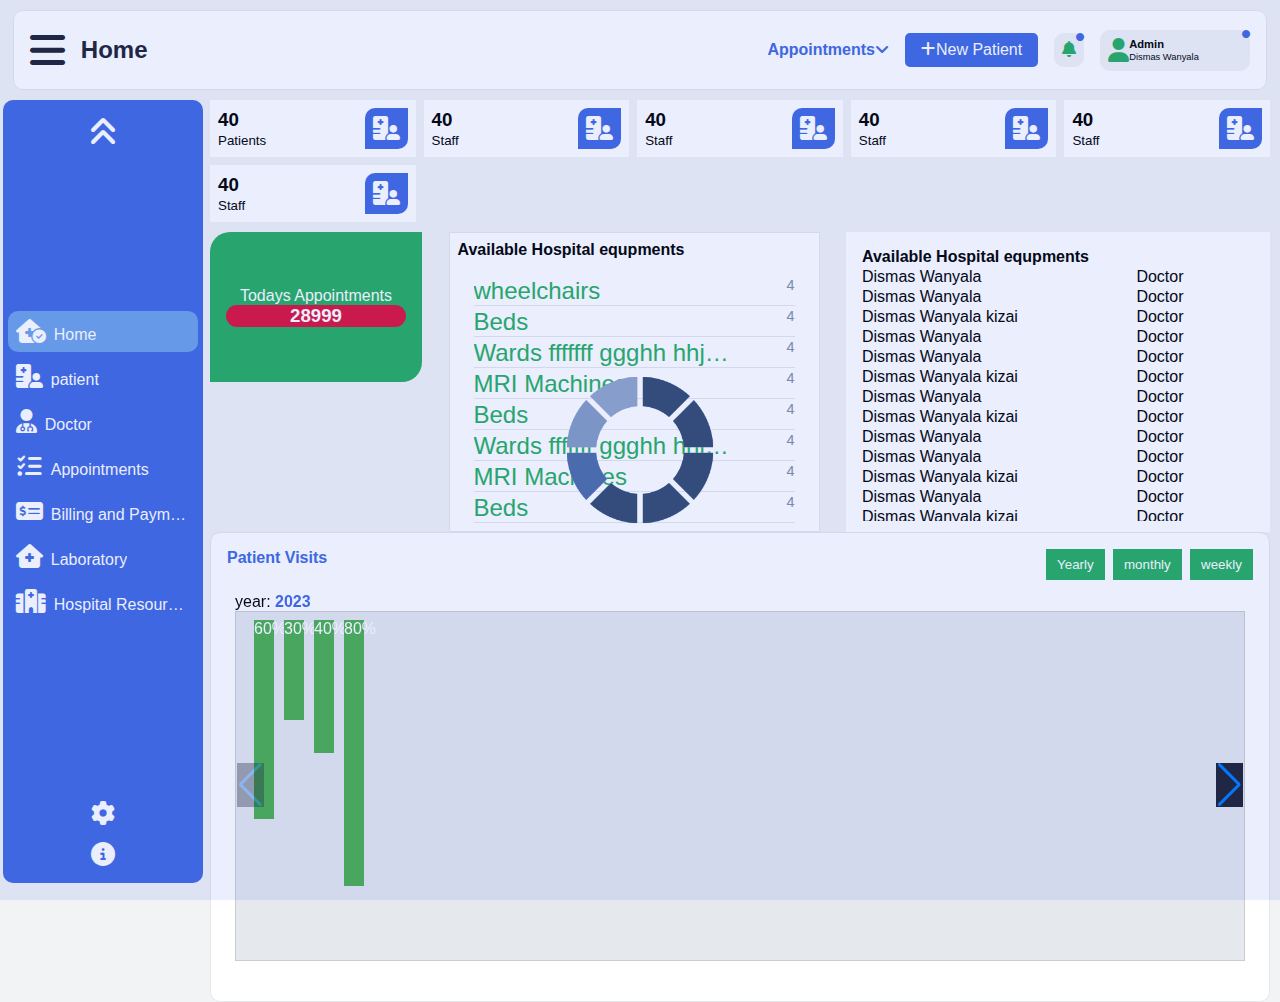
<file: index.html>
<!DOCTYPE html>
<html>
    <head>
        <title>Hospital Management System</title>
        <meta charset="utf-8">
        <meta name="viewport" content="width=device-width,initial-scale=1.0">
        <meta http-equiv="X-UA_Compatible" content="IE=edge">
        <link rel="stylesheet" href="indexStyle.css">
        <link rel="stylesheet" href="resources/css/all.min.css">
        <link rel="stylesheet" href="resources/css/fontawesome.min.css">
         <!-- Link Swiper's CSS -->
    <link
    rel="stylesheet"
    href="resources/CDN-links/swiper-bundle.css"
  />
 
        <script src="resources/CDN-links/jquery.min.js"></script>
    </head>
<body>
  
  <section id="loader">
  <!-- style="display: none;" -->
  <div class="loader-img">
    <img src="resources/img/loaderr.gif" alt="Loading...">
  
  </div>
</section>

<main>
  <aside id="el-scroll">
    <p>HSM</p>
  </aside>

   <section id="upper-nav">
   <div class="left-upper-nav">
   <label><i class="fa-solid fa-bars"></i></label>
   <h2>Home</h2>
   </div>
   <div class="right-upper-nav">
   <label><strong>Appointments</strong><i class="fa-solid fa-angle-down"></i></label>
   <a href="RRT"><i class="fa-solid fa-plus"></i>New Patient</a>
   <div class="notify">
 <i class="fa-solid fa-bell" id="bell"></i>
 <i class="fa-solid fa-circle" id="circle"></i>
   </div>

   <div class="user-acc">
   <div class="avatar">
    <i class="fa-solid fa-user" id="user"></i>
    <i class="fa-solid fa-circle" id="circle"></i>
      </div>
      <div class="user-name">
        <p><strong>Admin</strong></p>
        <p><small>Dismas Wanyala</small></p>
      </div>
    </div> 
   </div>
   

   </section>
   <!-- onmouseenter="changeStyle(true)" onmouseleave="changeStyle(false)" -->
   <section id="side-bar-menu" >
    <div class="top-menu">
     <label><i class="fa-solid fa-angles-up"></i></label>
    </div>

    <div class="middle-menu">
    <ul>
       <li><a href="" class="active"><i class="fa-solid fa-house-medical-circle-check"></i><span> Home</span></a></li>
        <li><a href=""><i class="fa-solid fa-hospital-user"></i><span> patient</span></a></li>
        <li><a href=""><i class="fa-solid fa-user-doctor"></i><span> Doctor</span></a></li>
        <li><a href=""><i class="fa-solid fa-list-check"></i><span> Appointments</span></a></li>
        <li><a href=""><i class="fa-solid fa-money-check-dollar"></i><span>Billing and Payment</span></a></li>
        <li><a href=""><i class="fa-solid fa-house-medical"></i><span>Laboratory</span></a></li>
        <li><a href=""><i class="fa-solid fa-hospital"></i><span> Hospital Resources</span></a></li>
    </ul>
    </div>

    <div class="abt-stng">
       <label><i class="fa-solid fa-gear"></i></label> 
       <label><i class="fa-solid fa-info-circle"></i></label> 
    </div>

   </section>
   <section id="main-content">
    
    <section id="cards">
   <div class="single-card">
    <label>
      <h3>40</h3>
      <p><small>Patients</small></p>
    </label>
    <div class="card-logo">
      <i class="fa-solid fa-hospital-user"></i>
    </div>
   </div>

   <div class="single-card">
    <label>
      <h3>40</h3>
      <p><small>Staff</small></p>
    </label>
    <div class="card-logo">
      <i class="fa-solid fa-hospital-user"></i>
    </div>
   </div>
   
   <div class="single-card">
    <label>
      <h3>40</h3>
      <p><small>Staff</small></p>
    </label>
    <div class="card-logo">
      <i class="fa-solid fa-hospital-user"></i>
    </div>
   </div>

   
   <div class="single-card">
    <label>
      <h3>40</h3>
      <p><small>Staff</small></p>
    </label>
    <div class="card-logo">
      <i class="fa-solid fa-hospital-user"></i>
    </div>
   </div>

   <div class="single-card">
    <label>
      <h3>40</h3>
      <p><small>Staff</small></p>
    </label>
    <div class="card-logo">
      <i class="fa-solid fa-hospital-user"></i>
    </div>
   </div>

   <div class="single-card">
    <label>
      <h3>40</h3>
      <p><small>Staff</small></p>
    </label>
    <div class="card-logo">
      <i class="fa-solid fa-hospital-user"></i>
    </div>
   </div>
    </section>

<section id="cards-2">
  <div class="appointment-card">
<p>Todays Appointments</p>
<h3>28999</h3>
  </div>

  <div class="resources-card">
    <p><strong>Available Hospital equpments</strong></p>
    <div class="resource-list">
   <label>
    <p id="single-resource">wheelchairs</p>
    <p id="num">4</p>
   </label>

   <label>
    <p id="single-resource">Beds</p>
    <p id="num">4</p>
   </label>

   <label>
    <p id="single-resource">Wards fffffff ggghh hhjjjj jjhhhghgg</p>
    <p id="num">4</p>
   </label>

   <label>
    <p id="single-resource">MRI Machines</p>
    <p id="num">4</p>
   </label>

   <label>
    <p id="single-resource">Beds</p>
    <p id="num">4</p>
   </label>

   <label>
    <p id="single-resource">Wards fffffff ggghh hhjjjj jjhhhghgg</p>
    <p id="num">4</p>
   </label>

   <label>
    <p id="single-resource">MRI Machines</p>
    <p id="num">4</p>
   </label>
   <label>
    <p id="single-resource">Beds</p>
    <p id="num">4</p>
   </label>

   <label>
    <p id="single-resource">Wards fffffff ggghh hhjjjj jjhhhghgg</p>
    <p id="num">4</p>
   </label>

   <label>
    <p id="single-resource">MRI Machines</p>
    <p id="num">4</p>
   </label>
  
  </div>
      </div>

      <div class="staff-list">
        <p><strong>Available Hospital equpments</strong></p>
    <div class="inner-staff-list">
   <label>
    <p id="single-staff">Dismas Wanyala</p>
    <p id="des">Doctor</p>
   </label>
   <label>
    <p id="single-staff">Dismas Wanyala</p>
    <p id="des">Doctor</p>
   </label>
   <label>
    <p id="single-staff">Dismas Wanyala kizai</p>
    <p id="des">Doctor</p>
   </label>

   <label>
    <p id="single-staff">Dismas Wanyala</p>
    <p id="des">Doctor</p>
   </label>
   <label>
    <p id="single-staff">Dismas Wanyala</p>
    <p id="des">Doctor</p>
   </label>
   <label>
    <p id="single-staff">Dismas Wanyala kizai</p>
    <p id="des">Doctor</p>
   </label>

   <label>
    <p id="single-staff">Dismas Wanyala</p>
    <p id="des">Doctor</p>
   </label>
  
   <label>
    <p id="single-staff">Dismas Wanyala kizai</p>
    <p id="des">Doctor</p>
   </label>

   <label>
    <p id="single-staff">Dismas Wanyala</p>
    <p id="des">Doctor</p>
   </label>
   <label>
    <p id="single-staff">Dismas Wanyala</p>
    <p id="des">Doctor</p>
   </label>
   <label>
    <p id="single-staff">Dismas Wanyala kizai</p>
    <p id="des">Doctor</p>
   </label>

   <label>
    <p id="single-staff">Dismas Wanyala</p>
    <p id="des">Doctor</p>
   </label>

   <label>
    <p id="single-staff">Dismas Wanyala kizai</p>
    <p id="des">Doctor</p>
   </label>

   <label>
    <p id="single-staff">Dismas Wanyala</p>
    <p id="des">Doctor</p>
   </label>
   <label>
    <p id="single-staff">Dismas Wanyala</p>
    <p id="des">Doctor</p>
   </label>
   <label>
    <p id="single-staff">Dismas Wanyala kizai</p>
    <p id="des">Doctor</p>
   </label>

   <label>
    <p id="single-staff">Dismas Wanyala</p>
    <p id="des">Doctor</p>
   </label>

   <label>
    <p id="single-staff">Dismas Wanyala kizai</p>
    <p id="des">Doctor</p>
   </label>

   <label>
    <p id="single-staff">Dismas Wanyala</p>
    <p id="des">Doctor</p>
   </label>
   <label>
    <p id="single-staff">Dismas Wanyala</p>
    <p id="des">Doctor</p>
   </label>
   <label>
    <p id="single-staff">Dismas Wanyala kizai</p>
    <p id="des">Doctor</p>
   </label>

   <label>
    <p id="single-staff">Dismas Wanyala</p>
    <p id="des">Doctor</p>
   </label>
  
      </div>
      </div>
</section>

   <section id="statistics">
    <div class="stat-header">
      <label><p><Strong>Patient Visits</Strong></p></label>
      <div class="stat-btns">
       <button>Yearly</button> 
       <button>monthly</button> 
       <button>weekly</button> 
      </div>
    </div>
    <div class="graph-plot swiper">
      <div class="slide-container">
        <div class="swiper-wrapper">
          <div class="swiper-slide">
            <p>year: <span><strong>2023</strong></span></p>
            <div class="graph-container">
              <div class="bar" style="height: 60%;">60%</div>
              <div class="bar" style="height: 30%;">30%</div>
              <div class="bar" style="height: 40%;">40%</div>
              <div class="bar" style="height: 80%;">80%</div>
            </div>
          </div>

          <div class="swiper-slide">
            <p>year: <span><strong>2022</strong></span></p>
          </div>

          <div class="swiper-slide">
            <p>year: <span><strong>2021</strong></span></p>
          </div>
          
          </div>
          <div class="swiper-button-next"></div>
          <div class="swiper-button-prev"></div>
      </div>
      
    </div>
    
   </section>
   </section>
</main>
    <footer>

    </footer>


    <script>
      // $(function(){
      //   $('#side-bar-menu').hover(
      //     function(){
      //       $('#side-bar-menu .middle-menu ul').addClass('hovered');
      //     }
      //   );
      //   $('#side-bar-menu .middle-menu ul').hover(function(){},function(){
    
      //     $(this).removeClass('hovered');
      //   })
      // });



      function changeStyle(isHovered) {
  if (isHovered) {
    $("#side-bar-menu .middle-menu ul").addClass("hovered");
  } else {
    $("#side-bar-menu .middle-menu ul").removeClass("hovered");
  }

  if (isHovered) {
    $("#side-bar-menu .middle-menu ul li a").addClass("hovered");
  } else {
    $("#side-bar-menu .middle-menu ul li a").removeClass("hovered");
  }
  if (isHovered) {
    $("#side-bar-menu .middle-menu ul li a span").addClass("hovered");
  } else {
    $("#side-bar-menu .middle-menu ul li a span").removeClass("hovered");
  }
  
}


     </script>

<!-- Swiper JS -->
<script src="resources/CDN-links/swiper-bundle.min.js"></script>
 <!-- Initialize Swiper -->
 <script>
  //  
  var swiper = new Swiper(".slide-container", {
    slidesPerView: 1,
    // slidesPerGroup: 4,
    spaceBetween: 10,
    centerSlide: "true",
    pagination: {
      el: ".swiper-pagination",
      clickable: true,
    },
    navigation: {
      nextEl: ".swiper-button-next",
      prevEl: ".swiper-button-prev",
    },
  });
</script>
</body>
</html>
</file>
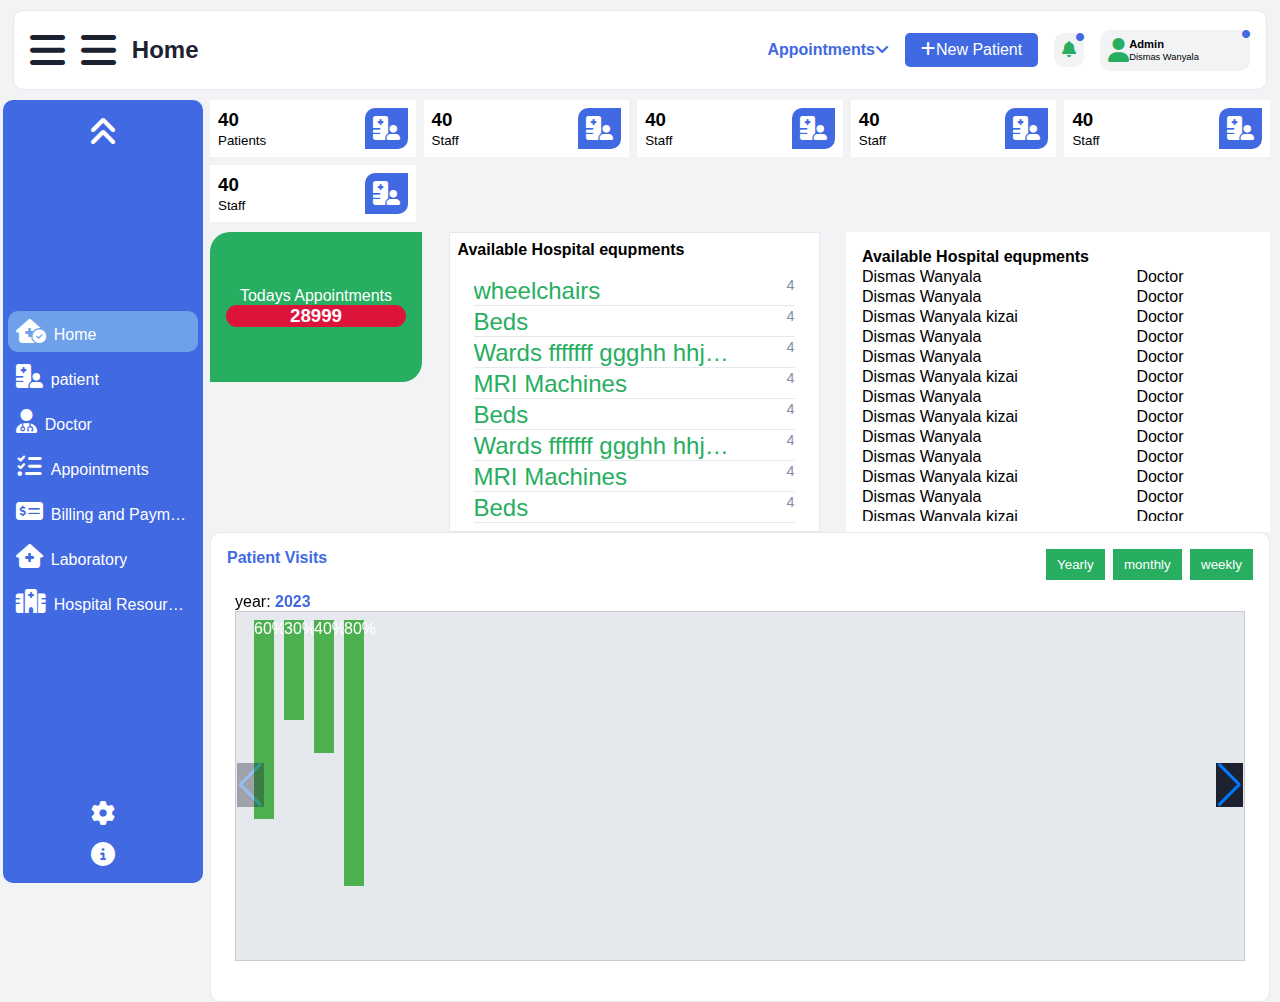
<file: Junk/index.html>
<!DOCTYPE html>
<html>
    <head>
        <title>Hospital Management System</title>
        <meta charset="utf-8">
        <meta name="viewport" content="width=device-width,initial-scale=1.0">
        <meta http-equiv="X-UA_Compatible" content="IE=edge">
        <link rel="stylesheet" href="indexStyle.css">
        <link rel="stylesheet" href="resources/css/all.min.css">
        <link rel="stylesheet" href="resources/css/fontawesome.min.css">
         <!-- Link Swiper's CSS -->
    <link
    rel="stylesheet"
    href="resources/CDN-links/swiper-bundle.css"
  />

        <script src="resources/CDN-links/jquery.min.js"></script>
    </head>
<body>
<main>
  <aside id="el-scroll">
    <p>HSM</p>
  </aside>

   <section id="upper-nav">
   <div class="left-upper-nav">
   <label class="add-menu"><i class="fa-solid fa-bars"></i></label>
   <label class="rem-menu"><i class="fa-solid fa-bars"></i></label>
   <h2>Home</h2>
   </div>
   <div class="right-upper-nav">
   <label><strong>Appointments</strong><i class="fa-solid fa-angle-down"></i></label>
   <a href="RRT"><i class="fa-solid fa-plus"></i>New Patient</a>
   <div class="notify">
 <i class="fa-solid fa-bell" id="bell"></i>
 <i class="fa-solid fa-circle" id="circle"></i>
   </div>

   <div class="user-acc">
   <div class="avatar">
    <i class="fa-solid fa-user" id="user"></i>
    <i class="fa-solid fa-circle" id="circle"></i>
      </div>
      <div class="user-name">
        <p><strong>Admin</strong></p>
        <p><small>Dismas Wanyala</small></p>
      </div>
    </div> 
   </div>
   

   </section>
   <!-- onmouseenter="changeStyle(true)" onmouseleave="changeStyle(false)" -->
   <section id="side-bar-menu" >
    <div class="top-menu">
     <label><i class="fa-solid fa-angles-up"></i></label>
    </div>

    <div class="middle-menu">
    <ul>
       <li><a href="" class="active"><i class="fa-solid fa-house-medical-circle-check"></i><span> Home</span></a></li>
        <li><a href=""><i class="fa-solid fa-hospital-user"></i><span> patient</span></a></li>
        <li><a href=""><i class="fa-solid fa-user-doctor"></i><span> Doctor</span></a></li>
        <li><a href=""><i class="fa-solid fa-list-check"></i><span> Appointments</span></a></li>
        <li><a href=""><i class="fa-solid fa-money-check-dollar"></i><span>Billing and Payment</span></a></li>
        <li><a href=""><i class="fa-solid fa-house-medical"></i><span>Laboratory</span></a></li>
        <li><a href=""><i class="fa-solid fa-hospital"></i><span> Hospital Resources</span></a></li>
    </ul>
    </div>

    <div class="abt-stng">
       <label><i class="fa-solid fa-gear"></i></label> 
       <label><i class="fa-solid fa-info-circle"></i></label> 
    </div>

   </section>
   <section id="main-content">
    
    <section id="cards">
   <div class="single-card">
    <label>
      <h3>40</h3>
      <p><small>Patients</small></p>
    </label>
    <div class="card-logo">
      <i class="fa-solid fa-hospital-user"></i>
    </div>
   </div>

   <div class="single-card">
    <label>
      <h3>40</h3>
      <p><small>Staff</small></p>
    </label>
    <div class="card-logo">
      <i class="fa-solid fa-hospital-user"></i>
    </div>
   </div>
   
   <div class="single-card">
    <label>
      <h3>40</h3>
      <p><small>Staff</small></p>
    </label>
    <div class="card-logo">
      <i class="fa-solid fa-hospital-user"></i>
    </div>
   </div>

   
   <div class="single-card">
    <label>
      <h3>40</h3>
      <p><small>Staff</small></p>
    </label>
    <div class="card-logo">
      <i class="fa-solid fa-hospital-user"></i>
    </div>
   </div>

   <div class="single-card">
    <label>
      <h3>40</h3>
      <p><small>Staff</small></p>
    </label>
    <div class="card-logo">
      <i class="fa-solid fa-hospital-user"></i>
    </div>
   </div>

   <div class="single-card">
    <label>
      <h3>40</h3>
      <p><small>Staff</small></p>
    </label>
    <div class="card-logo">
      <i class="fa-solid fa-hospital-user"></i>
    </div>
   </div>
    </section>

<section id="cards-2">
  <div class="appointment-card">
<p>Todays Appointments</p>
<h3>28999</h3>
  </div>

  <div class="resources-card">
    <p><strong>Available Hospital equpments</strong></p>
    <div class="resource-list">
   <label>
    <p id="single-resource">wheelchairs</p>
    <p id="num">4</p>
   </label>

   <label>
    <p id="single-resource">Beds</p>
    <p id="num">4</p>
   </label>

   <label>
    <p id="single-resource">Wards fffffff ggghh hhjjjj jjhhhghgg</p>
    <p id="num">4</p>
   </label>

   <label>
    <p id="single-resource">MRI Machines</p>
    <p id="num">4</p>
   </label>

   <label>
    <p id="single-resource">Beds</p>
    <p id="num">4</p>
   </label>

   <label>
    <p id="single-resource">Wards fffffff ggghh hhjjjj jjhhhghgg</p>
    <p id="num">4</p>
   </label>

   <label>
    <p id="single-resource">MRI Machines</p>
    <p id="num">4</p>
   </label>
   <label>
    <p id="single-resource">Beds</p>
    <p id="num">4</p>
   </label>

   <label>
    <p id="single-resource">Wards fffffff ggghh hhjjjj jjhhhghgg</p>
    <p id="num">4</p>
   </label>

   <label>
    <p id="single-resource">MRI Machines</p>
    <p id="num">4</p>
   </label>
  
  </div>
      </div>

      <div class="staff-list">
        <p><strong>Available Hospital equpments</strong></p>
    <div class="inner-staff-list">
   <label>
    <p id="single-staff">Dismas Wanyala</p>
    <p id="des">Doctor</p>
   </label>
   <label>
    <p id="single-staff">Dismas Wanyala</p>
    <p id="des">Doctor</p>
   </label>
   <label>
    <p id="single-staff">Dismas Wanyala kizai</p>
    <p id="des">Doctor</p>
   </label>

   <label>
    <p id="single-staff">Dismas Wanyala</p>
    <p id="des">Doctor</p>
   </label>
   <label>
    <p id="single-staff">Dismas Wanyala</p>
    <p id="des">Doctor</p>
   </label>
   <label>
    <p id="single-staff">Dismas Wanyala kizai</p>
    <p id="des">Doctor</p>
   </label>

   <label>
    <p id="single-staff">Dismas Wanyala</p>
    <p id="des">Doctor</p>
   </label>
  
   <label>
    <p id="single-staff">Dismas Wanyala kizai</p>
    <p id="des">Doctor</p>
   </label>

   <label>
    <p id="single-staff">Dismas Wanyala</p>
    <p id="des">Doctor</p>
   </label>
   <label>
    <p id="single-staff">Dismas Wanyala</p>
    <p id="des">Doctor</p>
   </label>
   <label>
    <p id="single-staff">Dismas Wanyala kizai</p>
    <p id="des">Doctor</p>
   </label>

   <label>
    <p id="single-staff">Dismas Wanyala</p>
    <p id="des">Doctor</p>
   </label>

   <label>
    <p id="single-staff">Dismas Wanyala kizai</p>
    <p id="des">Doctor</p>
   </label>

   <label>
    <p id="single-staff">Dismas Wanyala</p>
    <p id="des">Doctor</p>
   </label>
   <label>
    <p id="single-staff">Dismas Wanyala</p>
    <p id="des">Doctor</p>
   </label>
   <label>
    <p id="single-staff">Dismas Wanyala kizai</p>
    <p id="des">Doctor</p>
   </label>

   <label>
    <p id="single-staff">Dismas Wanyala</p>
    <p id="des">Doctor</p>
   </label>

   <label>
    <p id="single-staff">Dismas Wanyala kizai</p>
    <p id="des">Doctor</p>
   </label>

   <label>
    <p id="single-staff">Dismas Wanyala</p>
    <p id="des">Doctor</p>
   </label>
   <label>
    <p id="single-staff">Dismas Wanyala</p>
    <p id="des">Doctor</p>
   </label>
   <label>
    <p id="single-staff">Dismas Wanyala kizai</p>
    <p id="des">Doctor</p>
   </label>

   <label>
    <p id="single-staff">Dismas Wanyala</p>
    <p id="des">Doctor</p>
   </label>
  
      </div>
      </div>
</section>

   <section id="statistics">
    <div class="stat-header">
      <label><p><Strong>Patient Visits</Strong></p></label>
      <div class="stat-btns">
       <button>Yearly</button> 
       <button>monthly</button> 
       <button>weekly</button> 
      </div>
    </div>
    <div class="graph-plot swiper">
      <div class="slide-container">
        <div class="swiper-wrapper">
          <div class="swiper-slide">
            <p>year: <span><strong>2023</strong></span></p>
            <div class="graph-container">
              <div class="bar" style="height: 60%;">60%</div>
              <div class="bar" style="height: 30%;">30%</div>
              <div class="bar" style="height: 40%;">40%</div>
              <div class="bar" style="height: 80%;">80%</div>
            </div>
          </div>

          <div class="swiper-slide">
            <p>year: <span><strong>2022</strong></span></p>
          </div>

          <div class="swiper-slide">
            <p>year: <span><strong>2021</strong></span></p>
          </div>
          
          </div>
          <div class="swiper-button-next"></div>
          <div class="swiper-button-prev"></div>
      </div>
      
    </div>
    
   </section>
   </section>
</main>
    <footer>

    </footer>

 
    <script>
      // $(function(){
      //   $('#side-bar-menu').hover(
      //     function(){
      //       $('#side-bar-menu .middle-menu ul').addClass('hovered');
      //     }
      //   );
      //   $('#side-bar-menu .middle-menu ul').hover(function(){},function(){
    
      //     $(this).removeClass('hovered');
      //   })
      // });


    
  




      function changeStyle(isHovered) {
  if (isHovered) {
    $("#side-bar-menu .middle-menu ul").addClass("hovered");
  } else {
    $("#side-bar-menu .middle-menu ul").removeClass("hovered");
  }

  if (isHovered) {
    $("#side-bar-menu .middle-menu ul li a").addClass("hovered");
  } else {
    $("#side-bar-menu .middle-menu ul li a").removeClass("hovered");
  }
  if (isHovered) {
    $("#side-bar-menu .middle-menu ul li a span").addClass("hovered");
  } else {
    $("#side-bar-menu .middle-menu ul li a span").removeClass("hovered");
  }
  
}


     </script>

<!-- Swiper JS -->
<script src="resources/CDN-links/swiper-bundle.min.js"></script>
 <!-- Initialize Swiper -->
 <script>
  //  
  var swiper = new Swiper(".slide-container", {
    slidesPerView: 1,
    // slidesPerGroup: 4,
    spaceBetween: 10,
    centerSlide: "true",
    pagination: {
      el: ".swiper-pagination",
      clickable: true,
    },
    navigation: {
      nextEl: ".swiper-button-next",
      prevEl: ".swiper-button-prev",
    },
  });
</script>
</body>
</html>
</file>
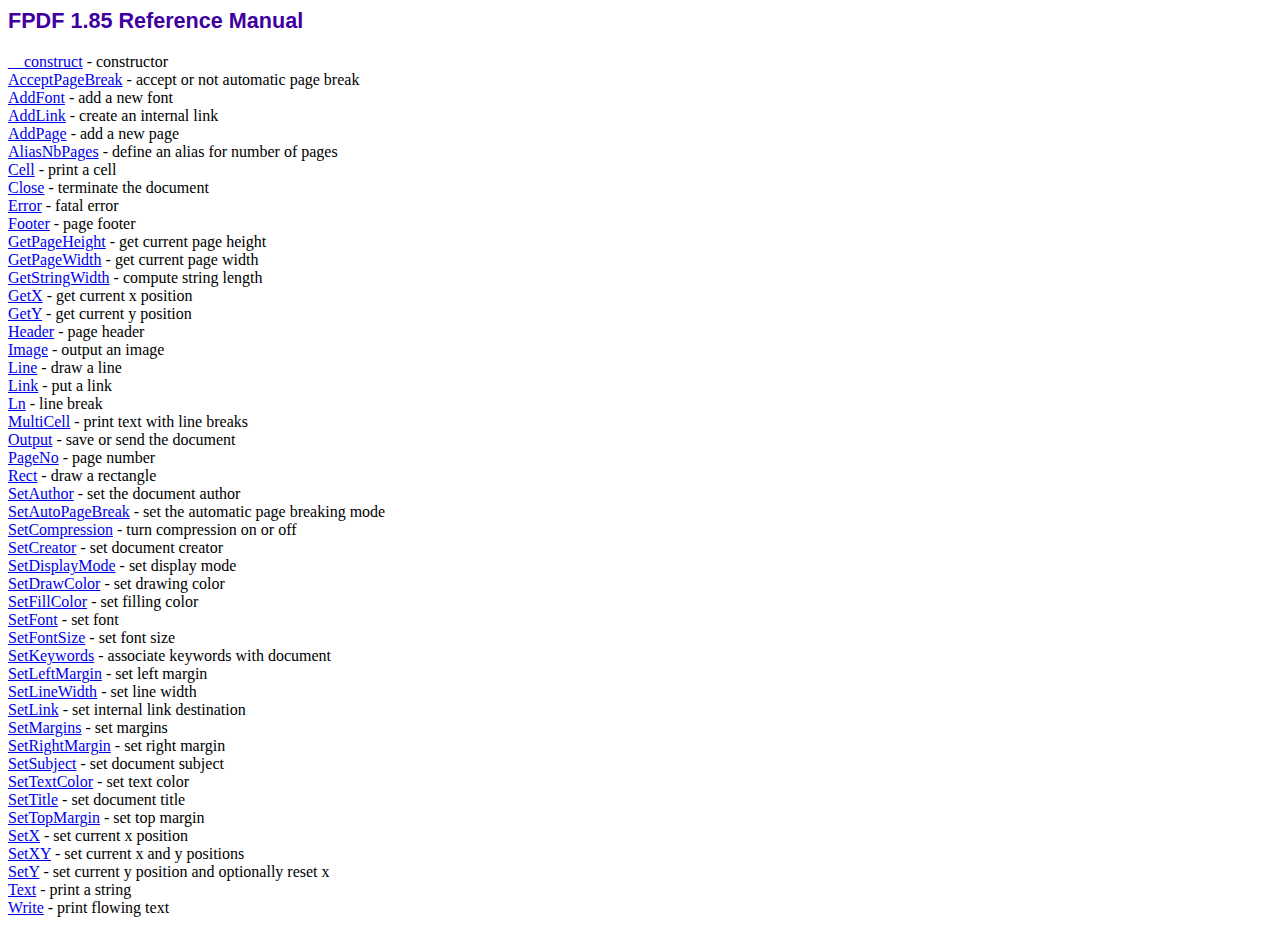
<file: fpdf/doc/index.htm>
<!DOCTYPE html PUBLIC "-//W3C//DTD HTML 4.01 Transitional//EN">
<html>
<head>
<meta http-equiv="Content-Type" content="text/html; charset=ISO-8859-1">
<title>FPDF 1.85 Reference Manual</title>
<link type="text/css" rel="stylesheet" href="../fpdf.css">
</head>
<body>
<h1>FPDF 1.85 Reference Manual</h1>
<a href="__construct.htm">__construct</a> - constructor<br>
<a href="acceptpagebreak.htm">AcceptPageBreak</a> - accept or not automatic page break<br>
<a href="addfont.htm">AddFont</a> - add a new font<br>
<a href="addlink.htm">AddLink</a> - create an internal link<br>
<a href="addpage.htm">AddPage</a> - add a new page<br>
<a href="aliasnbpages.htm">AliasNbPages</a> - define an alias for number of pages<br>
<a href="cell.htm">Cell</a> - print a cell<br>
<a href="close.htm">Close</a> - terminate the document<br>
<a href="error.htm">Error</a> - fatal error<br>
<a href="footer.htm">Footer</a> - page footer<br>
<a href="getpageheight.htm">GetPageHeight</a> - get current page height<br>
<a href="getpagewidth.htm">GetPageWidth</a> - get current page width<br>
<a href="getstringwidth.htm">GetStringWidth</a> - compute string length<br>
<a href="getx.htm">GetX</a> - get current x position<br>
<a href="gety.htm">GetY</a> - get current y position<br>
<a href="header.htm">Header</a> - page header<br>
<a href="image.htm">Image</a> - output an image<br>
<a href="line.htm">Line</a> - draw a line<br>
<a href="link.htm">Link</a> - put a link<br>
<a href="ln.htm">Ln</a> - line break<br>
<a href="multicell.htm">MultiCell</a> - print text with line breaks<br>
<a href="output.htm">Output</a> - save or send the document<br>
<a href="pageno.htm">PageNo</a> - page number<br>
<a href="rect.htm">Rect</a> - draw a rectangle<br>
<a href="setauthor.htm">SetAuthor</a> - set the document author<br>
<a href="setautopagebreak.htm">SetAutoPageBreak</a> - set the automatic page breaking mode<br>
<a href="setcompression.htm">SetCompression</a> - turn compression on or off<br>
<a href="setcreator.htm">SetCreator</a> - set document creator<br>
<a href="setdisplaymode.htm">SetDisplayMode</a> - set display mode<br>
<a href="setdrawcolor.htm">SetDrawColor</a> - set drawing color<br>
<a href="setfillcolor.htm">SetFillColor</a> - set filling color<br>
<a href="setfont.htm">SetFont</a> - set font<br>
<a href="setfontsize.htm">SetFontSize</a> - set font size<br>
<a href="setkeywords.htm">SetKeywords</a> - associate keywords with document<br>
<a href="setleftmargin.htm">SetLeftMargin</a> - set left margin<br>
<a href="setlinewidth.htm">SetLineWidth</a> - set line width<br>
<a href="setlink.htm">SetLink</a> - set internal link destination<br>
<a href="setmargins.htm">SetMargins</a> - set margins<br>
<a href="setrightmargin.htm">SetRightMargin</a> - set right margin<br>
<a href="setsubject.htm">SetSubject</a> - set document subject<br>
<a href="settextcolor.htm">SetTextColor</a> - set text color<br>
<a href="settitle.htm">SetTitle</a> - set document title<br>
<a href="settopmargin.htm">SetTopMargin</a> - set top margin<br>
<a href="setx.htm">SetX</a> - set current x position<br>
<a href="setxy.htm">SetXY</a> - set current x and y positions<br>
<a href="sety.htm">SetY</a> - set current y position and optionally reset x<br>
<a href="text.htm">Text</a> - print a string<br>
<a href="write.htm">Write</a> - print flowing text<br>
</body>
</html>
</file>
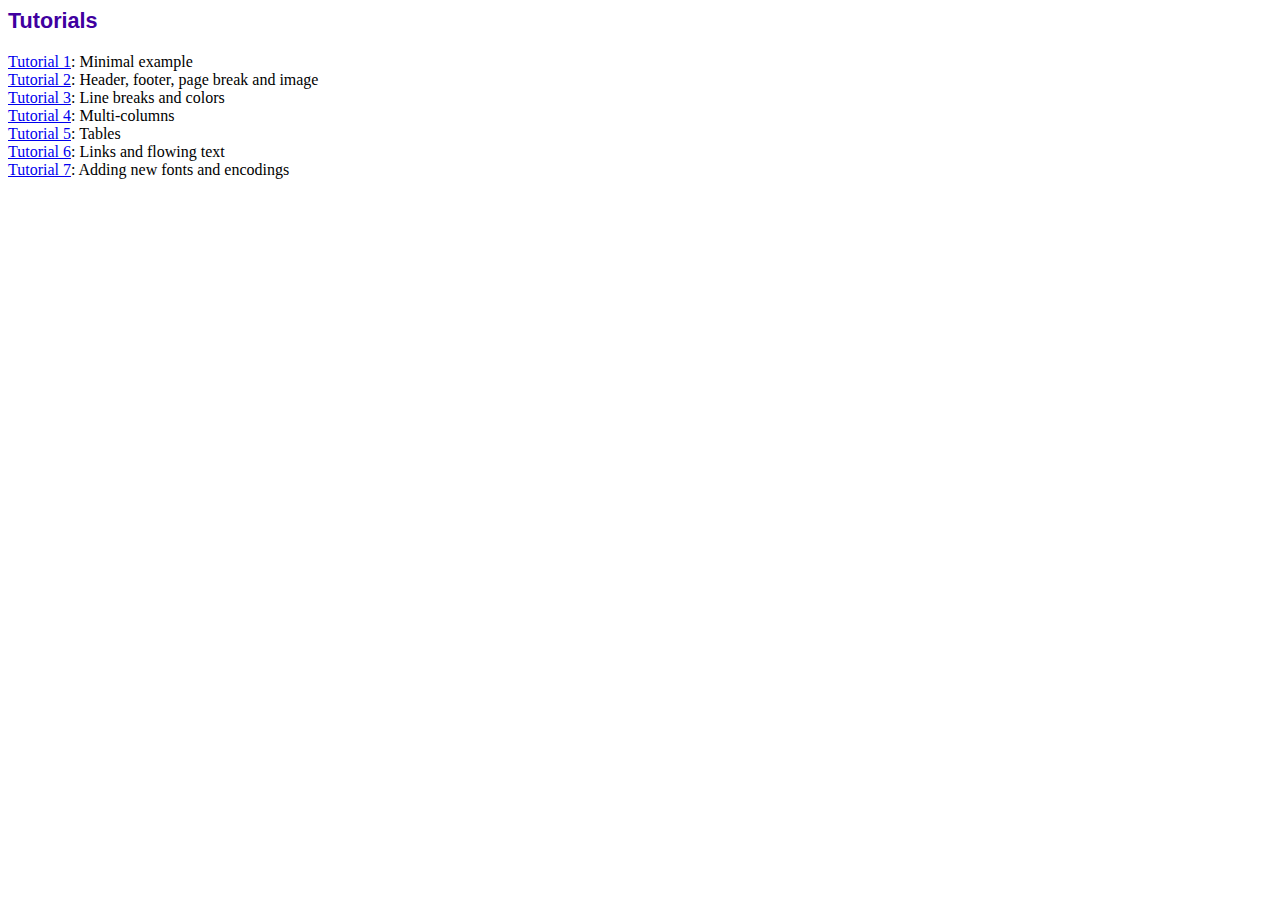
<file: fpdf/tutorial/index.htm>
<!DOCTYPE html PUBLIC "-//W3C//DTD HTML 4.01 Transitional//EN">
<html>
<head>
<meta http-equiv="Content-Type" content="text/html; charset=ISO-8859-1">
<title>Tutorials</title>
<link type="text/css" rel="stylesheet" href="../fpdf.css">
</head>
<body>
<h1>Tutorials</h1>
<ul style="list-style-type:none; margin-left:0; padding-left:0">
<li><a href="tuto1.htm">Tutorial 1</a>: Minimal example</li>
<li><a href="tuto2.htm">Tutorial 2</a>: Header, footer, page break and image</li>
<li><a href="tuto3.htm">Tutorial 3</a>: Line breaks and colors</li>
<li><a href="tuto4.htm">Tutorial 4</a>: Multi-columns</li>
<li><a href="tuto5.htm">Tutorial 5</a>: Tables</li>
<li><a href="tuto6.htm">Tutorial 6</a>: Links and flowing text</li>
<li><a href="tuto7.htm">Tutorial 7</a>: Adding new fonts and encodings</li>
</ul>
</body>
</html>
</file>
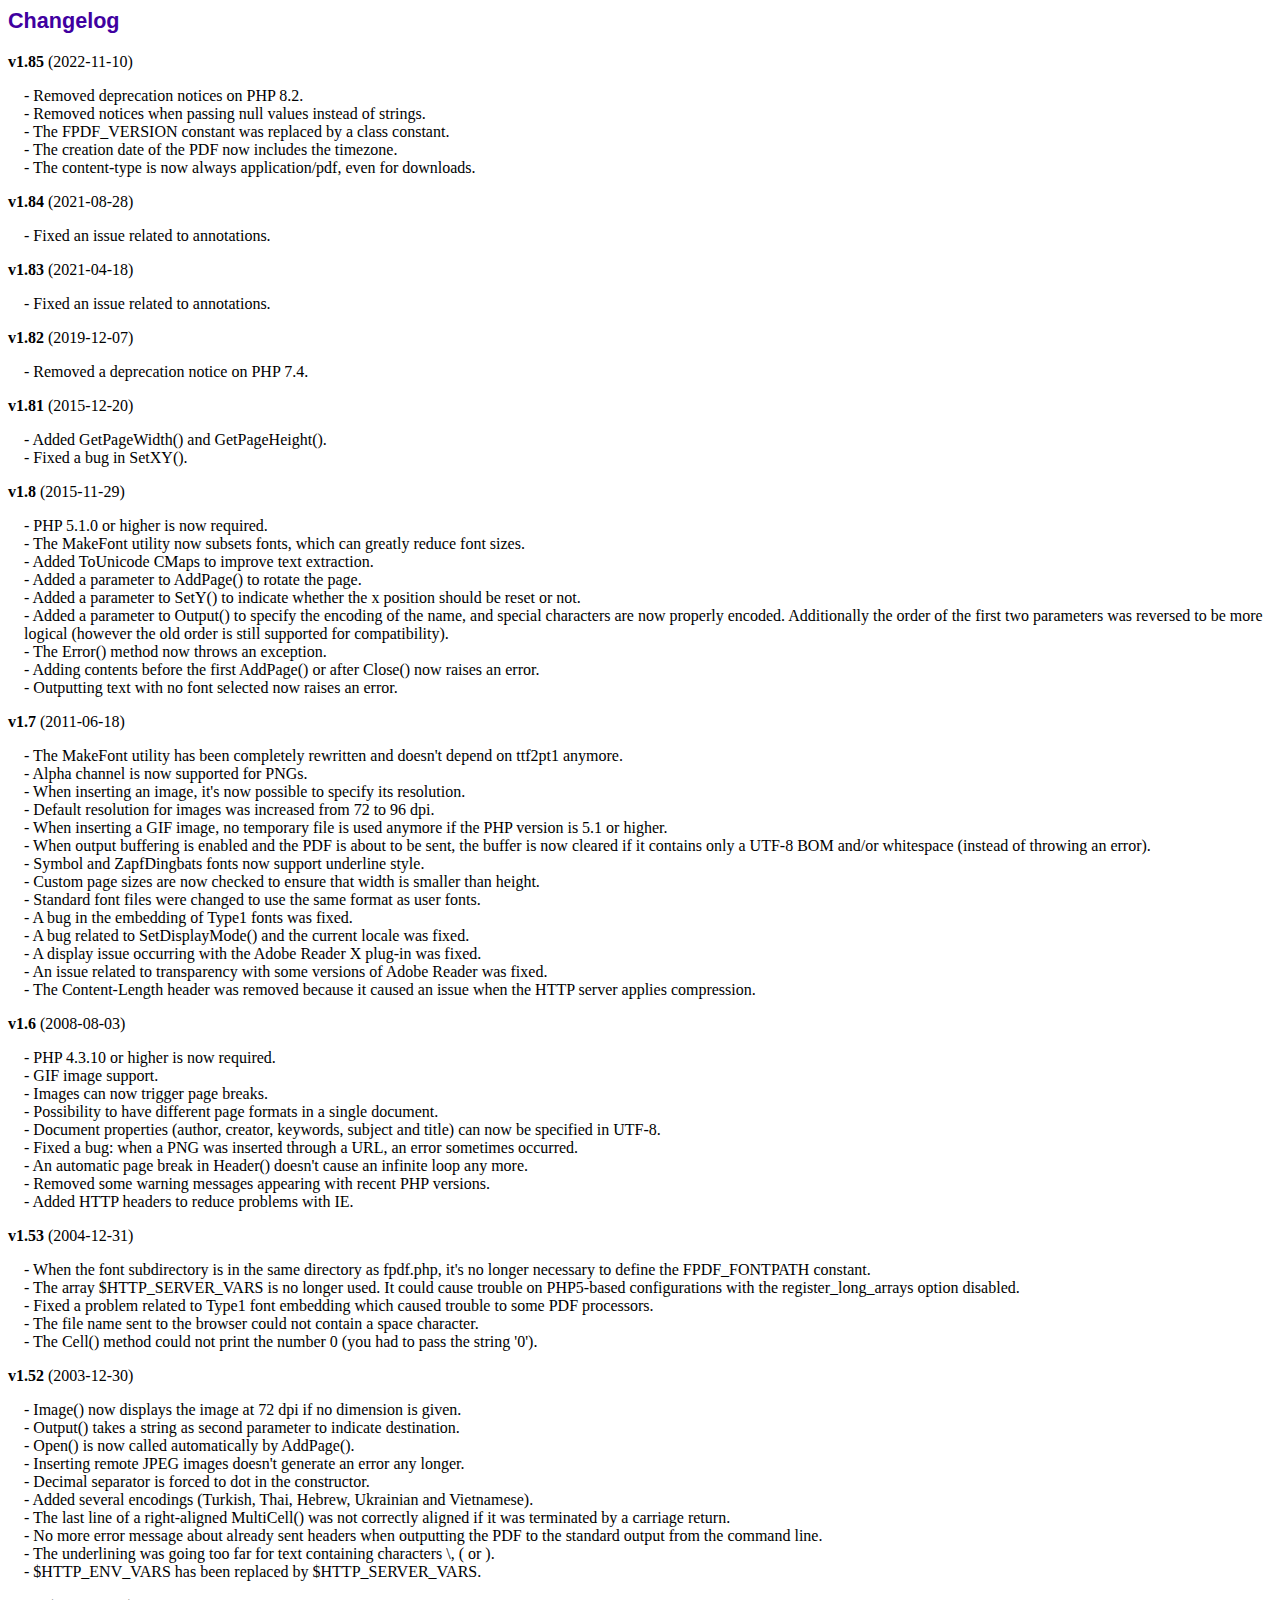
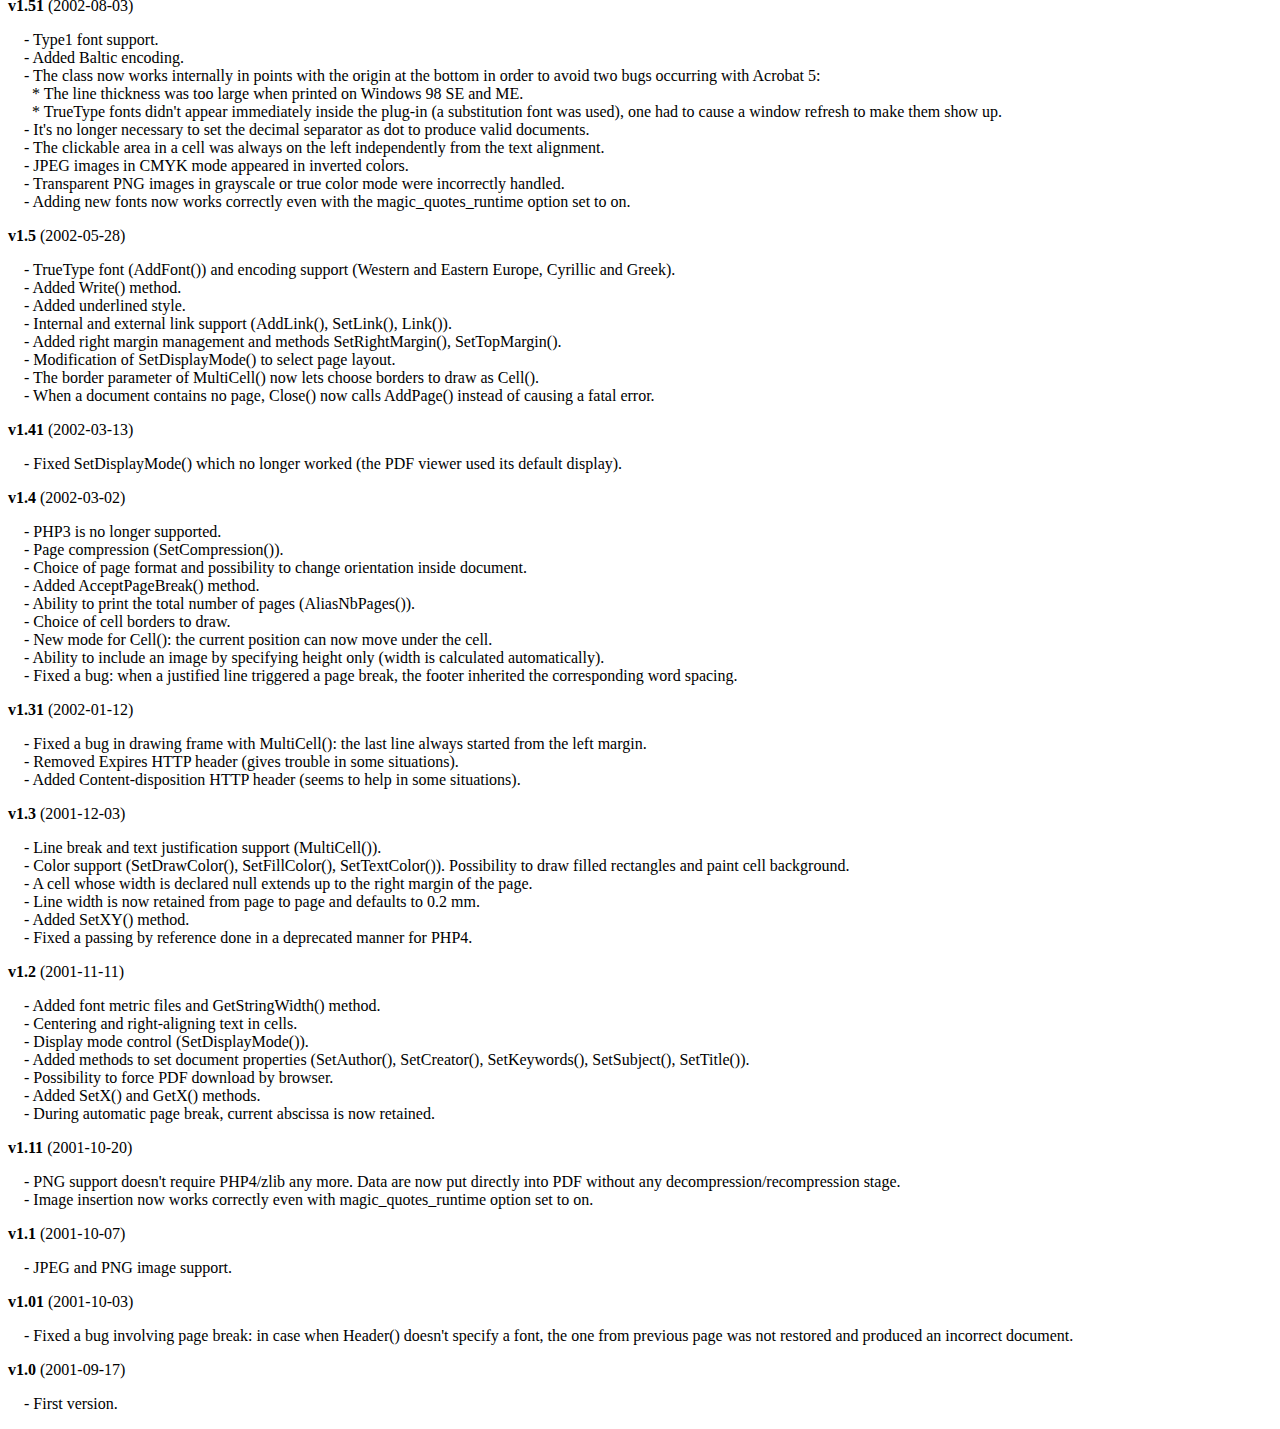
<file: fpdf/changelog.htm>
<!DOCTYPE html PUBLIC "-//W3C//DTD HTML 4.01 Transitional//EN">
<html>
<head>
<meta http-equiv="Content-Type" content="text/html; charset=ISO-8859-1">
<title>Changelog</title>
<link type="text/css" rel="stylesheet" href="fpdf.css">
<style type="text/css">
dd {margin:1em 0 1em 1em}
</style>
</head>
<body>
<h1>Changelog</h1>
<dl>
<dt><strong>v1.85</strong> (2022-11-10)</dt>
<dd>
- Removed deprecation notices on PHP 8.2.<br>
- Removed notices when passing null values instead of strings.<br>
- The FPDF_VERSION constant was replaced by a class constant.<br>
- The creation date of the PDF now includes the timezone.<br>
- The content-type is now always application/pdf, even for downloads.<br>
</dd>
<dt><strong>v1.84</strong> (2021-08-28)</dt>
<dd>
- Fixed an issue related to annotations.<br>
</dd>
<dt><strong>v1.83</strong> (2021-04-18)</dt>
<dd>
- Fixed an issue related to annotations.<br>
</dd>
<dt><strong>v1.82</strong> (2019-12-07)</dt>
<dd>
- Removed a deprecation notice on PHP 7.4.<br>
</dd>
<dt><strong>v1.81</strong> (2015-12-20)</dt>
<dd>
- Added GetPageWidth() and GetPageHeight().<br>
- Fixed a bug in SetXY().<br>
</dd>
<dt><strong>v1.8</strong> (2015-11-29)</dt>
<dd>
- PHP 5.1.0 or higher is now required.<br>
- The MakeFont utility now subsets fonts, which can greatly reduce font sizes.<br>
- Added ToUnicode CMaps to improve text extraction.<br>
- Added a parameter to AddPage() to rotate the page.<br>
- Added a parameter to SetY() to indicate whether the x position should be reset or not.<br>
- Added a parameter to Output() to specify the encoding of the name, and special characters are now properly encoded. Additionally the order of the first two parameters was reversed to be more logical (however the old order is still supported for compatibility).<br>
- The Error() method now throws an exception.<br>
- Adding contents before the first AddPage() or after Close() now raises an error.<br>
- Outputting text with no font selected now raises an error.<br>
</dd>
<dt><strong>v1.7</strong> (2011-06-18)</dt>
<dd>
- The MakeFont utility has been completely rewritten and doesn't depend on ttf2pt1 anymore.<br>
- Alpha channel is now supported for PNGs.<br>
- When inserting an image, it's now possible to specify its resolution.<br>
- Default resolution for images was increased from 72 to 96 dpi.<br>
- When inserting a GIF image, no temporary file is used anymore if the PHP version is 5.1 or higher.<br>
- When output buffering is enabled and the PDF is about to be sent, the buffer is now cleared if it contains only a UTF-8 BOM and/or whitespace (instead of throwing an error).<br>
- Symbol and ZapfDingbats fonts now support underline style.<br>
- Custom page sizes are now checked to ensure that width is smaller than height.<br>
- Standard font files were changed to use the same format as user fonts.<br>
- A bug in the embedding of Type1 fonts was fixed.<br>
- A bug related to SetDisplayMode() and the current locale was fixed.<br>
- A display issue occurring with the Adobe Reader X plug-in was fixed.<br>
- An issue related to transparency with some versions of Adobe Reader was fixed.<br>
- The Content-Length header was removed because it caused an issue when the HTTP server applies compression.<br>
</dd>
<dt><strong>v1.6</strong> (2008-08-03)</dt>
<dd>
- PHP 4.3.10 or higher is now required.<br>
- GIF image support.<br>
- Images can now trigger page breaks.<br>
- Possibility to have different page formats in a single document.<br>
- Document properties (author, creator, keywords, subject and title) can now be specified in UTF-8.<br>
- Fixed a bug: when a PNG was inserted through a URL, an error sometimes occurred.<br>
- An automatic page break in Header() doesn't cause an infinite loop any more.<br>
- Removed some warning messages appearing with recent PHP versions.<br>
- Added HTTP headers to reduce problems with IE.<br>
</dd>
<dt><strong>v1.53</strong> (2004-12-31)</dt>
<dd>
- When the font subdirectory is in the same directory as fpdf.php, it's no longer necessary to define the FPDF_FONTPATH constant.<br>
- The array $HTTP_SERVER_VARS is no longer used. It could cause trouble on PHP5-based configurations with the register_long_arrays option disabled.<br>
- Fixed a problem related to Type1 font embedding which caused trouble to some PDF processors.<br>
- The file name sent to the browser could not contain a space character.<br>
- The Cell() method could not print the number 0 (you had to pass the string '0').<br>
</dd>
<dt><strong>v1.52</strong> (2003-12-30)</dt>
<dd>
- Image() now displays the image at 72 dpi if no dimension is given.<br>
- Output() takes a string as second parameter to indicate destination.<br>
- Open() is now called automatically by AddPage().<br>
- Inserting remote JPEG images doesn't generate an error any longer.<br>
- Decimal separator is forced to dot in the constructor.<br>
- Added several encodings (Turkish, Thai, Hebrew, Ukrainian and Vietnamese).<br>
- The last line of a right-aligned MultiCell() was not correctly aligned if it was terminated by a carriage return.<br>
- No more error message about already sent headers when outputting the PDF to the standard output from the command line.<br>
- The underlining was going too far for text containing characters \, ( or ).<br>
- $HTTP_ENV_VARS has been replaced by $HTTP_SERVER_VARS.<br>
</dd>
<dt><strong>v1.51</strong> (2002-08-03)</dt>
<dd>
- Type1 font support.<br>
- Added Baltic encoding.<br>
- The class now works internally in points with the origin at the bottom in order to avoid two bugs occurring with Acrobat 5:<br>&nbsp;&nbsp;* The line thickness was too large when printed on Windows 98 SE and ME.<br>&nbsp;&nbsp;* TrueType fonts didn't appear immediately inside the plug-in (a substitution font was used), one had to cause a window refresh to make them show up.<br>
- It's no longer necessary to set the decimal separator as dot to produce valid documents.<br>
- The clickable area in a cell was always on the left independently from the text alignment.<br>
- JPEG images in CMYK mode appeared in inverted colors.<br>
- Transparent PNG images in grayscale or true color mode were incorrectly handled.<br>
- Adding new fonts now works correctly even with the magic_quotes_runtime option set to on.<br>
</dd>
<dt><strong>v1.5</strong> (2002-05-28)</dt>
<dd>
- TrueType font (AddFont()) and encoding support (Western and Eastern Europe, Cyrillic and Greek).<br>
- Added Write() method.<br>
- Added underlined style.<br>
- Internal and external link support (AddLink(), SetLink(), Link()).<br>
- Added right margin management and methods SetRightMargin(), SetTopMargin().<br>
- Modification of SetDisplayMode() to select page layout.<br>
- The border parameter of MultiCell() now lets choose borders to draw as Cell().<br>
- When a document contains no page, Close() now calls AddPage() instead of causing a fatal error.<br>
</dd>
<dt><strong>v1.41</strong> (2002-03-13)</dt>
<dd>
- Fixed SetDisplayMode() which no longer worked (the PDF viewer used its default display).<br>
</dd>
<dt><strong>v1.4</strong> (2002-03-02)</dt>
<dd>
- PHP3 is no longer supported.<br>
- Page compression (SetCompression()).<br>
- Choice of page format and possibility to change orientation inside document.<br>
- Added AcceptPageBreak() method.<br>
- Ability to print the total number of pages (AliasNbPages()).<br>
- Choice of cell borders to draw.<br>
- New mode for Cell(): the current position can now move under the cell.<br>
- Ability to include an image by specifying height only (width is calculated automatically).<br>
- Fixed a bug: when a justified line triggered a page break, the footer inherited the corresponding word spacing.<br>
</dd>
<dt><strong>v1.31</strong> (2002-01-12)</dt>
<dd>
- Fixed a bug in drawing frame with MultiCell(): the last line always started from the left margin.<br>
- Removed Expires HTTP header (gives trouble in some situations).<br>
- Added Content-disposition HTTP header (seems to help in some situations).<br>
</dd>
<dt><strong>v1.3</strong> (2001-12-03)</dt>
<dd>
- Line break and text justification support (MultiCell()).<br>
- Color support (SetDrawColor(), SetFillColor(), SetTextColor()). Possibility to draw filled rectangles and paint cell background.<br>
- A cell whose width is declared null extends up to the right margin of the page.<br>
- Line width is now retained from page to page and defaults to 0.2 mm.<br>
- Added SetXY() method.<br>
- Fixed a passing by reference done in a deprecated manner for PHP4.<br>
</dd>
<dt><strong>v1.2</strong> (2001-11-11)</dt>
<dd>
- Added font metric files and GetStringWidth() method.<br>
- Centering and right-aligning text in cells.<br>
- Display mode control (SetDisplayMode()).<br>
- Added methods to set document properties (SetAuthor(), SetCreator(), SetKeywords(), SetSubject(), SetTitle()).<br>
- Possibility to force PDF download by browser.<br>
- Added SetX() and GetX() methods.<br>
- During automatic page break, current abscissa is now retained.<br>
</dd>
<dt><strong>v1.11</strong> (2001-10-20)</dt>
<dd>
- PNG support doesn't require PHP4/zlib any more. Data are now put directly into PDF without any decompression/recompression stage.<br>
- Image insertion now works correctly even with magic_quotes_runtime option set to on.<br>
</dd>
<dt><strong>v1.1</strong> (2001-10-07)</dt>
<dd>
- JPEG and PNG image support.<br>
</dd>
<dt><strong>v1.01</strong> (2001-10-03)</dt>
<dd>
- Fixed a bug involving page break: in case when Header() doesn't specify a font, the one from previous page was not restored and produced an incorrect document.<br>
</dd>
<dt><strong>v1.0</strong> (2001-09-17)</dt>
<dd>
- First version.<br>
</dd>
</dl>
</body>
</html>
</file>
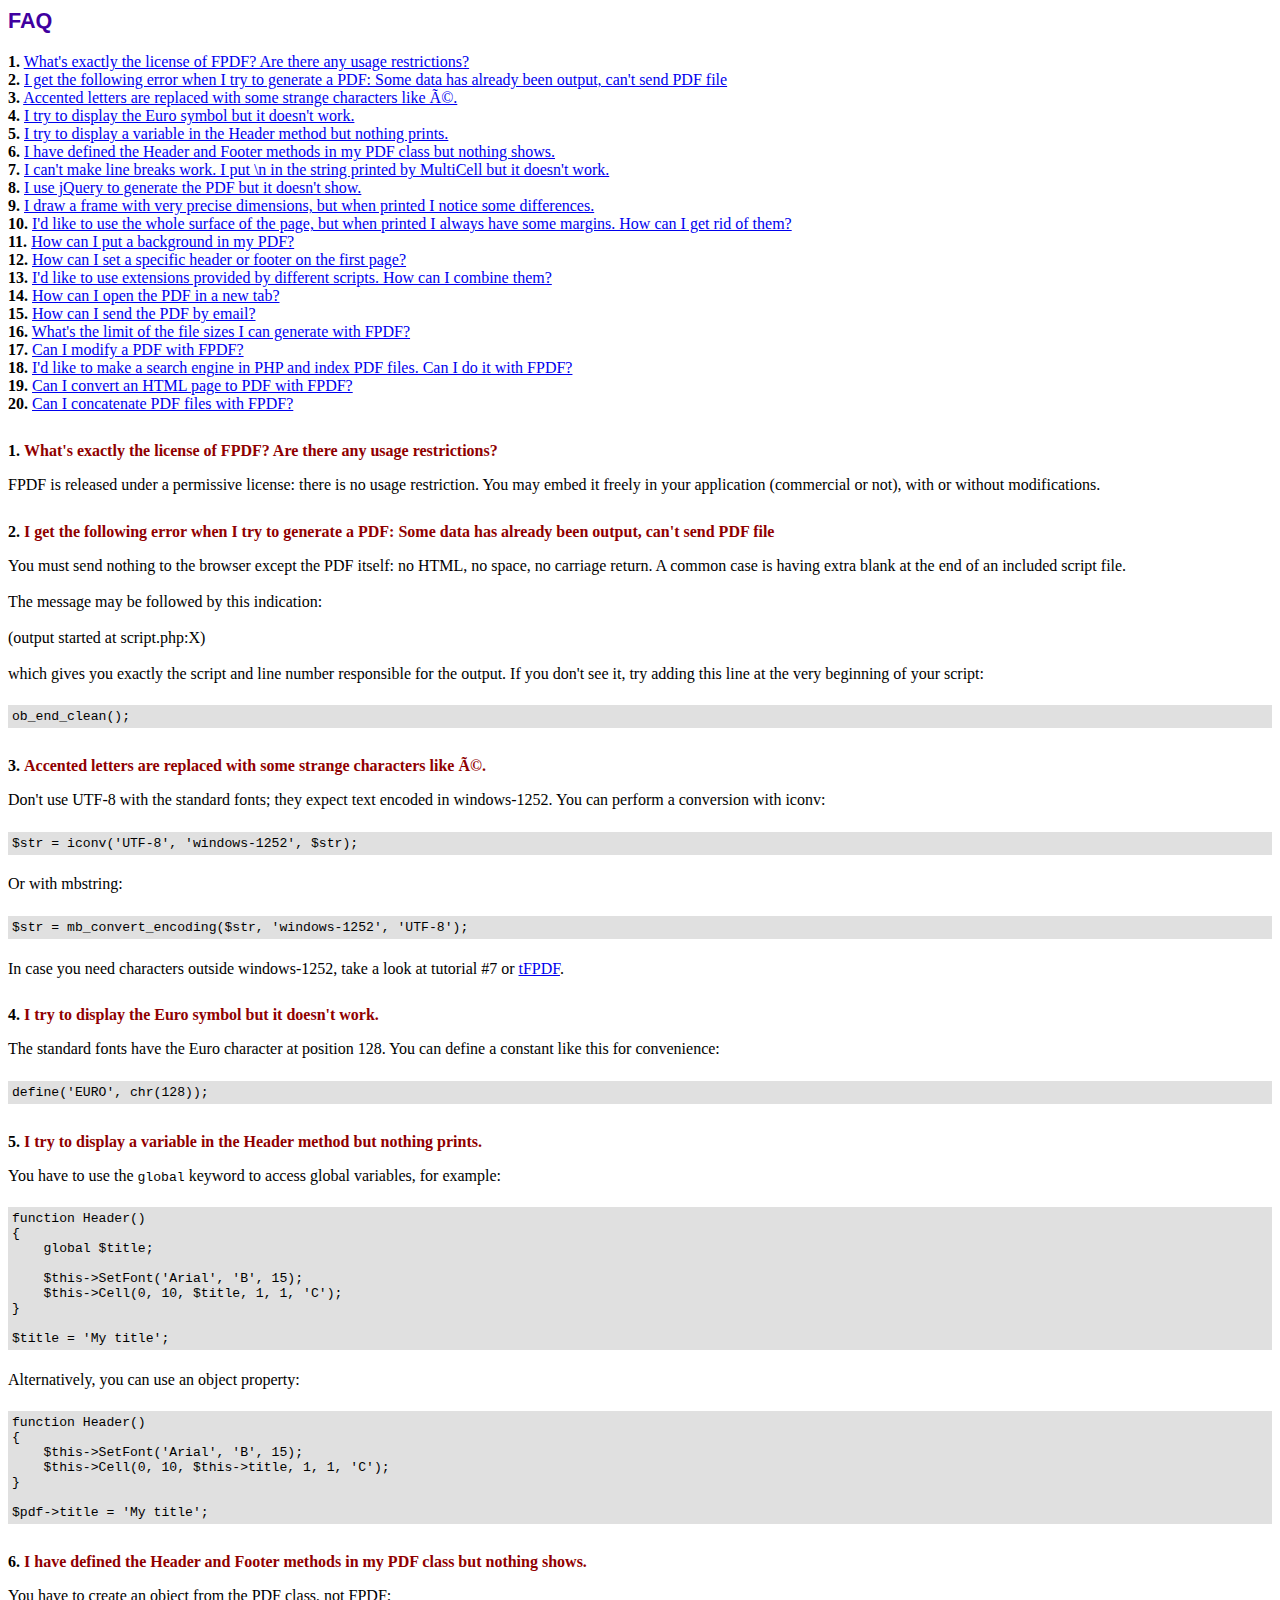
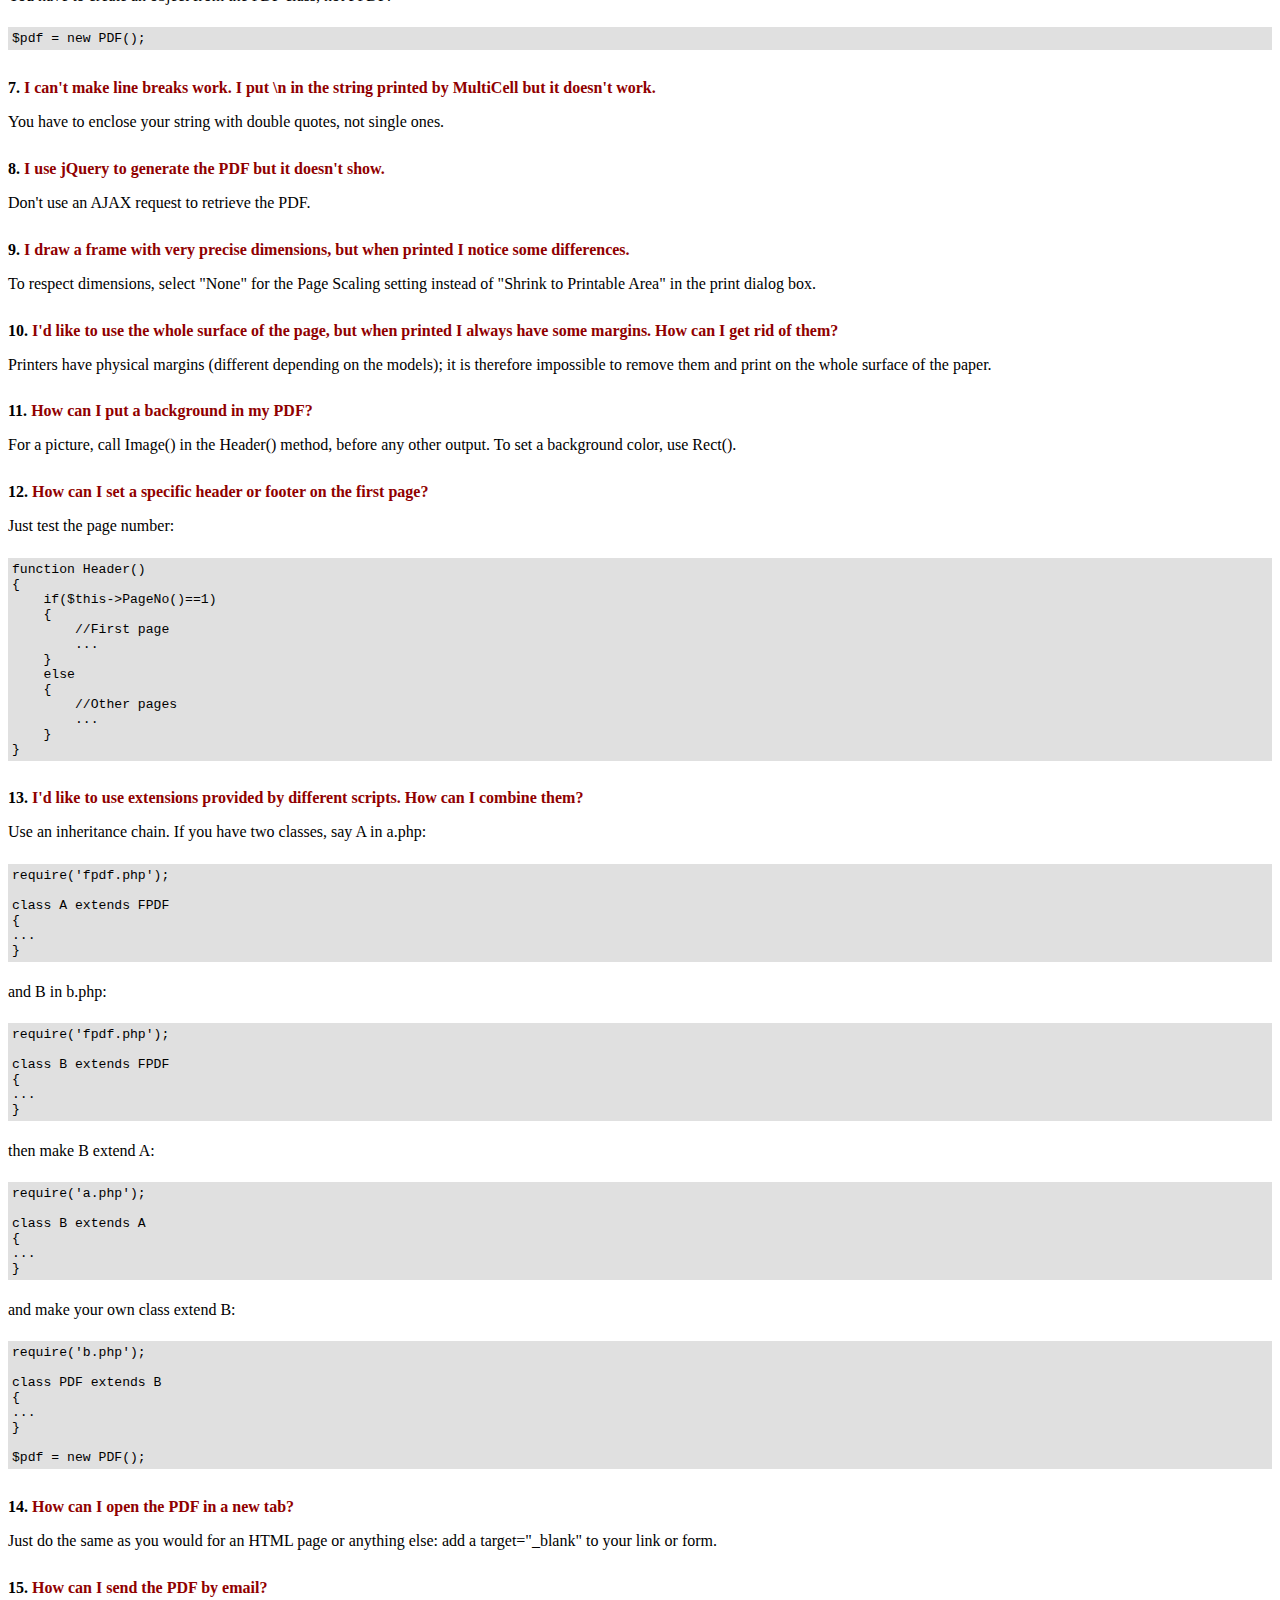
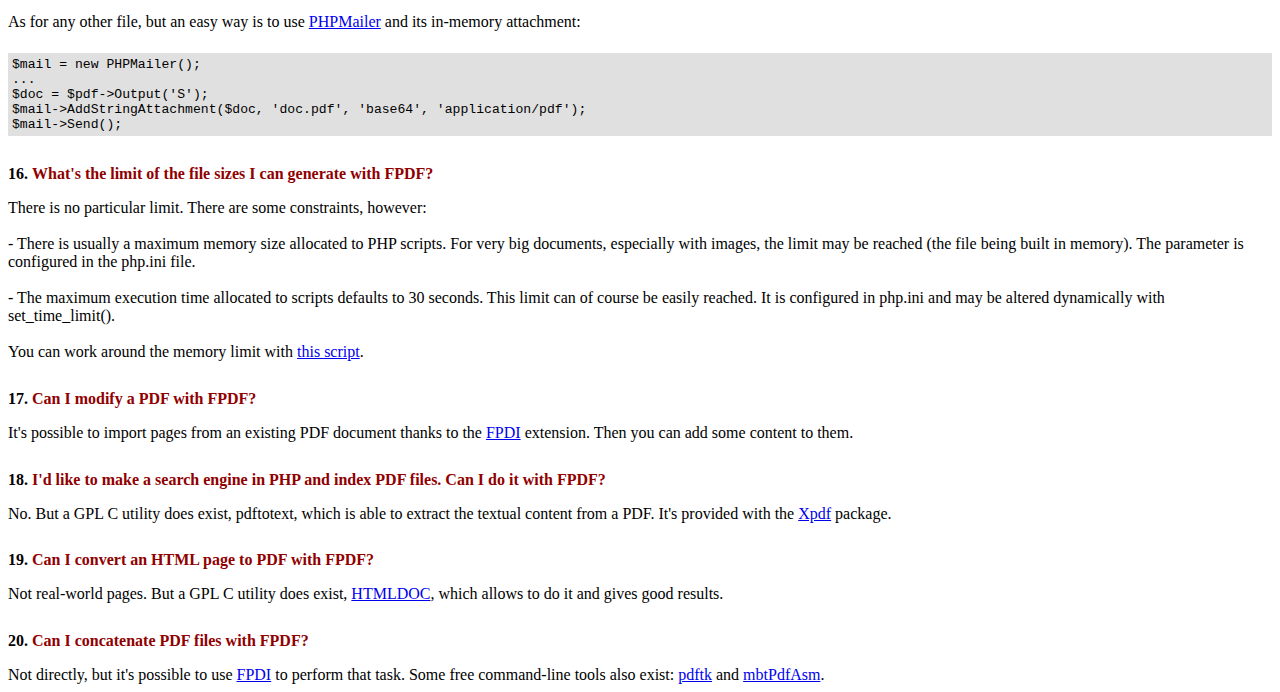
<file: fpdf/FAQ.htm>
<!DOCTYPE html PUBLIC "-//W3C//DTD HTML 4.01 Transitional//EN">
<html>
<head>
<meta http-equiv="Content-Type" content="text/html; charset=ISO-8859-1">
<title>FAQ</title>
<link type="text/css" rel="stylesheet" href="fpdf.css">
<style type="text/css">
ul {list-style-type:none; margin:0; padding:0}
ul#answers li {margin-top:1.8em}
.question {font-weight:bold; color:#900000}
</style>
</head>
<body>
<h1>FAQ</h1>
<ul>
<li><b>1.</b> <a href='#q1'>What's exactly the license of FPDF? Are there any usage restrictions?</a></li>
<li><b>2.</b> <a href='#q2'>I get the following error when I try to generate a PDF: Some data has already been output, can't send PDF file</a></li>
<li><b>3.</b> <a href='#q3'>Accented letters are replaced with some strange characters like é.</a></li>
<li><b>4.</b> <a href='#q4'>I try to display the Euro symbol but it doesn't work.</a></li>
<li><b>5.</b> <a href='#q5'>I try to display a variable in the Header method but nothing prints.</a></li>
<li><b>6.</b> <a href='#q6'>I have defined the Header and Footer methods in my PDF class but nothing shows.</a></li>
<li><b>7.</b> <a href='#q7'>I can't make line breaks work. I put \n in the string printed by MultiCell but it doesn't work.</a></li>
<li><b>8.</b> <a href='#q8'>I use jQuery to generate the PDF but it doesn't show.</a></li>
<li><b>9.</b> <a href='#q9'>I draw a frame with very precise dimensions, but when printed I notice some differences.</a></li>
<li><b>10.</b> <a href='#q10'>I'd like to use the whole surface of the page, but when printed I always have some margins. How can I get rid of them?</a></li>
<li><b>11.</b> <a href='#q11'>How can I put a background in my PDF?</a></li>
<li><b>12.</b> <a href='#q12'>How can I set a specific header or footer on the first page?</a></li>
<li><b>13.</b> <a href='#q13'>I'd like to use extensions provided by different scripts. How can I combine them?</a></li>
<li><b>14.</b> <a href='#q14'>How can I open the PDF in a new tab?</a></li>
<li><b>15.</b> <a href='#q15'>How can I send the PDF by email?</a></li>
<li><b>16.</b> <a href='#q16'>What's the limit of the file sizes I can generate with FPDF?</a></li>
<li><b>17.</b> <a href='#q17'>Can I modify a PDF with FPDF?</a></li>
<li><b>18.</b> <a href='#q18'>I'd like to make a search engine in PHP and index PDF files. Can I do it with FPDF?</a></li>
<li><b>19.</b> <a href='#q19'>Can I convert an HTML page to PDF with FPDF?</a></li>
<li><b>20.</b> <a href='#q20'>Can I concatenate PDF files with FPDF?</a></li>
</ul>

<ul id='answers'>
<li id='q1'>
<p><b>1.</b> <span class='question'>What's exactly the license of FPDF? Are there any usage restrictions?</span></p>
FPDF is released under a permissive license: there is no usage restriction. You may embed it
freely in your application (commercial or not), with or without modifications.
</li>

<li id='q2'>
<p><b>2.</b> <span class='question'>I get the following error when I try to generate a PDF: Some data has already been output, can't send PDF file</span></p>
You must send nothing to the browser except the PDF itself: no HTML, no space, no carriage return. A common
case is having extra blank at the end of an included script file.<br>
<br>
The message may be followed by this indication:<br>
<br>
(output started at script.php:X)<br>
<br>
which gives you exactly the script and line number responsible for the output. If you don't see it,
try adding this line at the very beginning of your script:
<div class="doc-source">
<pre><code>ob_end_clean();</code></pre>
</div>
</li>

<li id='q3'>
<p><b>3.</b> <span class='question'>Accented letters are replaced with some strange characters like é.</span></p>
Don't use UTF-8 with the standard fonts; they expect text encoded in windows-1252.
You can perform a conversion with iconv:
<div class="doc-source">
<pre><code>$str = iconv('UTF-8', 'windows-1252', $str);</code></pre>
</div>
Or with mbstring:
<div class="doc-source">
<pre><code>$str = mb_convert_encoding($str, 'windows-1252', 'UTF-8');</code></pre>
</div>
In case you need characters outside windows-1252, take a look at tutorial #7 or
<a href="http://www.fpdf.org/?go=script&amp;id=92" target="_blank">tFPDF</a>.
</li>

<li id='q4'>
<p><b>4.</b> <span class='question'>I try to display the Euro symbol but it doesn't work.</span></p>
The standard fonts have the Euro character at position 128. You can define a constant like this
for convenience:
<div class="doc-source">
<pre><code>define('EURO', chr(128));</code></pre>
</div>
</li>

<li id='q5'>
<p><b>5.</b> <span class='question'>I try to display a variable in the Header method but nothing prints.</span></p>
You have to use the <code>global</code> keyword to access global variables, for example:
<div class="doc-source">
<pre><code>function Header()
{
    global $title;

    $this-&gt;SetFont('Arial', 'B', 15);
    $this-&gt;Cell(0, 10, $title, 1, 1, 'C');
}

$title = 'My title';</code></pre>
</div>
Alternatively, you can use an object property:
<div class="doc-source">
<pre><code>function Header()
{
    $this-&gt;SetFont('Arial', 'B', 15);
    $this-&gt;Cell(0, 10, $this-&gt;title, 1, 1, 'C');
}

$pdf-&gt;title = 'My title';</code></pre>
</div>
</li>

<li id='q6'>
<p><b>6.</b> <span class='question'>I have defined the Header and Footer methods in my PDF class but nothing shows.</span></p>
You have to create an object from the PDF class, not FPDF:
<div class="doc-source">
<pre><code>$pdf = new PDF();</code></pre>
</div>
</li>

<li id='q7'>
<p><b>7.</b> <span class='question'>I can't make line breaks work. I put \n in the string printed by MultiCell but it doesn't work.</span></p>
You have to enclose your string with double quotes, not single ones.
</li>

<li id='q8'>
<p><b>8.</b> <span class='question'>I use jQuery to generate the PDF but it doesn't show.</span></p>
Don't use an AJAX request to retrieve the PDF.
</li>

<li id='q9'>
<p><b>9.</b> <span class='question'>I draw a frame with very precise dimensions, but when printed I notice some differences.</span></p>
To respect dimensions, select "None" for the Page Scaling setting instead of "Shrink to Printable Area" in the print dialog box.
</li>

<li id='q10'>
<p><b>10.</b> <span class='question'>I'd like to use the whole surface of the page, but when printed I always have some margins. How can I get rid of them?</span></p>
Printers have physical margins (different depending on the models); it is therefore impossible to remove
them and print on the whole surface of the paper.
</li>

<li id='q11'>
<p><b>11.</b> <span class='question'>How can I put a background in my PDF?</span></p>
For a picture, call Image() in the Header() method, before any other output. To set a background color, use Rect().
</li>

<li id='q12'>
<p><b>12.</b> <span class='question'>How can I set a specific header or footer on the first page?</span></p>
Just test the page number:
<div class="doc-source">
<pre><code>function Header()
{
    if($this-&gt;PageNo()==1)
    {
        //First page
        ...
    }
    else
    {
        //Other pages
        ...
    }
}</code></pre>
</div>
</li>

<li id='q13'>
<p><b>13.</b> <span class='question'>I'd like to use extensions provided by different scripts. How can I combine them?</span></p>
Use an inheritance chain. If you have two classes, say A in a.php:
<div class="doc-source">
<pre><code>require('fpdf.php');

class A extends FPDF
{
...
}</code></pre>
</div>
and B in b.php:
<div class="doc-source">
<pre><code>require('fpdf.php');

class B extends FPDF
{
...
}</code></pre>
</div>
then make B extend A:
<div class="doc-source">
<pre><code>require('a.php');

class B extends A
{
...
}</code></pre>
</div>
and make your own class extend B:
<div class="doc-source">
<pre><code>require('b.php');

class PDF extends B
{
...
}

$pdf = new PDF();</code></pre>
</div>
</li>

<li id='q14'>
<p><b>14.</b> <span class='question'>How can I open the PDF in a new tab?</span></p>
Just do the same as you would for an HTML page or anything else: add a target="_blank" to your link or form.
</li>

<li id='q15'>
<p><b>15.</b> <span class='question'>How can I send the PDF by email?</span></p>
As for any other file, but an easy way is to use <a href="https://github.com/PHPMailer/PHPMailer" target="_blank">PHPMailer</a> and
its in-memory attachment:
<div class="doc-source">
<pre><code>$mail = new PHPMailer();
...
$doc = $pdf-&gt;Output('S');
$mail-&gt;AddStringAttachment($doc, 'doc.pdf', 'base64', 'application/pdf');
$mail-&gt;Send();</code></pre>
</div>
</li>

<li id='q16'>
<p><b>16.</b> <span class='question'>What's the limit of the file sizes I can generate with FPDF?</span></p>
There is no particular limit. There are some constraints, however:
<br>
<br>
- There is usually a maximum memory size allocated to PHP scripts. For very big documents,
especially with images, the limit may be reached (the file being built in memory). The
parameter is configured in the php.ini file.
<br>
<br>
- The maximum execution time allocated to scripts defaults to 30 seconds. This limit can of course
be easily reached. It is configured in php.ini and may be altered dynamically with set_time_limit().
<br>
<br>
You can work around the memory limit with <a href="http://www.fpdf.org/?go=script&amp;id=76" target="_blank">this script</a>.
</li>

<li id='q17'>
<p><b>17.</b> <span class='question'>Can I modify a PDF with FPDF?</span></p>
It's possible to import pages from an existing PDF document thanks to the
<a href="https://www.setasign.com/products/fpdi/about/" target="_blank">FPDI</a> extension.
Then you can add some content to them.
</li>

<li id='q18'>
<p><b>18.</b> <span class='question'>I'd like to make a search engine in PHP and index PDF files. Can I do it with FPDF?</span></p>
No. But a GPL C utility does exist, pdftotext, which is able to extract the textual content from a PDF.
It's provided with the <a href="https://www.xpdfreader.com" target="_blank">Xpdf</a> package.
</li>

<li id='q19'>
<p><b>19.</b> <span class='question'>Can I convert an HTML page to PDF with FPDF?</span></p>
Not real-world pages. But a GPL C utility does exist, <a href="https://www.msweet.org/htmldoc/" target="_blank">HTMLDOC</a>,
which allows to do it and gives good results.
</li>

<li id='q20'>
<p><b>20.</b> <span class='question'>Can I concatenate PDF files with FPDF?</span></p>
Not directly, but it's possible to use <a href="https://www.setasign.com/products/fpdi/demos/concatenate-fake/" target="_blank">FPDI</a>
to perform that task. Some free command-line tools also exist:
<a href="https://www.pdflabs.com/tools/pdftk-the-pdf-toolkit/" target="_blank">pdftk</a> and
<a href="http://thierry.schmit.free.fr/spip/spip.php?article15" target="_blank">mbtPdfAsm</a>.
</li>
</ul>
</body>
</html>
</file>
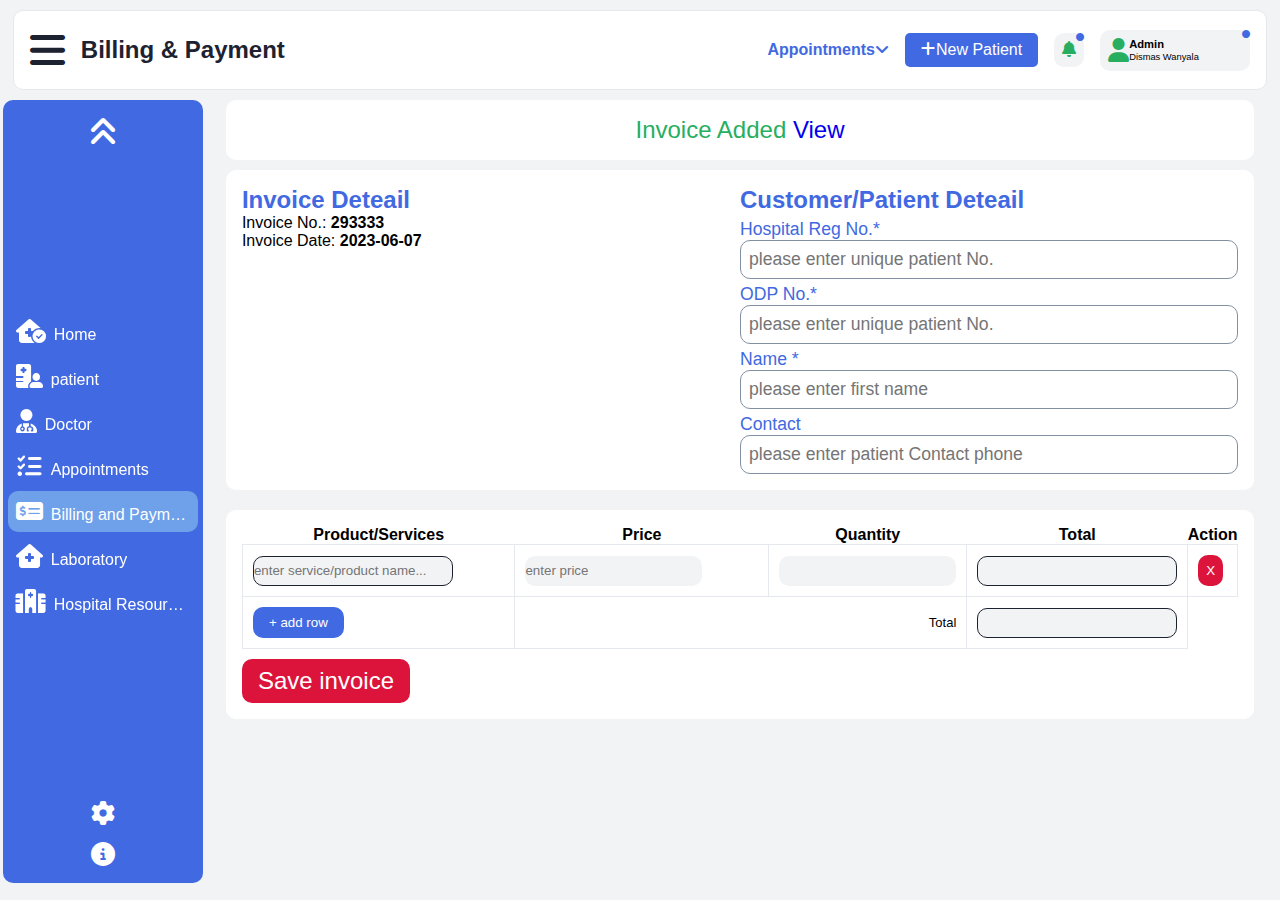
<file: Junk/billing.html>
<!DOCTYPE html>
<html>
    <head>
        <title>Hospital Management System</title>
        <meta charset="utf-8">
        <meta name="viewport" content="width=device-width,initial-scale=1.0">
        <meta http-equiv="X-UA_Compatible" content="IE=edge">
        <link rel="stylesheet" href="indexStyle.css">
        <link rel="stylesheet" href="billingStyle.css">
        <link rel="stylesheet" href="resources/css/all.min.css">
        <link rel="stylesheet" href="resources/css/fontawesome.min.css">
         <!-- Link Swiper's CSS -->
    <link
    rel="stylesheet"
    href="resources/CDN-links/swiper-bundle.css"
  />

        <script src="resources/CDN-links/jquery.min.js"></script>
    </head>
<body>
<main>
  <aside id="el-scroll">
    <p>HSM</p>
  </aside>

   <section id="upper-nav">
   <div class="left-upper-nav">
   <label class="add-menu"><i class="fa-solid fa-bars"></i></label>
   <h2>Billing & Payment</h2>
   </div>
   <div class="right-upper-nav">
   <label><strong>Appointments</strong><i class="fa-solid fa-angle-down"></i></label>
   <a href="RRT"><i class="fa-solid fa-plus"></i>New Patient</a>
   <div class="notify">
 <i class="fa-solid fa-bell" id="bell"></i>
 <i class="fa-solid fa-circle" id="circle"></i>
   </div>

   <div class="user-acc">
   <div class="avatar">
    <i class="fa-solid fa-user" id="user"></i>
    <i class="fa-solid fa-circle" id="circle"></i>
      </div>
      <div class="user-name">
        <p><strong>Admin</strong></p>
        <p><small>Dismas Wanyala</small></p>
      </div>
    </div> 
   </div>
   

   </section>
   <!-- onmouseenter="changeStyle(true)" onmouseleave="changeStyle(false)" -->
   <section id="side-bar-menu" >
    <div class="top-menu">
     <label><i class="fa-solid fa-angles-up"></i></label>
    </div>

    <div class="middle-menu">
    <ul>
       <li><a href="index.html"><i class="fa-solid fa-house-medical-circle-check"></i><span> Home</span></a></li>
        <li><a href="patient.php"><i class="fa-solid fa-hospital-user"></i><span> patient</span></a></li>
        <li><a href="doctor.php"><i class="fa-solid fa-user-doctor"></i><span> Doctor</span></a></li>
        <li><a href=""><i class="fa-solid fa-list-check"></i><span> Appointments</span></a></li>
        <li><a href="billing.php"  class="active"><i class="fa-solid fa-money-check-dollar"></i><span>Billing and Payment</span></a></li>
        <li><a href=""><i class="fa-solid fa-house-medical"></i><span>Laboratory</span></a></li>
        <li><a href=""><i class="fa-solid fa-hospital"></i><span> Hospital Resources</span></a></li>
    </ul>
    </div>

    <div class="abt-stng">
       <label><i class="fa-solid fa-gear"></i></label> 
       <label><i class="fa-solid fa-info-circle"></i></label> 
    </div>

   </section>
   <section id="main-content">
    
    <div id="invoice-add-pop">
        <label>Invoice Added <a href="printinvoice.php?PN=PN1">View</a></label>
           </div>
        <div class="inv-overview">
<div class="pro-det">
<h2>Invoice Deteail</h2>
<label>
    <p>Invoice No.: <span><strong>293333</strong></span></p>
</label>

<label>
    <p>Invoice Date: <span><strong>2023-06-07</strong></span></p>
</label>

<!-- <label>
    <p>Invoice No.: <span><strong>293333</strong></span></p>
</label> -->
</div>
<div class="cus-det">
    <h2>Customer/Patient Deteail</h2>
   
    <div class="input-wrapper">
        <label>Hospital Reg No.*</label>
        <input type="text" name="text_hreg" placeholder="please enter unique patient No." required>
       </div>

       <div class="input-wrapper">
        <label>ODP No.*</label>
        <input type="text" name="text_hreg" placeholder="please enter unique patient No." required>
       </div>

    <div class="input-wrapper">
        <label>Name *</label>
        <input type="text" name="text_name" placeholder="please enter first name" required>
       </div>
      

       <div class="input-wrapper">
        <label>Contact</label>
        <input type="text" name="text_phone" placeholder="please enter patient Contact phone">
       </div>
   
</div>
</div>
 
<div class="table-cont">
<table class="table" width="100%">
<thead>
    <tr>
        <th>Product/Services</th>
        <th>Price</th>
        <th>Quantity</th>
        <th>Total</th>
        <th>Action</th>
    </tr>
</thead>
<tbody id="product_tbody">
<tr>
    <td><input type="text" name="pname[]" placeholder="enter service/product name..." required></td>
    <td><input type="number" name="price[]" min="1" class="price" placeholder="enter price" required></td>
    <td><input type="number" name="qty[]" min="1" class="qty" required></td>
    <td><input type="text" name="total[]"  class="total" required></td>
    <td><input type="button" value="X" class="btn-row-remove" required></td>
</tr>
</tbody>
<tfoot>
    <tr>
        <td><input type="button" value="+ add row" id="btn-add-row"></td>
        <td colspan="2" id="text-align">Total</td>
        <td><input type="text" name="grand_total" id="grand_total" required></td>
    </tr>
</tfoot>
</table>
<input  id="save-btn" type="submit" value="Save invoice">
</div>


   </section>
</main>
    <footer>

    </footer>

    <script>
        $(document).ready(function(){
            $("#btn-add-row").click(function(){
        
                var row ='<tr><td><input type="text" name="pname[]" placeholder="enter service/product name..." required></td><td><input type="number" name="price[]" min="1" class="price" placeholder="enter price" required></td><td><input type="number" name="qty[]" min="1" class="qty" required></td><td><input type="text" name="total[]"  class="total" required></td><td><input type="button" value="X" class="btn-row-remove" required></td></tr>';
                $("#product_tbody").append(row);
            });
            $("body").on("click",".btn-row-remove",function(){
                if(confirm("Remove row?")){
             $(this).closest("tr").remove();
              grand_total ();
                }
            });
            $("body").on("keyup",".price",function(){
               var price =Number($(this).val());
               var qty = Number($(this).closest("tr").find(".qty").val());
               $(this).closest("tr").find(".total").val(price*qty);
               grand_total ();
            });

            $("body").on("keyup",".qty",function(){
               var qty =Number($(this).val());
               var price = Number($(this).closest("tr").find(".price").val());
               $(this).closest("tr").find(".total").val(price*qty);
               grand_total ();
            });

            function grand_total (){
                var tot=0;
                $(".total").each(function(){
                tot += Number($(this).val());
                });
                $("#grand_total").val(tot);
            }
        });
    </script>


</body>
</html>
</file>
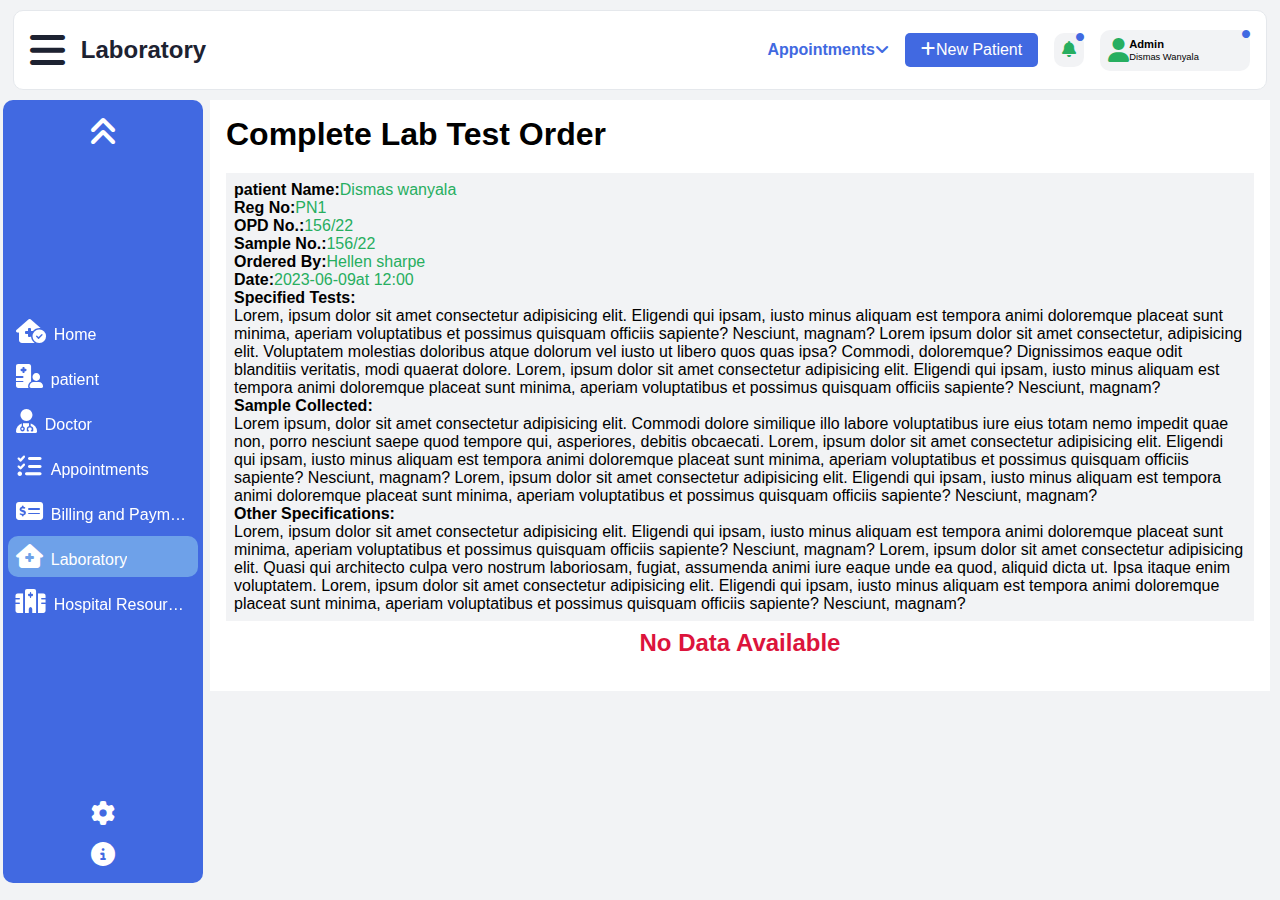
<file: Junk/comleteLab.html>
<!DOCTYPE html>
<html>
    <head>
        <title>Hospital Management System</title>
        <meta charset="utf-8">
        <meta name="viewport" content="width=device-width,initial-scale=1.0">
        <meta http-equiv="X-UA_Compatible" content="IE=edge">
        <link rel="stylesheet" href="indexStyle.css">
        <link rel="stylesheet" href="completelabStyle.css">
        <link rel="stylesheet" href="resources/css/all.min.css">
        <link rel="stylesheet" href="resources/css/fontawesome.min.css">
         <!-- Link Swiper's CSS -->
    <link
    rel="stylesheet"
    href="resources/CDN-links/swiper-bundle.css"
  />

        <script src="resources/CDN-links/jquery.min.js"></script>
    </head>
<body>

<main>
  <aside id="el-scroll">
    <p>HSM</p>
  </aside>
 
   <section id="upper-nav">
   <div class="left-upper-nav">
   <label class="add-menu"><i class="fa-solid fa-bars"></i></label>
   <h2>Laboratory</h2>
   </div>
   <div class="right-upper-nav">
   <label><strong>Appointments</strong><i class="fa-solid fa-angle-down"></i></label>
   <a href="RRT"><i class="fa-solid fa-plus"></i>New Patient</a>
   <div class="notify">
 <i class="fa-solid fa-bell" id="bell"></i>
 <i class="fa-solid fa-circle" id="circle"></i>
   </div>

   <div class="user-acc">
   <div class="avatar">
    <i class="fa-solid fa-user" id="user"></i>
    <i class="fa-solid fa-circle" id="circle"></i>
      </div>
      <div class="user-name">
        <p><strong>Admin</strong></p>
        <p><small>Dismas Wanyala</small></p>
      </div>
    </div> 
   </div>
   

   </section>
   <!-- onmouseenter="changeStyle(true)" onmouseleave="changeStyle(false)" -->
   <section id="side-bar-menu" >
    <div class="top-menu">
     <label><i class="fa-solid fa-angles-up"></i></label>
    </div>

    <div class="middle-menu">
    <ul>
       <li><a href="index.html"><i class="fa-solid fa-house-medical-circle-check"></i><span> Home</span></a></li>
        <li><a href="patient.php"><i class="fa-solid fa-hospital-user"></i><span> patient</span></a></li>
        <li><a href="doctor.php"><i class="fa-solid fa-user-doctor"></i><span> Doctor</span></a></li>
        <li><a href=""><i class="fa-solid fa-list-check"></i><span> Appointments</span></a></li>
        <li><a href="billing.php"><i class="fa-solid fa-money-check-dollar"></i><span>Billing and Payment</span></a></li>
        <li><a href="laboratory.php" class="active"><i class="fa-solid fa-house-medical"></i><span>Laboratory</span></a></li>
        <li><a href=""><i class="fa-solid fa-hospital"></i><span> Hospital Resources</span></a></li>
    </ul>
    </div>

    <div class="abt-stng">
       <label><i class="fa-solid fa-gear"></i></label> 
       <label><i class="fa-solid fa-info-circle"></i></label> 
    </div>

   </section>
   <section id="main-content">
  

      <div class="incoming-lab-patient-list">
        <h1>Complete Lab Test Order</h1>
       <div class="incoming-lab-card-container">
        
        <div id="lab-single">
          <div class="left-lab">
          <label><strong>patient Name: </strong><span>Dismas wanyala</span></label>
          <label><strong>Reg No: </strong><span>PN1</span></label>
          <label><strong>OPD No.: </strong><span>156/22</span></label>
          <label><strong>Sample No.: </strong><span>156/22</span></label>
          <label><strong>Ordered By: </strong><span>Hellen sharpe</span></label>
          <label><strong>Date: </strong><span>2023-06-09</span><span> at 12:00</span></label>
          <div class="specification-cont">
        <label><p><strong>Specified Tests: </strong></p>
                <p>
                Lorem, ipsum dolor sit amet consectetur adipisicing elit. Eligendi qui ipsam, iusto minus aliquam est tempora animi doloremque placeat sunt minima, aperiam voluptatibus et possimus quisquam officiis sapiente? Nesciunt, magnam?
               
               Lorem ipsum dolor sit amet consectetur, adipisicing elit. Voluptatem molestias doloribus atque dolorum vel iusto ut libero quos quas ipsa? Commodi, doloremque? Dignissimos eaque odit blanditiis veritatis, modi quaerat dolore. Lorem, ipsum dolor sit amet consectetur adipisicing elit. Eligendi qui ipsam, iusto minus aliquam est tempora animi doloremque placeat sunt minima, aperiam voluptatibus et possimus quisquam officiis sapiente? Nesciunt, magnam?
              </p>
        </label> 

        <label><p><strong>Sample Collected: </strong></p>
            <p>
                Lorem ipsum, dolor sit amet consectetur adipisicing elit. Commodi dolore similique illo labore voluptatibus iure eius totam nemo impedit quae non, porro nesciunt saepe quod tempore qui, asperiores, debitis obcaecati.
            Lorem, ipsum dolor sit amet consectetur adipisicing elit. Eligendi qui ipsam, iusto minus aliquam est tempora animi doloremque placeat sunt minima, aperiam voluptatibus et possimus quisquam officiis sapiente? Nesciunt, magnam?
            Lorem, ipsum dolor sit amet consectetur adipisicing elit. Eligendi qui ipsam, iusto minus aliquam est tempora animi doloremque placeat sunt minima, aperiam voluptatibus et possimus quisquam officiis sapiente? Nesciunt, magnam?
          </p>
        </label> 

        <label><p><strong>Other Specifications: </strong></p>
            <p>
            Lorem, ipsum dolor sit amet consectetur adipisicing elit. Eligendi qui ipsam, iusto minus aliquam est tempora animi doloremque placeat sunt minima, aperiam voluptatibus et possimus quisquam officiis sapiente? Nesciunt, magnam?
           Lorem, ipsum dolor sit amet consectetur adipisicing elit. Quasi qui architecto culpa vero nostrum laboriosam, fugiat, assumenda animi iure eaque unde ea quod, aliquid dicta ut. Ipsa itaque enim voluptatem.
            Lorem, ipsum dolor sit amet consectetur adipisicing elit. Eligendi qui ipsam, iusto minus aliquam est tempora animi doloremque placeat sunt minima, aperiam voluptatibus et possimus quisquam officiis sapiente? Nesciunt, magnam?
          </p>
        </label> 
                
            </div>
           </div>
           <!-- <div class="right-lab">
             <button class="btn1">View More</button>
             <button class="btn2">Add Test Results</button>
             <button class="btn3">Send To Doctor</button>
           </div> -->
        </div>



        <div id="zero-list-style">
          <label><h2>No Data Available</h2></label>
        </div>
    
       </div>
      </div>



 



   </section>
</main>
    <footer>

    </footer>

    <script> 
    
   
 
      $('.btn2').click(function(){
          $('#add-labtest-card').addClass('active')
          });
          
         
          $('#canel-field-form').click(function(){
          $('#add-labtest-card').removeClass('active')
          });
  
       
          $('.btn11').click(function(){
          $('#comp-detail-card').addClass('active')
          });
          
         
          $('#comp-detail-card .list-sec #canel-list-sec').click(function(){
          $('#comp-detail-card').removeClass('active')
          });
  
  
  
  
  
  
  
    </script> 

</body>
</html>
</file>
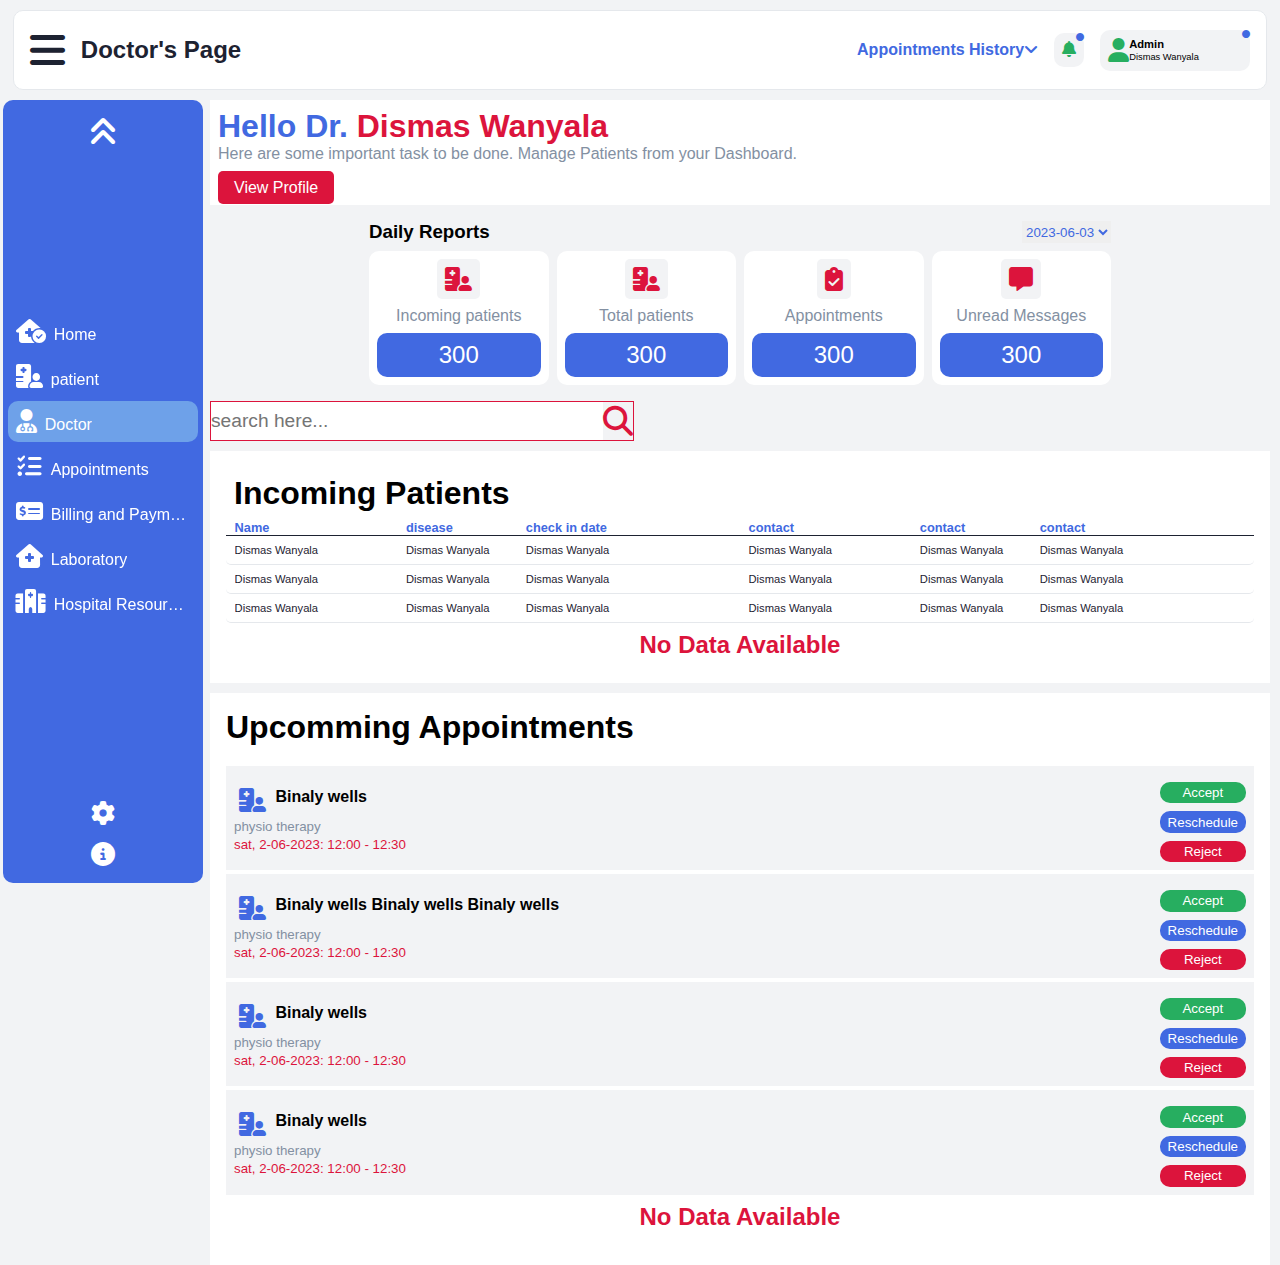
<file: Junk/doctor.html>
<!DOCTYPE html>
<html>
    <head>
        <title>Hospital Management System</title>
        <meta charset="utf-8">
        <meta name="viewport" content="width=device-width,initial-scale=1.0">
        <meta http-equiv="X-UA_Compatible" content="IE=edge">
        <link rel="stylesheet" href="indexStyle.css">
        <link rel="stylesheet" href="doctorStyle.css">
        <link rel="stylesheet" href="resources/css/all.min.css">
        <link rel="stylesheet" href="resources/css/fontawesome.min.css">
         <!-- Link Swiper's CSS -->
    <link
    rel="stylesheet"
    href="resources/CDN-links/swiper-bundle.css"
  />

        <script src="resources/CDN-links/jquery.min.js"></script>
    </head>
<body>




<main>
  <aside id="el-scroll">
    <p>HSM</p>
  </aside>

   <section id="upper-nav">
   <div class="left-upper-nav">
   <label><i class="fa-solid fa-bars"></i></label>
   <!-- <label id="patient-rem-det-card"><i class="fa-solid fa-arrow-left"></i></label> -->
   <h2>Doctor's Page</h2>
   </div>
   <div class="right-upper-nav">
   <label><strong>Appointments History</strong><i class="fa-solid fa-angle-down"></i></label>

   <div class="notify">
 <i class="fa-solid fa-bell" id="bell"></i>
 <i class="fa-solid fa-circle" id="circle"></i>
   </div>

   <div class="user-acc">
   <div class="avatar">
    <i class="fa-solid fa-user" id="user"></i>
    <i class="fa-solid fa-circle" id="circle"></i>
      </div>
      <div class="user-name">
        <p><strong>Admin</strong></p>
        <p><small>Dismas Wanyala</small></p>
      </div>
    </div> 
   </div>
   

   </section>
   <!-- onmouseenter="changeStyle(true)" onmouseleave="changeStyle(false)" -->
   <section id="side-bar-menu" >
    <div class="top-menu">
     <label><i class="fa-solid fa-angles-up"></i></label>
    </div>

    <div class="middle-menu">
    <ul>
       <li><a href="index.html"><i class="fa-solid fa-house-medical-circle-check"></i><span> Home</span></a></li>
        <li><a href="patient.php"><i class="fa-solid fa-hospital-user"></i><span> patient</span></a></li>
        <li><a href="" class="active"><i class="fa-solid fa-user-doctor"></i><span> Doctor</span></a></li>
        <li><a href=""><i class="fa-solid fa-list-check"></i><span> Appointments</span></a></li>
        <li><a href=""><i class="fa-solid fa-money-check-dollar"></i><span>Billing and Payment</span></a></li>
        <li><a href=""><i class="fa-solid fa-house-medical"></i><span>Laboratory</span></a></li>
        <li><a href=""><i class="fa-solid fa-hospital"></i><span> Hospital Resources</span></a></li>
    </ul>
    </div>

    <div class="abt-stng">
       <label><i class="fa-solid fa-gear"></i></label> 
       <label><i class="fa-solid fa-info-circle"></i></label> 
    </div>

   </section>

   <section id="main-content">
   <div id="doc-intro">
    <h1>Hello Dr. <span>Dismas Wanyala</span></h1>
    <p>Here are some important task to be done.
      Manage Patients from your Dashboard.
    </p>
    <a href="#">View Profile</a>
   </div>

   <div id="doc-repo-section">
    <div class="header-sec">
      <h3>Daily Reports</h3>
      <select>
        <option>2023-06-03</option>
        <option>2023-06-02</option>
        <option>2023-06-01</option>
        <option>2023-05-31</option>
      </select>
    </div>
    
    <div class="doc-repo-cards">
     <div class="single-repo-card">
     <i class="fa-solid fa-hospital-user"></i>
     <p>Incoming patients</p>
     <label>300</label>
     </div>

     <div class="single-repo-card">
      <i class="fa-solid fa-hospital-user"></i>
      <p>Total patients</p>
      <label>300</label>
      </div>


      <div class="single-repo-card">
        <i class="fa-solid fa-clipboard-check"></i>
        <p>Appointments</p>
        <label>300</label>
        </div>

        <div class="single-repo-card">
          <i class="fa-solid fa-message"></i>
          <p>Unread Messages</p>
          <label>300</label>
          </div>
    </div>


   </div>


   <div id="search-patient-inco">
    <div class="search-wraper">
      <input type="search" placeholder="search here...">
      <i class="fa-solid fa-magnifying-glass"></i>
       </div>
  </div>

   <div class="inco-patient-list">
    <h1>Incoming Patients</h1>
    <div class="patient-list-body">
    <div class="match-header">
      <label id="s1"><strong>Name</strong></label>
      <label id="s2"><strong>disease</strong></label>
      <label id="s3"><strong>check in date</strong></label>
      <label id="s4"><strong>contact</strong></label>
      <label id="s5"><strong>contact</strong></label>
      <label id="s6"><strong>contact</strong></label>
    </div> 
  
  
  
    <div class="match-body">
      <label id="s1"><p>Dismas Wanyala</p></label>
      <label id="s2"><p>Dismas Wanyala</p></label>
      <label id="s3"><p>Dismas Wanyala</p></label>
      <label id="s4"><p>Dismas Wanyala</p></label>
      <label id="s5"><p>Dismas Wanyala</p></label>
      <label id="s6"><p>Dismas Wanyala</p></label>
    </div>
  
  
    <div class="match-body">
      <label id="s1"><p>Dismas Wanyala</p></label>
      <label id="s2"><p>Dismas Wanyala</p></label>
      <label id="s3"><p>Dismas Wanyala</p></label>
      <label id="s4"><p>Dismas Wanyala</p></label>
      <label id="s5"><p>Dismas Wanyala</p></label>
      <label id="s6"><p>Dismas Wanyala</p></label>
    </div>
  
    <div class="match-body">
      <label id="s1"><p>Dismas Wanyala</p></label>
      <label id="s2"><p>Dismas Wanyala</p></label>
      <label id="s3"><p>Dismas Wanyala</p></label>
      <label id="s4"><p>Dismas Wanyala</p></label>
      <label id="s5"><p>Dismas Wanyala</p></label>
      <label id="s6"><p>Dismas Wanyala</p></label>
    </div>
  
    
  
   
    <div id="zero-list-style">
      <label><h2>No Data Available</h2></label>
    </div>
  </div>
  </div>


  <div class="appointment-patient-list">
    <h1>Upcomming Appointments</h1>
   <div class="appointment-card-container">
    
    <div id="appoitment-single">
      <div class="left-apnt">
        <label>
         <i class="fa-solid fa-hospital-user"></i>
         <p><strong>Binaly wells</strong></p>
        </label>
        <p><small id="ap-res">physio therapy</small></p>
        <p><small id="ap-time">sat, 2-06-2023: 12:00 - 12:30</small></p>
       </div>
       <div class="right-apnt">
         <button class="btn1">Accept</button>
         <button class="btn2">Reschedule</button>
         <button class="btn3">Reject</button>
       </div>
    </div>

    <div id="appoitment-single">
      <div class="left-apnt">
        <label>
         <i class="fa-solid fa-hospital-user"></i>
         <p><strong>Binaly wells Binaly wells Binaly wells</strong></p>
        </label>
        <p><small id="ap-res">physio therapy</small></p>
        <p><small id="ap-time">sat, 2-06-2023: 12:00 - 12:30</small></p>
       </div>
       <div class="right-apnt">
         <button class="btn1">Accept</button>
         <button class="btn2">Reschedule</button>
         <button class="btn3">Reject</button>
       </div>
    </div>


    <div id="appoitment-single">
      <div class="left-apnt">
        <label>
         <i class="fa-solid fa-hospital-user"></i>
         <p><strong>Binaly wells</strong></p>
        </label>
        <p><small id="ap-res">physio therapy</small></p>
        <p><small id="ap-time">sat, 2-06-2023: 12:00 - 12:30</small></p>
       </div>
       <div class="right-apnt">
         <button class="btn1">Accept</button>
         <button class="btn2">Reschedule</button>
         <button class="btn3">Reject</button>
       </div>
    </div>


    <div id="appoitment-single">
      <div class="left-apnt">
        <label>
         <i class="fa-solid fa-hospital-user"></i>
         <p><strong>Binaly wells</strong></p>
        </label>
        <p><small id="ap-res">physio therapy</small></p>
        <p><small id="ap-time">sat, 2-06-2023: 12:00 - 12:30</small></p>
       </div>
       <div class="right-apnt">
         <button class="btn1">Accept</button>
         <button class="btn2">Reschedule</button>
         <button class="btn3">Reject</button>
       </div>
    </div>




    <div id="zero-list-style">
      <label><h2>No Data Available</h2></label>
    </div>

   </div>
  
  
    
  
   
    
 
  </div>
   

 






   </section>
</main>
    <footer>

    </footer>


    <script> 
    
   


     







  </script>      

</body>
</html>
</file>
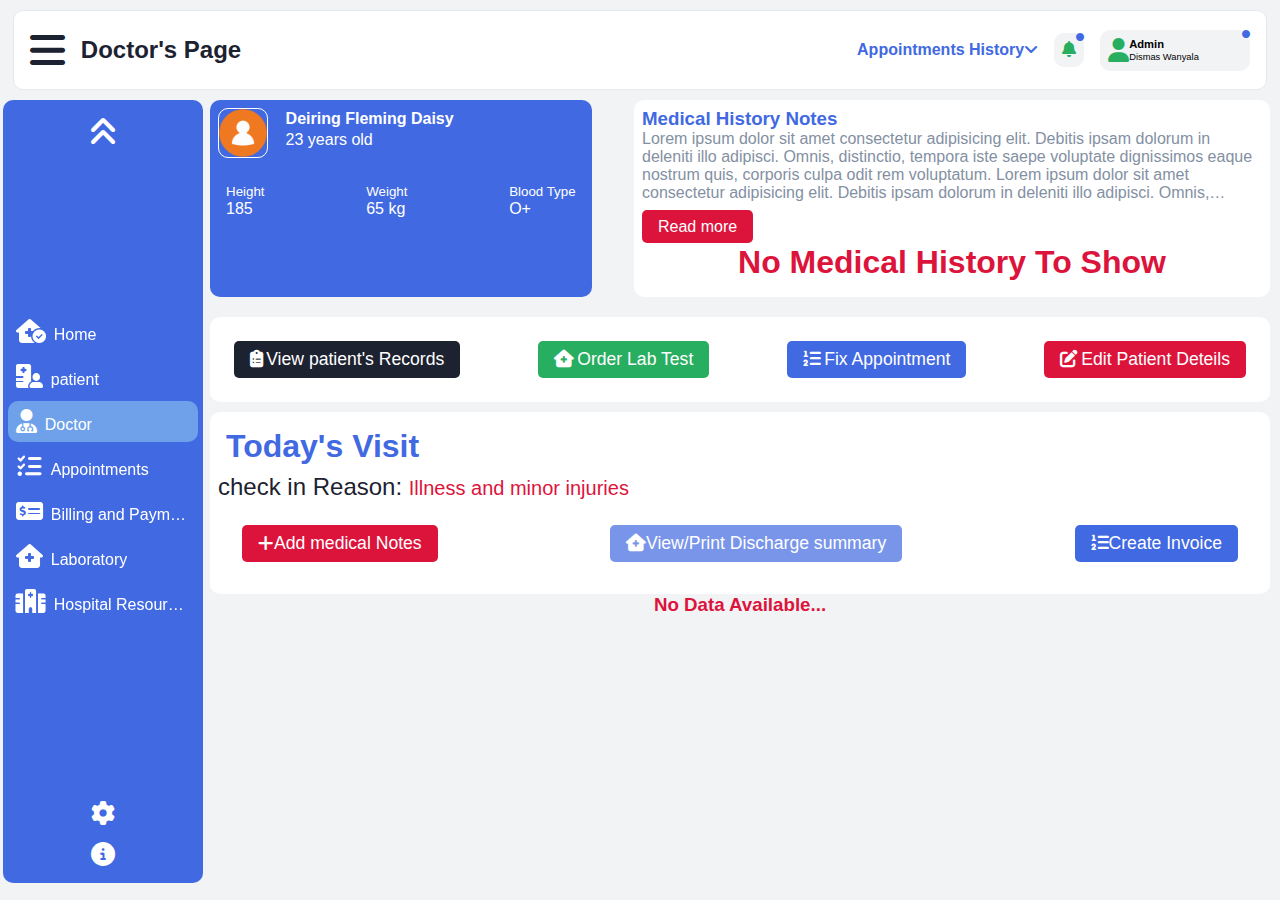
<file: Junk/doctorpatient.html>
<!DOCTYPE html>
<html>
    <head>
        <title>Hospital Management System</title>
        <meta charset="utf-8">
        <meta name="viewport" content="width=device-width,initial-scale=1.0">
        <meta http-equiv="X-UA_Compatible" content="IE=edge">
        <link rel="stylesheet" href="indexStyle.css">
        <link rel="stylesheet" href="doctorpatientStyle.css">
        <link rel="stylesheet" href="resources/css/all.min.css">
        <link rel="stylesheet" href="resources/css/fontawesome.min.css">
         <!-- Link Swiper's CSS -->
    <link
    rel="stylesheet"
    href="resources/CDN-links/swiper-bundle.css"
  />

        <script src="resources/CDN-links/jquery.min.js"></script>
    </head>
<body>

    <section id="patient-note-card">
   
        <div class="field-form">
          
      <form>
      <div id="canel-field-form"><i class="fa-solid fa-times"></i></div>
     <h2>Medical Notes</h2>
     <div class="input-wrapper">
      <label>medical History  (use semi-colon ; to separate lines)</label>
      <!-- <input type="text" name="text_first" placeholder="please enter first name" required> -->
      <textarea placeholder="type patient's medical history.."></textarea>
     </div>
     
     <div class="input-wrapper">
      <label>Cheif Complaits  (use semi-colon ; to separate lines)</label>
      <!-- <input type="text" name="text_middle" placeholder="please enter middle name"> -->
      <textarea placeholder="type patient's Symptoms decriptions or concerns..."></textarea>
     </div>
    
     <div class="input-wrapper">
      <label>Doctors Notes  (use semi-colon ; to separate lines)</label>
      <!-- <input type="text" name="text_last" placeholder="please enter last name" required> -->
      <textarea placeholder="type Notes..."></textarea>
     </div>
    
    
     <div class="input-wrapper">
      <label>Diagnosis  (use semi-colon ; to separate lines)</label>
      <!-- <input type="text" name="text_age" placeholder="please enter patient age"> -->
      <textarea placeholder="type probable diagnosis..."></textarea>
     </div>
    
    
    
     <div class="input-wrapper">
      <label>Medication & Treatment  (use semi-colon ; to separate lines)</label>
      <!-- <input type="text" name="text_opd" placeholder="please enter patient Opd Number"> -->
      <textarea placeholder="type the medication/treatments..."></textarea>
     </div>
    
    
     <div class="btn-wrapper">
    <button type="submit">Save</button>
     </div>
    
    </form>
    
        </div>
    </section>



    
    <section id="patient-laborder-card">
   
      <div class="field-form">
        
    <form>
    <div id="canel-field-form"><i class="fa-solid fa-times"></i></div>
   <h2>Laboratory Test Order</h2>
   <div class="input-wrapper">
    <label>Specify Test (use semi-colon ; to separate lines)</label>
    <!-- <input type="text" name="text_first" placeholder="please enter first name" required> -->
    <textarea placeholder="type specific list of tests to be conducted..."></textarea>
   </div>
   
   <div class="input-wrapper">
    <label>Samples Collected  (use semi-colon ; to separate lines)</label>
    <!-- <input type="text" name="text_middle" placeholder="please enter middle name"> -->
    <textarea placeholder="type list of Samples to be collected..."></textarea>
   </div>

   <div class="input-wrapper">
    <label>Sample No.</label>
    <input type="text" name="text_opd" placeholder="please enter Sample Number if already collected">
   </div>
  
  
   <div class="input-wrapper">
    <label>Other Additional Details  (use semi-colon ; to separate lines)</label>
    <!-- <input type="text" name="text_age" placeholder="please enter patient age"> -->
    <textarea placeholder="type any Other Additional details..."></textarea>
   </div>
  
  
  
   <div class="btn-wrapper">
  <button type="submit">Send</button>
   </div>
  
  </form>
  
      </div>
  </section>



<main>
  <aside id="el-scroll">
    <p>HSM</p>
  </aside>

   <section id="upper-nav">
   <div class="left-upper-nav">
   <label><i class="fa-solid fa-bars"></i></label>
   <!-- <label id="patient-rem-det-card"><i class="fa-solid fa-arrow-left"></i></label> -->
   <h2>Doctor's Page</h2>
   </div>
   <div class="right-upper-nav">
   <label><strong>Appointments History</strong><i class="fa-solid fa-angle-down"></i></label>

   <div class="notify">
 <i class="fa-solid fa-bell" id="bell"></i>
 <i class="fa-solid fa-circle" id="circle"></i>
   </div>

   <div class="user-acc">
   <div class="avatar">
    <i class="fa-solid fa-user" id="user"></i>
    <i class="fa-solid fa-circle" id="circle"></i>
      </div>
      <div class="user-name">
        <p><strong>Admin</strong></p>
        <p><small>Dismas Wanyala</small></p>
      </div>
    </div> 
   </div>
   

   </section>
   <!-- onmouseenter="changeStyle(true)" onmouseleave="changeStyle(false)" -->
   <section id="side-bar-menu" >
    <div class="top-menu">
     <label><i class="fa-solid fa-angles-up"></i></label>
    </div>

    <div class="middle-menu">
    <ul>
       <li><a href="index.html"><i class="fa-solid fa-house-medical-circle-check"></i><span> Home</span></a></li>
        <li><a href="patient.php"><i class="fa-solid fa-hospital-user"></i><span> patient</span></a></li>
        <li><a href="" class="active"><i class="fa-solid fa-user-doctor"></i><span> Doctor</span></a></li>
        <li><a href=""><i class="fa-solid fa-list-check"></i><span> Appointments</span></a></li>
        <li><a href=""><i class="fa-solid fa-money-check-dollar"></i><span>Billing and Payment</span></a></li>
        <li><a href=""><i class="fa-solid fa-house-medical"></i><span>Laboratory</span></a></li>
        <li><a href=""><i class="fa-solid fa-hospital"></i><span> Hospital Resources</span></a></li>
    </ul>
    </div>

    <div class="abt-stng">
       <label><i class="fa-solid fa-gear"></i></label> 
       <label><i class="fa-solid fa-info-circle"></i></label> 
    </div>

   </section>

   <section id="main-content">
<div class="patient-det-dis">
<div class="patient-info">
    <div id="avatar-name-age">
        <img src="resources/img/user.png">
        <label>
          <p><strong>Deiring Fleming Daisy</strong></p>
          <p>23 years old</p>
        </label>
        </div>

        <div id="height-weight-blood">
            <label>
              <p><small>Height</small></p>
              <p>185</p>
            </label>
             
            <label>
              <p><small>Weight</small></p>
              <p>65 kg</p>
            </label>
            
            <label>
              <p><small>Blood Type</small></p>
              <p>O+</p>
            </label>
            
            </div>

</div>

<div class="med-hst">
<h3>Medical History Notes</h3>
<p>
    Lorem ipsum dolor sit amet consectetur adipisicing elit.
     Debitis ipsam dolorum in deleniti illo adipisci. Omnis,
     distinctio, tempora iste saepe voluptate dignissimos 
    eaque nostrum quis, corporis culpa odit rem voluptatum.
    Lorem ipsum dolor sit amet consectetur adipisicing elit.
    Debitis ipsam dolorum in deleniti illo adipisci. Omnis,
    distinctio, tempora iste saepe voluptate dignissimos 
   eaque nostrum quis, corporis culpa odit rem voluptatum.
</p>
<a href="#">Read more</a>
<h1>No Medical History To Show</h1>
</div>
</div>

 
<div id="patient-op-btns">
    <button id="btn1"><i class="fa-solid fa-clipboard-list"></i>View patient's Records</button>
    <button id="btn2"><i class="fa-solid fa-house-medical"></i>Order Lab Test</button>
    <button id="btn3"><i class="fa-solid fa-list-1-2"></i>Fix Appointment</button>
    <button id="btn4"><i class="fa-solid fa-edit"></i>Edit Patient Deteils</button>
</div>
   
<div class="date-visit-container">
    <h1>Today's Visit</h1>
    <p>check in Reason: <small>Illness and minor injuries</small></p>
    <div class="patient-date-op-btn">
        <button id="btn11"><i class="fa-solid fa-add"></i>Add medical Notes</button>
        <button id="btn22" class="disabled"><i class="fa-solid fa-house-medical"></i>View/Print Discharge summary</button>
        <button id="btn33"><i class="fa-solid fa-list-1-2"></i>Create Invoice</button>
    </div>
</div>
 




<section id="no-patient-det-sec">
  <h3>No Data Available...</h3>
</section>

   </section>
</main>
    <footer>

    </footer>


    <script> 
    
   
 
    $('#btn11').click(function(){
        $('#patient-note-card').addClass('active')
        });
        
       
        $('#canel-field-form').click(function(){
        $('#patient-note-card').removeClass('active')
        });

     

        $('#btn2').click(function(){
        $('#patient-laborder-card').addClass('active')
        });
        
       
        $('#patient-laborder-card .field-form #canel-field-form').click(function(){
        $('#patient-laborder-card').removeClass('active')
        });





  </script>      

</body>
</html>
</file>
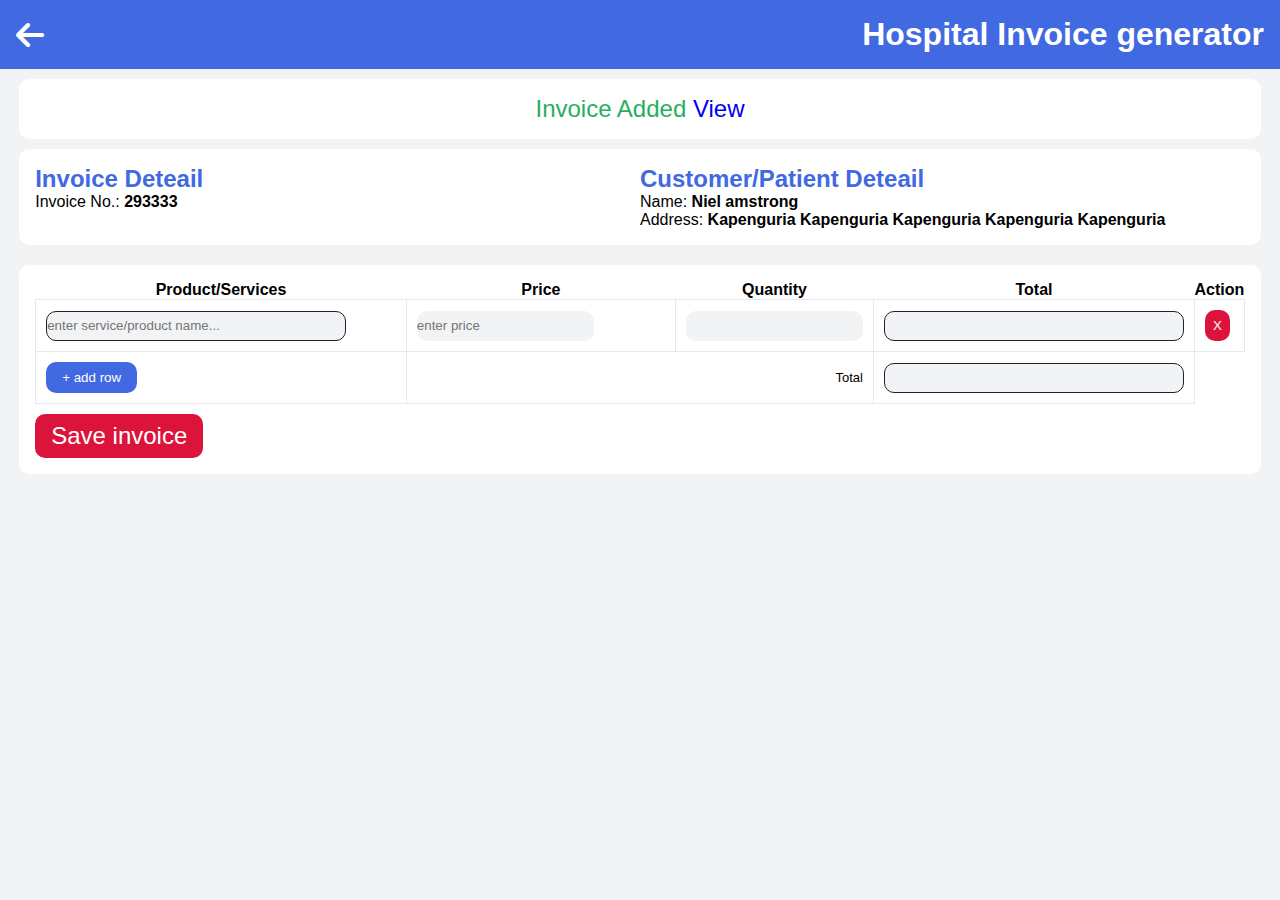
<file: Junk/invoice.html>
<!DOCTYPE html>
<html>
    <head>
        <title>Hospital Management System</title>
        <meta charset="utf-8">
        <meta name="viewport" content="width=device-width,initial-scale=1.0">
        <meta http-equiv="X-UA_Compatible" content="IE=edge">
        <link rel="stylesheet" href="indexStyle.css">
        <link rel="stylesheet" href="invoiceStyle.css">
        <link rel="stylesheet" href="resources/css/all.min.css">
        <link rel="stylesheet" href="resources/css/fontawesome.min.css">
         <!-- Link Swiper's CSS -->
    <link
    rel="stylesheet"
    href="resources/CDN-links/swiper-bundle.css"
  />

        <script src="resources/CDN-links/jquery.min.js"></script>
    </head>
<body>

    <main>
        <div class="header-invo">
           <label><i class="fa-solid fa-arrow-left"></i></label>
           <h1>Hospital Invoice generator</h1>
           </div>

           <div id="invoice-add-pop">
        <label>Invoice Added <a href="printinvoice.php?PN=PN1">View</a></label>
           </div>
        <div class="inv-overview">
<div class="pro-det">
<h2>Invoice Deteail</h2>
<label>
    <p>Invoice No.: <span><strong>293333</strong></span></p>
</label>
</div>
<div class="cus-det">
    <h2>Customer/Patient Deteail</h2>
    <label>
        <p>Name: <span><strong>Niel amstrong</strong></span></p>
    </label>
    <label>
        <p>Address: <span><strong>Kapenguria Kapenguria   Kapenguria    Kapenguria    Kapenguria</strong></span></p>
    </label>
</div>
</div>

<div class="table-cont">
<table class="table">
<thead>
    <tr>
        <th>Product/Services</th>
        <th>Price</th>
        <th>Quantity</th>
        <th>Total</th>
        <th>Action</th>
    </tr>
</thead>
<tbody id="product_tbody">
<tr>
    <td><input type="text" name="pname[]" placeholder="enter service/product name..." required></td>
    <td><input type="number" name="price[]" min="1" class="price" placeholder="enter price" required></td>
    <td><input type="number" name="qty[]" min="1" class="qty" required></td>
    <td><input type="text" name="tota[]"  class="total" required></td>
    <td><input type="button" value="X" class="btn-row-remove" required></td>
</tr>
</tbody>
<tfoot>
    <tr>
        <td><input type="button" value="+ add row" id="btn-add-row"></td>
        <td colspan="2" id="text-align">Total</td>
        <td><input type="text" name="grand_total" id="grand_total" required></td>
    </tr>
</tfoot>
</table>
<input  id="save-btn" type="submit" value="Save invoice">
</div>
    </main>
    <script>
        $(document).ready(function(){
            $("#btn-add-row").click(function(){
        
                var row ='<tr><td><input type="text" name="pname[]" placeholder="enter service/product name..." required></td><td><input type="number" name="price[]" min="1" class="price" placeholder="enter price" required></td><td><input type="number" name="qty[]" min="1" class="qty" required></td><td><input type="text" name="tota[]"  class="total" required></td><td><input type="button" value="X" class="btn-row-remove" required></td></tr>';
                $("#product_tbody").append(row);
            });
            
            $("body").on("click",".btn-row-remove",function(){
                if(confirm("Remove row?")){
             $(this).closest("tr").remove();
              grand_total ();
                }
            });

            $("body").on("keyup",".price",function(){
               var price =Number($(this).val());
               var qty = Number($(this).closest("tr").find(".qty").val());
               $(this).closest("tr").find(".total").val(price*qty);
               grand_total ();
            });

            $("body").on("keyup",".qty",function(){
               var qty =Number($(this).val());
               var price = Number($(this).closest("tr").find(".price").val());
               $(this).closest("tr").find(".total").val(price*qty);
               grand_total ();
            });

            function grand_total (){
                var tot=0;
                $(".total").each(function(){
                tot += Number($(this).val());
                });
                $("#grand_total").val(tot);
            }
        });
    </script>
</body>
</html>
</file>
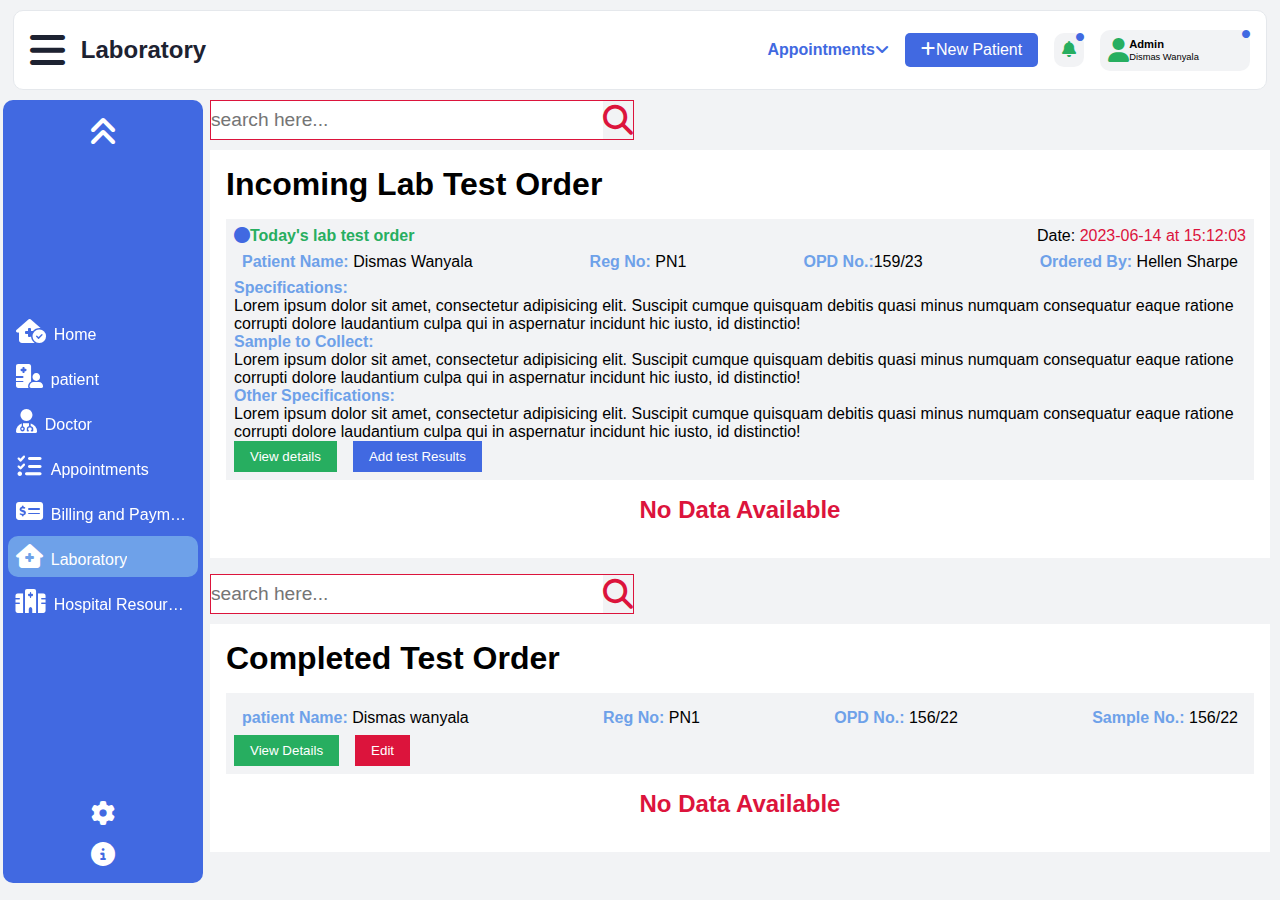
<file: Junk/laboratory.html>
<!DOCTYPE html>
<html>
    <head>
        <title>Hospital Management System</title>
        <meta charset="utf-8">
        <meta name="viewport" content="width=device-width,initial-scale=1.0">
        <meta http-equiv="X-UA_Compatible" content="IE=edge">
        <link rel="stylesheet" href="indexStyle.css">
        <link rel="stylesheet" href="labStyle.css">
        <link rel="stylesheet" href="resources/css/all.min.css">
        <link rel="stylesheet" href="resources/css/fontawesome.min.css">
         <!-- Link Swiper's CSS -->
    <link
    rel="stylesheet"
    href="resources/CDN-links/swiper-bundle.css"
  />

        <script src="resources/CDN-links/jquery.min.js"></script>
    </head>
<body>



  <section id="patient-laborder-card">
   
    <div class="field-form">
      
  <form>
  <div id="canel-field-form"><i class="fa-solid fa-times"></i></div>
 <h2>Laboratory Test Results</h2>

 <div class="input-wrapper">
  <label>Samples Collected</label>
  <!-- <input type="text" name="text_middle" placeholder="please enter middle name"> -->
  <textarea placeholder="type list of Samples collected..."></textarea>
 </div>

 <div class="input-wrapper">
  <label>Sample No.</label>
  <input type="text" name="text_opd" placeholder="please enter Sample Number">
 </div>

 <div class="input-wrapper">
  <label>Tests</label>
  <!-- <input type="text" name="text_first" placeholder="please enter first name" required> -->
  <textarea placeholder="type list of tests conducted..."></textarea>
 </div>
 
 

 <div class="input-wrapper">
  <label>Other Details/Remarks</label>
  <!-- <input type="text" name="text_age" placeholder="please enter patient age"> -->
  <textarea placeholder="type any Other Additional details..."></textarea>
 </div>



 <div class="btn-wrapper">
<button type="submit">Send</button>
 </div>

</form>

    </div>
</section>


<section id="patient-laborder-card-edit">
   
  <div class="field-form">
    
<form>
<div id="canel-field-form"><i class="fa-solid fa-times"></i></div>
<h2>Laboratory Test Results</h2>

<div class="input-wrapper">
<label>Samples Collected</label>
<!-- <input type="text" name="text_middle" placeholder="please enter middle name"> -->
<textarea placeholder="type list of Samples collected..."></textarea>
</div>

<div class="input-wrapper">
<label>Sample No.</label>
<input type="text" name="text_opd" placeholder="please enter Sample Number">
</div>

<div class="input-wrapper">
<label>Tests</label>
<!-- <input type="text" name="text_first" placeholder="please enter first name" required> -->
<textarea placeholder="type list of tests conducted..."></textarea>
</div>



<div class="input-wrapper">
<label>Other Details/Remarks</label>
<!-- <input type="text" name="text_age" placeholder="please enter patient age"> -->
<textarea placeholder="type any Other Additional details..."></textarea>
</div>



<div class="btn-wrapper">
<button type="submit">Send</button>
</div>

</form>

  </div>
</section>














<section id="patient-view-card">
   
  <div class="field-form">
    <div id="canel-field-form"><i class="fa-solid fa-times"></i></div>
<h2>Laboratory Test Order</h2>
<div class="det-container">
  <label><strong>Patient Name: </strong>Dismas Wanyala</label>
  <label><strong>Reg No: </strong>Dismas Wanyala</label>
  <label><strong>OPD No.: </strong>Dismas Wanyala</label>
  <label><strong>Ordered By: </strong>Dismas Wanyala</label>
  <label><strong>Date: </strong>Dismas Wanyala</label>
  <div class="specifics-det">
    <label><strong>Specifications:</strong></label>
    <p>
      Lorem ipsum dolor sit amet, consectetur adipisicing elit. Suscipit cumque 
      quisquam debitis quasi minus numquam consequatur
       eaque ratione corrupti dolore laudantium culpa qui in aspernatur incidunt hic iusto, id distinctio!
    </p>
       </div>

       <div class="specifics-det">
        <label><strong>Specifications:</strong></label>
        <p>
          Lorem ipsum dolor sit amet, consectetur adipisicing elit. Suscipit cumque 
          quisquam debitis quasi minus numquam consequatur
           eaque ratione corrupti dolore laudantium culpa qui in aspernatur incidunt hic iusto, id distinctio!
        </p>
           </div>

           <div class="specifics-det">
            <label><strong>Specifications:</strong></label>
            <p>
              Lorem ipsum dolor sit amet, consectetur adipisicing elit. Suscipit cumque 
              quisquam debitis quasi minus numquam consequatur
               eaque ratione corrupti dolore laudantium culpa qui in aspernatur incidunt hic iusto, id distinctio!
            </p>
               </div>
</div>

<div id="zero-list-style">
  <label><h2>No Data Available</h2></label>
</div>

</div>
  </div>
</section>



<section id="patient-view-card-complete">
   
  <div class="field-form">
    <div id="canel-field-form"><i class="fa-solid fa-times"></i></div>
<h2>Laboratory Test Order</h2>
<div class="det-container">
  <label><strong>Patient Name: </strong>Dismas Wanyala</label>
  <label><strong>Reg No: </strong>Dismas Wanyala</label>
  <label><strong>OPD No.: </strong>Dismas Wanyala</label>
  <label><strong>Patient Visit: </strong>visit 4</label>
  <label><strong>ADDED By: </strong>Dismas Wanyala</label>
  <label><strong>Date: </strong>Dismas Wanyala</label>
  <label><strong>Sample No: </strong>Dismas Wanyala</label>
  <div class="specifics-det">
    <label><strong>Sample Collected:</strong></label>
    <p>
      Lorem ipsum dolor sit amet, consectetur adipisicing elit. Suscipit cumque 
      quisquam debitis quasi minus numquam consequatur
       eaque ratione corrupti dolore laudantium culpa qui in aspernatur incidunt hic iusto, id distinctio!
    </p>
       </div>

       <div class="specifics-det">
        <label><strong>Tests conducted:</strong></label>
        <p>
          Lorem ipsum dolor sit amet, consectetur adipisicing elit. Suscipit cumque 
          quisquam debitis quasi minus numquam consequatur
           eaque ratione corrupti dolore laudantium culpa qui in aspernatur incidunt hic iusto, id distinctio!
        </p>
           </div>

           <div class="specifics-det">
            <label><strong>Test Results/Conclusions:</strong></label>
            <p>
              Lorem ipsum dolor sit amet, consectetur adipisicing elit. Suscipit cumque 
              quisquam debitis quasi minus numquam consequatur
               eaque ratione corrupti dolore laudantium culpa qui in aspernatur incidunt hic iusto, id distinctio!
            </p>
               </div>
               <div class="specifics-det">
                <label><strong>Other Details:</strong></label>
                <p>
                  Lorem ipsum dolor sit amet, consectetur adipisicing elit. Suscipit cumque 
                  quisquam debitis quasi minus numquam consequatur
                   eaque ratione corrupti dolore laudantium culpa qui in aspernatur incidunt hic iusto, id distinctio!
                </p>
                   </div>
</div>

<div id="zero-list-style">
  <label><h2>No Data Available</h2></label>
</div>

</div>
  </div>
</section>

<main>
  <aside id="el-scroll">
    <p>HSM</p>
  </aside>
  
   <section id="upper-nav">
   <div class="left-upper-nav">
   <label class="add-menu"><i class="fa-solid fa-bars"></i></label>
   <h2>Laboratory</h2>
   </div>
   <div class="right-upper-nav">
   <label><strong>Appointments</strong><i class="fa-solid fa-angle-down"></i></label>
   <a href="RRT"><i class="fa-solid fa-plus"></i>New Patient</a>
   <div class="notify">
 <i class="fa-solid fa-bell" id="bell"></i>
 <i class="fa-solid fa-circle" id="circle"></i>
   </div>

   <div class="user-acc">
   <div class="avatar">
    <i class="fa-solid fa-user" id="user"></i>
    <i class="fa-solid fa-circle" id="circle"></i>
      </div>
      <div class="user-name">
        <p><strong>Admin</strong></p>
        <p><small>Dismas Wanyala</small></p>
      </div>
    </div> 
   </div>
   

   </section>
   <!-- onmouseenter="changeStyle(true)" onmouseleave="changeStyle(false)" -->
   <section id="side-bar-menu" >
    <div class="top-menu">
     <label><i class="fa-solid fa-angles-up"></i></label>
    </div>

    <div class="middle-menu">
    <ul>
       <li><a href="index.html"><i class="fa-solid fa-house-medical-circle-check"></i><span> Home</span></a></li>
        <li><a href="patient.php"><i class="fa-solid fa-hospital-user"></i><span> patient</span></a></li>
        <li><a href="doctor.php"><i class="fa-solid fa-user-doctor"></i><span> Doctor</span></a></li>
        <li><a href=""><i class="fa-solid fa-list-check"></i><span> Appointments</span></a></li>
        <li><a href="billing.php"><i class="fa-solid fa-money-check-dollar"></i><span>Billing and Payment</span></a></li>
        <li><a href="laboratory.php" class="active"><i class="fa-solid fa-house-medical"></i><span>Laboratory</span></a></li>
        <li><a href=""><i class="fa-solid fa-hospital"></i><span> Hospital Resources</span></a></li>
    </ul>
    </div>

    <div class="abt-stng">
       <label><i class="fa-solid fa-gear"></i></label> 
       <label><i class="fa-solid fa-info-circle"></i></label> 
    </div>

   </section>
   <section id="main-content">
    <div id="search-patient-inco">
        <div class="search-wraper">
          <input type="search" placeholder="search here...">
          <i class="fa-solid fa-magnifying-glass"></i>
           </div>
      </div>

      <div class="incoming-lab-patient-list">
        <h1>Incoming Lab Test Order</h1>
       <div class="incoming-lab-card-container">

        <div class="lab-single">
      <div class="date-label">
     <label class="left-label">
    <i class="fa-solid fa-circle"></i>
    <p><strong>Today's lab test order</strong></p>
     </label>

    <label class="right-label">
   <p>Date: <span>2023-06-14 at 15:12:03</span></p>
    </label>
      </div>   
      
    <div class="patient-det">
<label><strong>Patient Name:</strong><span> Dismas Wanyala</span></label>
<label><strong>Reg No:</strong><span> PN1</span></label>
<label><strong>OPD No.:</strong><span>159/23</span></label>
<label><strong>Ordered By:</strong><span> Hellen Sharpe </span></label>
     </div>
     <div class="specifics">
  <label><strong>Specifications:</strong></label>
  <p>
    Lorem ipsum dolor sit amet, consectetur adipisicing elit. Suscipit cumque 
    quisquam debitis quasi minus numquam consequatur
     eaque ratione corrupti dolore laudantium culpa qui in aspernatur incidunt hic iusto, id distinctio!
  </p>
     </div>

     <div class="specifics">
      <label><strong>Sample to Collect:</strong></label>
      <p>
        Lorem ipsum dolor sit amet, consectetur adipisicing elit. Suscipit cumque 
        quisquam debitis quasi minus numquam consequatur
         eaque ratione corrupti dolore laudantium culpa qui in aspernatur incidunt hic iusto, id distinctio!
      </p>
         </div>

         <div class="specifics">
          <label><strong>Other Specifications:</strong></label>
          <p>
            Lorem ipsum dolor sit amet, consectetur adipisicing elit. Suscipit cumque 
            quisquam debitis quasi minus numquam consequatur
             eaque ratione corrupti dolore laudantium culpa qui in aspernatur incidunt hic iusto, id distinctio!
          </p>
             </div>

             <div class="lab-btn-op">
             <button class="btn1">View details</button>
             <button class="btn2">Add test Results</button>
             </div>

        </div>


        <div id="zero-list-style">
          <label><h2>No Data Available</h2></label>
        </div>
    
       </div>
      </div>
    
      <div id="search-patient-inco">
        <div class="search-wraper">
          <input type="search" placeholder="search here...">
          <i class="fa-solid fa-magnifying-glass"></i>
           </div>
      </div>
 
      <div class="completed-lab-patient-list">
        <h1>Completed Test Order</h1>
       <div class="completed-lab-card-container">
        
        <div class="lab-single">
          <div class="patient-det">
          <label><strong>patient Name: </strong><span>Dismas wanyala</span></label>
          <label><strong>Reg No: </strong><span>PN1</span></label>
          <label><strong>OPD No.: </strong><span>156/22</span></label>
          <label><strong>Sample No.: </strong><span>156/22</span></label> 
           </div>
           <div class="lab-btn-op">
             <button class="btn11">View Details</button>
             <button class="btn22">Edit</button>
           </div>
        </div>

        <div id="zero-list-style">
          <label><h2>No Data Available</h2></label>
        </div>
    
       </div>
      </div>

 



   </section>
</main>
    <footer>

    </footer>

<script>
          $('.btn2').click(function(){
        $('#patient-laborder-card').addClass('active')
        });
        
       
        $('#patient-laborder-card .field-form #canel-field-form').click(function(){
        $('#patient-laborder-card').removeClass('active')
        });


        $('.btn1').click(function(){
        $('#patient-view-card').addClass('active')
        });
        
       
        $('#patient-view-card .field-form #canel-field-form').click(function(){
        $('#patient-view-card').removeClass('active')
        });


        $('.btn22').click(function(){
        $('#patient-laborder-card-edit').addClass('active')
        });
        
       
        $('#patient-laborder-card-edit .field-form #canel-field-form').click(function(){
        $('#patient-laborder-card-edit').removeClass('active')
        });

        $('.btn11').click(function(){
        $('#patient-view-card-complete').addClass('active')
        });
        
       
        $('#patient-view-card-complete .field-form  #canel-field-form').click(function(){
        $('#patient-view-card-complete').removeClass('active')
        });
</script>

</body>
</html>
</file>
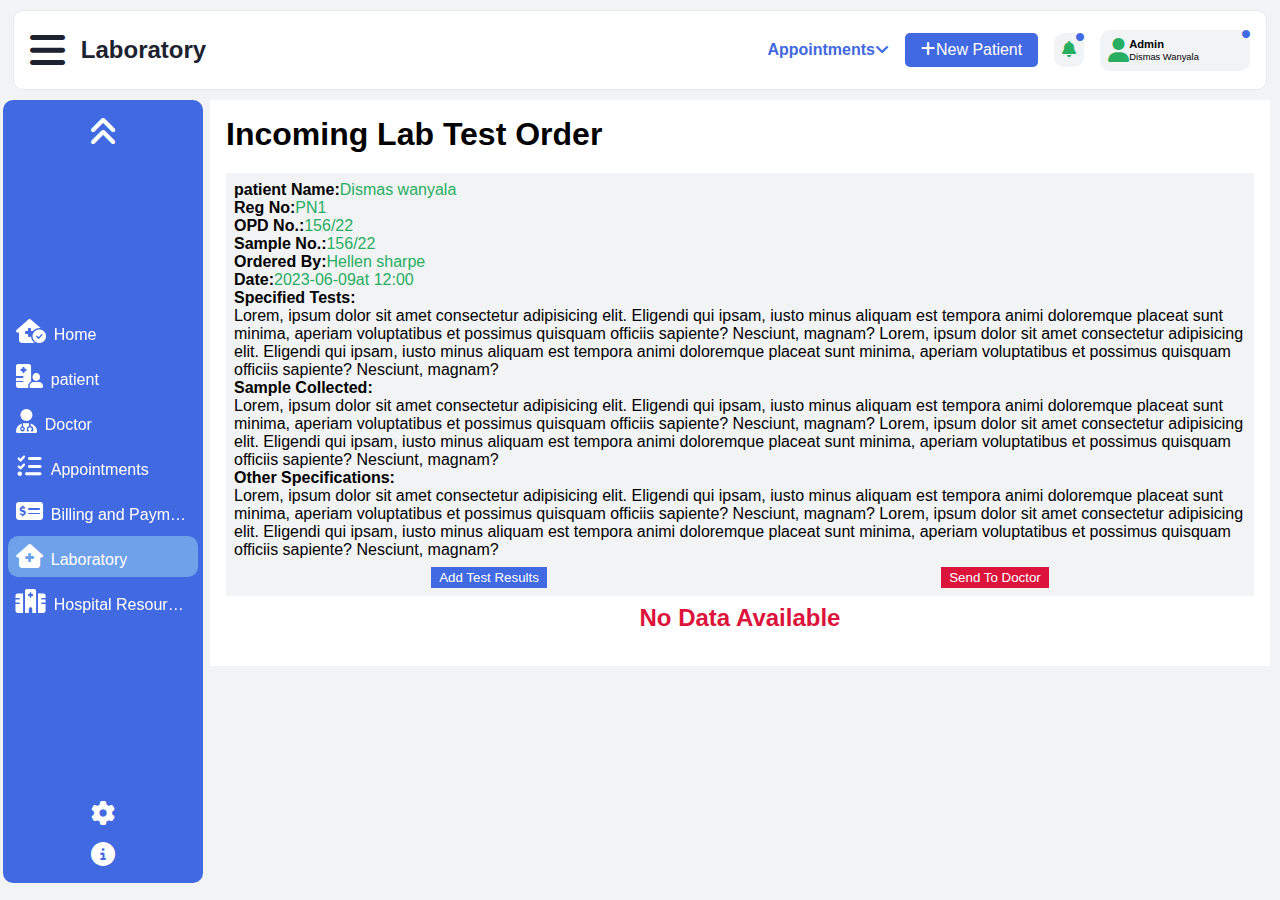
<file: Junk/labViewSend.html>
<!DOCTYPE html>
<html>
    <head>
        <title>Hospital Management System</title>
        <meta charset="utf-8">
        <meta name="viewport" content="width=device-width,initial-scale=1.0">
        <meta http-equiv="X-UA_Compatible" content="IE=edge">
        <link rel="stylesheet" href="indexStyle.css">
        <link rel="stylesheet" href="labviewStyle.css">
        <link rel="stylesheet" href="resources/css/all.min.css">
        <link rel="stylesheet" href="resources/css/fontawesome.min.css">
         <!-- Link Swiper's CSS -->
    <link
    rel="stylesheet"
    href="resources/CDN-links/swiper-bundle.css"
  />

        <script src="resources/CDN-links/jquery.min.js"></script>
    </head>
<body>

  <section id="add-labtest-card">
   
    <div class="field-form">
      
  <form>
  <div id="canel-field-form"><i class="fa-solid fa-times"></i></div>
 <h2>Add Lab Tests</h2>

 <div class="input-wrapper">
  <label>List Tests  (use semi-colon ; to separate lines)</label>
  <!-- <input type="text" name="text_first" placeholder="please enter first name" required> -->
  <textarea placeholder="type list of test conducted..."></textarea>
 </div>

 <div class="input-wrapper">
  <label>Sample Collected (use semi-colon ; to separate lines)</label>
  <!-- <input type="text" name="text_middle" placeholder="please enter middle name"> -->
  <textarea placeholder="type list of samples obtained from a patient..."></textarea>
 </div>

 
 <div class="input-wrapper">
  <label>Sample No.</label>
  <input type="text" name="text_opd" placeholder="please enter Sample Number if already collected">
 </div>


 <div class="input-wrapper">
  <label>Test Results & Conclusions (use semi-colon ; to separate lines)</label>
  <!-- <input type="text" name="text_middle" placeholder="please enter middle name"> -->
  <textarea placeholder="type the test results & the Conclusions..."></textarea>
 </div>


 <div class="input-wrapper">
  <label>Other Specifications (use semi-colon ; to separate lines)</label>
  <!-- <input type="text" name="text_middle" placeholder="please enter middle name"> -->
  <textarea placeholder="type any other additional notes..."></textarea>
 </div>

 <div class="btn-wrapper">
<button type="submit">Save</button>
 </div>

</form>

    </div>
</section>











<main>
  <aside id="el-scroll">
    <p>HSM</p>
  </aside>
 
   <section id="upper-nav">
   <div class="left-upper-nav">
   <label class="add-menu"><i class="fa-solid fa-bars"></i></label>
   <h2>Laboratory</h2>
   </div>
   <div class="right-upper-nav">
   <label><strong>Appointments</strong><i class="fa-solid fa-angle-down"></i></label>
   <a href="RRT"><i class="fa-solid fa-plus"></i>New Patient</a>
   <div class="notify">
 <i class="fa-solid fa-bell" id="bell"></i>
 <i class="fa-solid fa-circle" id="circle"></i>
   </div>

   <div class="user-acc">
   <div class="avatar">
    <i class="fa-solid fa-user" id="user"></i>
    <i class="fa-solid fa-circle" id="circle"></i>
      </div>
      <div class="user-name">
        <p><strong>Admin</strong></p>
        <p><small>Dismas Wanyala</small></p>
      </div>
    </div> 
   </div>
   

   </section>
   <!-- onmouseenter="changeStyle(true)" onmouseleave="changeStyle(false)" -->
   <section id="side-bar-menu" >
    <div class="top-menu">
     <label><i class="fa-solid fa-angles-up"></i></label>
    </div>

    <div class="middle-menu">
    <ul>
       <li><a href="index.html"><i class="fa-solid fa-house-medical-circle-check"></i><span> Home</span></a></li>
        <li><a href="patient.php"><i class="fa-solid fa-hospital-user"></i><span> patient</span></a></li>
        <li><a href="doctor.php"><i class="fa-solid fa-user-doctor"></i><span> Doctor</span></a></li>
        <li><a href=""><i class="fa-solid fa-list-check"></i><span> Appointments</span></a></li>
        <li><a href="billing.php"><i class="fa-solid fa-money-check-dollar"></i><span>Billing and Payment</span></a></li>
        <li><a href="laboratory.php" class="active"><i class="fa-solid fa-house-medical"></i><span>Laboratory</span></a></li>
        <li><a href=""><i class="fa-solid fa-hospital"></i><span> Hospital Resources</span></a></li>
    </ul>
    </div>

    <div class="abt-stng">
       <label><i class="fa-solid fa-gear"></i></label> 
       <label><i class="fa-solid fa-info-circle"></i></label> 
    </div>

   </section>
   <section id="main-content">

      <div class="incoming-lab-patient-list">
        <h1>Incoming Lab Test Order</h1>
       <div class="incoming-lab-card-container">
        
        <div id="lab-single">
          <div class="left-lab">
          <label><strong>patient Name: </strong><span>Dismas wanyala</span></label>
          <label><strong>Reg No: </strong><span>PN1</span></label>
          <label><strong>OPD No.: </strong><span>156/22</span></label>
          <label><strong>Sample No.: </strong><span>156/22</span></label>
          <label><strong>Ordered By: </strong><span>Hellen sharpe</span></label>
          <label><strong>Date: </strong><span>2023-06-09</span><span> at 12:00</span></label>
          <div class="specification-cont">
        <label><p><strong>Specified Tests: </strong></p>
                <p>
                Lorem, ipsum dolor sit amet consectetur adipisicing elit. Eligendi qui ipsam, iusto minus aliquam est tempora animi doloremque placeat sunt minima, aperiam voluptatibus et possimus quisquam officiis sapiente? Nesciunt, magnam?
                Lorem, ipsum dolor sit amet consectetur adipisicing elit. Eligendi qui ipsam, iusto minus aliquam est tempora animi doloremque placeat sunt minima, aperiam voluptatibus et possimus quisquam officiis sapiente? Nesciunt, magnam?
              </p>
        </label> 

        <label><p><strong>Sample Collected: </strong></p>
            <p>
            Lorem, ipsum dolor sit amet consectetur adipisicing elit. Eligendi qui ipsam, iusto minus aliquam est tempora animi doloremque placeat sunt minima, aperiam voluptatibus et possimus quisquam officiis sapiente? Nesciunt, magnam?
            Lorem, ipsum dolor sit amet consectetur adipisicing elit. Eligendi qui ipsam, iusto minus aliquam est tempora animi doloremque placeat sunt minima, aperiam voluptatibus et possimus quisquam officiis sapiente? Nesciunt, magnam?
          </p>
        </label> 

        <label><p><strong>Other Specifications: </strong></p>
            <p>
            Lorem, ipsum dolor sit amet consectetur adipisicing elit. Eligendi qui ipsam, iusto minus aliquam est tempora animi doloremque placeat sunt minima, aperiam voluptatibus et possimus quisquam officiis sapiente? Nesciunt, magnam?
            Lorem, ipsum dolor sit amet consectetur adipisicing elit. Eligendi qui ipsam, iusto minus aliquam est tempora animi doloremque placeat sunt minima, aperiam voluptatibus et possimus quisquam officiis sapiente? Nesciunt, magnam?
          </p>
        </label> 
                
            </div>
           </div>
           <div class="right-lab">
             <!-- <button class="btn1">View More</button> -->
             <button class="btn2">Add Test Results</button>
             <button class="btn3">Send To Doctor</button>
           </div>
        </div>

    

        <div id="zero-list-style">
          <label><h2>No Data Available</h2></label>
        </div>
    
       </div>
      </div>
   


 



   </section>
</main>
    <footer>

    </footer>

    <script> 
    
   
 
      $('.btn2').click(function(){
          $('#add-labtest-card').addClass('active')
          });
          
         
          $('#canel-field-form').click(function(){
          $('#add-labtest-card').removeClass('active')
          });
  
       
        //   $('.btn11').click(function(){
        //   $('#comp-detail-card').addClass('active')
        //   });
          
         
        //   $('#comp-detail-card .list-sec #canel-list-sec').click(function(){
        //   $('#comp-detail-card').removeClass('active')
        //   });
  
  
  
  
  
  
  
    </script> 

</body>
</html>
</file>
<file: indexStyle.css>
:root{
   
    --main-color: royalblue;
    --secondary-color:orangered;
    --green: #27ae60;
    --black: #333;
    --white: #fff;
    --light-bg-color: #f2f3f5;
    --border-color: #e5e8ec;
   
    --color-dark: #1D2231;
    --text-grey: #8390A2;
    --coolor: #6ea1e9;
}
*{ 
    font-family: 'Poppins', sans-serif;
    margin: 0;
    padding: 0;
    box-sizing: border-box;
    outline: none;
    border: none;
    text-decoration: none;
    list-style: none;
}
body{
    background: var(--light-bg-color);
}
#upper-nav{
    position: fixed;
    height: 80px;
    background: var(--white);
    margin: 0 auto;
   top: 10px;
   left: 0;
   right: 0;
   width: 98%;
   border-radius: 10px;
   display: flex;
   justify-content: space-between;
   align-items: center;
   border: 1px groove var(--border-color);
   z-index: 9999;
}
#upper-nav .left-upper-nav{
display: flex;
align-items: center;
color: var(--color-dark);
padding-left: 1rem;
}
#upper-nav .left-upper-nav label{
    cursor: pointer;
}
#upper-nav .left-upper-nav label i{
    font-size: 2.5rem;
    padding-right: 1rem;
}
#upper-nav .right-upper-nav{
    display: flex;
    align-items: center;
    padding-right: 1rem;
}
#upper-nav .right-upper-nav label{
color: var(--main-color);
padding-right: 1rem;
}
#upper-nav .right-upper-nav a{
    background: var(--main-color);
    color: var(--white);
    padding: .5rem 1rem;
    border-radius: 5px;
    margin-right: 1rem;
}
#upper-nav .right-upper-nav .notify{
    background: var(--light-bg-color);
    padding: .5rem;
    border-radius: 10px;
    position: relative;
    margin-right: 1rem;
}
#bell{
    font-size: 1rem;
    color: var(--green)
}
#circle{
font-size: .5rem;
position: absolute;
top: 0;
right: 0;
color: var(--main-color);
}

.user-acc{
    background: var(--light-bg-color);
    padding: .5rem;
    border-radius: 10px;
    position: relative;  
    display: flex;
    align-items: center;
    width: 150px;
}

#user{
    font-size: 1.5rem;
    color: var(--green)
}
.user-name{
    display: flex;
    flex-direction: column;

}
.user-name p{
    font-size: .7rem;
    width: 150px;
    text-overflow: ellipsis;
    white-space: nowrap;
    overflow: hidden;
    /* font-size: .7rem; */
}


#side-bar-menu{
    background: var(--main-color);
    position: fixed;
    left: 3px;
    top: 10px;
    /* height: 97%; */
    height: calc(97% - 90px);
    margin-top: 90px;
     width: 200px;
    border-radius: 10px;
    display: flex;
    flex-direction: column;
    align-items: center;
    justify-content: space-between;
    padding-top: 1rem;
    padding-bottom: 1rem;
    transition: .5s ease;
    z-index: 9999;
   
}
/* #side-bar-menu:hover{
    width: 300px;
} */
/* #side-bar-menu .middle-menu ul.hovered{
   
    width: 300px;
   
    
    } */




#side-bar-menu .top-menu label{
color: var(--white);

}
#side-bar-menu .top-menu label i{
    font-size: 2rem;
}
#side-bar-menu .middle-menu ul{
display: flex;
flex-direction: column;
position: relative;
/* display: block; */
padding: .3rem;
width: 200px;
/* width: 300px; */

transition: .5s ease;
}
#side-bar-menu .middle-menu ul li{
    margin: 0 auto;
    margin-top: .125rem;
    margin-bottom: .125rem;
    width: 100%;
}
#side-bar-menu .middle-menu ul li a{
    color: var(--white);
  
    padding: .5rem;
    /* margin-top: 1rem; */
    border-radius: 10px;
   /* width: 100%; */
   display: flex;
   flex-direction: row;
   align-items: baseline;

   width: 100%;

}
#side-bar-menu .middle-menu ul li a:hover{
    background: var(--coolor);
}
#side-bar-menu .middle-menu ul li a.active{
    background: var(--coolor);
}
/* #side-bar-menu .middle-menu ul li a.hovered{
    text-align: start; 
} */
#side-bar-menu .middle-menu ul li a i{
    color: var(--white);
    font-size: 1.5rem;
}
#side-bar-menu .middle-menu ul li a span{
/* display: none; */
transition: .5s ease;
text-overflow: ellipsis;
white-space: nowrap;
overflow: hidden;
padding-left: .5rem;
}
/* #side-bar-menu .middle-menu ul li a span.hovered{
    display: initial;
    } */
#side-bar-menu .abt-stng{
display: flex;
flex-direction: column;
}
#side-bar-menu .abt-stng label i{
    color: var(--white);
    font-size: 1.5rem;
    padding-top: 1rem;
}
#main-content{
margin-top: 100px;
margin-left: 210px;
margin-right: 10px;
position: relative;
}
#el-scroll{
    background: var(--light-bg-color); 
    position: fixed;
    width: 100%;
    top: 0;
    padding: 2rem;
    z-index: 9999;
  }
#cards{
    display: grid;
    grid-template-columns: repeat(auto-fit, minmax(200px, 1fr));
    grid-gap:.5rem;
    /* margin-top: 50px; */
   
    
}
#cards .single-card{
    background: var(--white);
    display: flex;
    align-items: center;
    justify-content: space-between;
    padding: .5rem;
    /* width: 200px; */
}
#cards .single-card label{
    display: flex;
    flex-direction: column;
}
#cards .single-card .card-logo{
padding: .5rem;
background: var(--main-color);
border-top-left-radius:  10px;
border-bottom-right-radius: 10px;
}
#cards .single-card .card-logo i{
    color: var(--white);
    font-size: 1.5rem;
}
#cards-2{
    display: flex;
    /* flex-wrap: wrap; */
    flex-direction: row;
    margin-top: 10px;
    justify-content: space-between;
}
#cards-2 .appointment-card{
 display: flex;
 flex-direction: column;
 justify-content: center;
 background: var(--green);
 text-align: center;
 padding: 1rem;
 height: 150px;
 width: 20%;
 border-top-left-radius: 20px;
 border-bottom-right-radius: 20px;
}
#cards-2 .appointment-card p{
    color: var(--white);
}
#cards-2 .appointment-card h3{
background: crimson;
color: var(--white);
border-radius: 20px

}
#cards-2 .resources-card{
padding: .5rem;
background: var(--white);
/* margin-left: 10px; */
border: 1px solid var(--border-color);
max-height: 300px;
width: 35%;
}
#cards-2 .resources-card label{
    display: flex;
    justify-content: space-between;
    padding-top: 2px;
    border-bottom: 1px solid var(--border-color);
}
#single-resource{
    color: var(--green);
    font-size: 1.5rem;
    text-overflow: ellipsis;
    white-space: nowrap;
    overflow: hidden;
    width: 80%;
}
#cards-2 .resources-card .resource-list{
padding: 1rem;
overflow-y: auto;
height: 95%;
}
#num{
    color: var(--text-grey);
    font-size: .9rem;
}

#cards-2 .staff-list{
background: var(--white);
/* margin-left: 10px; */
padding: 1rem;
min-height: 100px;
max-height: 300px;
width: 40%;
}
#cards-2 .staff-list .inner-staff-list label{
    display: flex;
    justify-content: space-between;
    padding-top: 2px;
}
#cards-2 .staff-list .inner-staff-list{

height: 95%;
overflow-y: auto;
   
}
#single-staff{
    width: 65%;
    text-overflow: ellipsis;
    white-space: nowrap;
    overflow: hidden;
}
#des{
    width: 30%;
    text-overflow: ellipsis;
    white-space: nowrap;
    overflow: hidden;
}
#statistics{
    background: var(--white);
    border: 1px solid var(--border-color);
    margin: 0 auto;
    width: 100%;
    padding: 1rem;
    border-radius: 10px;
}
#statistics .stat-header{
    display: flex;
    justify-content: space-between;
}
#statistics .stat-header label p strong{
    color: var(--main-color);

}
#statistics .stat-header .stat-btns{
    display: flex;
    flex-direction: row;

}
#statistics .stat-header .stat-btns button{
    padding: .5rem .7rem;
    margin-left: .5rem;
    color: var(--white);
    background: var(--green);
}
#statistics .graph-plot{
    margin: 0 auto;
    width: 100%;
    margin-top: 5px;
    height: 400px;
    padding: .5rem;
}

.swiper-button-prev, .swiper-button-next{
    background: var(--color-dark);
  }
 
  .swiper-slide p span strong{
    color: var(--main-color);
  }
  .graph-container {
    background: var(--border-color);
    width: 100%;
    height: 350px;
    border: 1px solid #ccc;
    display: flex;
    flex-direction: row;
    align-items: baseline;
    /* padding: 10px; */
    padding: .5rem;
  }
  .bar {
    background-color: #4CAF50;
    /* margin-bottom: 10px; */
    width: 20px;
    color: white;
     margin-left: 10px;
     text-align: bottom;
    /* line-height: 20px;  */
  }

  #loader{
    background: rgba(50, 91, 240, 0.1);
    padding: 1rem;
    position: fixed;
    top: 0;
    bottom: 0;
    left: 0;
    right: 0;
    z-index: 99999;
  margin: auto;
  }
  #loader .loader-img img{
    position: absolute;
    top: 0;
    bottom: 0;
    left: 0;
    right: 0;
    width: 150px;
    display: block;
    margin: auto;
    display: flex;
    justify-content: center;
  }

 @media(max-width: 920px){
    
    #side-bar-menu{
       
         width: 90px;
         
    }
    #side-bar-menu .middle-menu ul{
       
       
        width: 90px;
      
        }
        #side-bar-menu .middle-menu ul li a span{
            display: none;
           
            }
            #main-content{
                
                margin-left: 100px;
              
                }
           
                #cards-2{
                    
                    flex-direction: column;
                
                }
                #cards-2 .appointment-card{
                   
                    width: 50%;
                    margin: 0 auto;
                   
                   }
                   #cards-2 .resources-card{
                   margin: 0 auto;
                    height: 300px;
                    width: 90%;
                    }
                    .user-acc{
                     display: none;
                    }
                    #upper-nav .right-upper-nav label{
                        display: none;
                        }
                        #upper-nav .right-upper-nav .notify{
                          
                            margin-right: 0rem;
                        }

 }
</file>
<file: Junk/indexStyle.css>
:root{
   
    --main-color: royalblue;
    --secondary-color:orangered;
    --green: #27ae60;
    --black: #333;
    --white: #fff;
    --light-bg-color: #f2f3f5;
    --border-color: #e5e8ec;
   
    --color-dark: #1D2231;
    --text-grey: #8390A2;
    --coolor: #6ea1e9;
    /* color: rgb(9, 240, 163) */
}
*{ 
    font-family: 'Poppins', sans-serif;
    margin: 0;
    padding: 0;
    box-sizing: border-box;
    outline: none;
    border: none;
    text-decoration: none;
    list-style: none;
}
body{
    background: var(--light-bg-color);
}
#upper-nav{
    position: fixed;
    height: 80px;
    background: var(--white);
    margin: 0 auto;
   top: 10px;
   left: 0;
   right: 0;
   width: 98%;
   border-radius: 10px;
   display: flex;
   justify-content: space-between;
   align-items: center;
   border: 1px groove var(--border-color);
   z-index: 9999;
}
#upper-nav .left-upper-nav{
display: flex;
align-items: center;
color: var(--color-dark);
padding-left: 1rem;
}
#upper-nav .left-upper-nav label{
    cursor: pointer;
}
#upper-nav .left-upper-nav label i{
    font-size: 2.5rem;
    padding-right: 1rem;
}
#upper-nav .right-upper-nav{
    display: flex;
    align-items: center;
    padding-right: 1rem;
}
#upper-nav .right-upper-nav label{
color: var(--main-color);
padding-right: 1rem;
}
#upper-nav .right-upper-nav a{
    background: var(--main-color);
    color: var(--white);
    padding: .5rem 1rem;
    border-radius: 5px;
    margin-right: 1rem;
}
#upper-nav .right-upper-nav .notify{
    background: var(--light-bg-color);
    padding: .5rem;
    border-radius: 10px;
    position: relative;
    margin-right: 1rem;
}
#bell{
    font-size: 1rem;
    color: var(--green)
}
#circle{
font-size: .5rem;
position: absolute;
top: 0;
right: 0;
color: var(--main-color);
}

.user-acc{
    background: var(--light-bg-color);
    padding: .5rem;
    border-radius: 10px;
    position: relative;  
    display: flex;
    align-items: center;
    width: 150px;
}

#user{
    font-size: 1.5rem;
    color: var(--green)
}
.user-name{
    display: flex;
    flex-direction: column;

}
.user-name p{
    font-size: .7rem;
    width: 150px;
    text-overflow: ellipsis;
    white-space: nowrap;
    overflow: hidden;
    /* font-size: .7rem; */
}


#side-bar-menu{
    background: var(--main-color);
    position: fixed;
    left: 3px;
    top: 10px;
    /* height: 97%; */
    height: calc(97% - 90px);
    margin-top: 90px;
     width: 200px;
    border-radius: 10px;
    display: flex;
    flex-direction: column;
    align-items: center;
    justify-content: space-between;
    padding-top: 1rem;
    padding-bottom: 1rem;
    transition: .5s ease;
    z-index: 9999;
   
}


/* #side-bar-menu:hover{
    width: 300px;
} */
/* #side-bar-menu .middle-menu ul.hovered{
   
    width: 300px;
   
    
    } */




#side-bar-menu .top-menu label{
color: var(--white);

}
#side-bar-menu .top-menu label i{
    font-size: 2rem;
}
#side-bar-menu .middle-menu ul{
display: flex;
flex-direction: column;
position: relative;
/* display: block; */
padding: .3rem;
width: 200px;
/* width: 300px; */

transition: .5s ease;
}
#side-bar-menu .middle-menu ul li{
    margin: 0 auto;
    margin-top: .125rem;
    margin-bottom: .125rem;
    width: 100%;
}
#side-bar-menu .middle-menu ul li a{
    color: var(--white);
  
    padding: .5rem;
    /* margin-top: 1rem; */
    border-radius: 10px;
   /* width: 100%; */
   display: flex;
   flex-direction: row;
   align-items: baseline;

   width: 100%;

}
#side-bar-menu .middle-menu ul li a:hover{
    background: var(--coolor);
}
#side-bar-menu .middle-menu ul li a.active{
    background: var(--coolor);
}
/* #side-bar-menu .middle-menu ul li a.hovered{
    text-align: start; 
} */
#side-bar-menu .middle-menu ul li a i{
    color: var(--white);
    font-size: 1.5rem;
}
#side-bar-menu .middle-menu ul li a span{
/* display: none; */
transition: .5s ease;
text-overflow: ellipsis;
white-space: nowrap;
overflow: hidden;
padding-left: .5rem;
}
/* #side-bar-menu .middle-menu ul li a span.hovered{
    display: initial;
    } */
#side-bar-menu .abt-stng{
display: flex;
flex-direction: column;
}
#side-bar-menu .abt-stng label i{
    color: var(--white);
    font-size: 1.5rem;
    padding-top: 1rem;
}
#main-content{
margin-top: 100px;
margin-left: 210px;
margin-right: 10px;
position: relative;
}
#el-scroll{
    background: var(--light-bg-color); 
    position: fixed;
    width: 100%;
    top: 0;
    padding: 2rem;
    z-index: 9999;
  }
#cards{
    display: grid;
    grid-template-columns: repeat(auto-fit, minmax(200px, 1fr));
    grid-gap:.5rem;
    /* margin-top: 50px; */
   
    
}
#cards .single-card{
    background: var(--white);
    display: flex;
    align-items: center;
    justify-content: space-between;
    padding: .5rem;
    /* width: 200px; */
}
#cards .single-card label{
    display: flex;
    flex-direction: column;
}
#cards .single-card .card-logo{
padding: .5rem;
background: var(--main-color);
border-top-left-radius:  10px;
border-bottom-right-radius: 10px;
}
#cards .single-card .card-logo i{
    color: var(--white);
    font-size: 1.5rem;
}
#cards-2{
    display: flex;
    /* flex-wrap: wrap; */
    flex-direction: row;
    margin-top: 10px;
    justify-content: space-between;
}
#cards-2 .appointment-card{
 display: flex;
 flex-direction: column;
 justify-content: center;
 background: var(--green);
 text-align: center;
 padding: 1rem;
 height: 150px;
 width: 20%;
 border-top-left-radius: 20px;
 border-bottom-right-radius: 20px;
}
#cards-2 .appointment-card p{
    color: var(--white);
}
#cards-2 .appointment-card h3{
background: crimson;
color: var(--white);
border-radius: 20px

}
#cards-2 .resources-card{
padding: .5rem;
background: var(--white);
/* margin-left: 10px; */
border: 1px solid var(--border-color);
max-height: 300px;
width: 35%;
}
#cards-2 .resources-card label{
    display: flex;
    justify-content: space-between;
    padding-top: 2px;
    border-bottom: 1px solid var(--border-color);
}
#single-resource{
    color: var(--green);
    font-size: 1.5rem;
    text-overflow: ellipsis;
    white-space: nowrap;
    overflow: hidden;
    width: 80%;
}
#cards-2 .resources-card .resource-list{
padding: 1rem;
overflow-y: auto;
height: 95%;
}
#num{
    color: var(--text-grey);
    font-size: .9rem;
}

#cards-2 .staff-list{
background: var(--white);
/* margin-left: 10px; */
padding: 1rem;
min-height: 100px;
max-height: 300px;
width: 40%;
}
#cards-2 .staff-list .inner-staff-list label{
    display: flex;
    justify-content: space-between;
    padding-top: 2px;
}
#cards-2 .staff-list .inner-staff-list{

height: 95%;
overflow-y: auto;

}
#single-staff{
    width: 65%;
    text-overflow: ellipsis;
    white-space: nowrap;
    overflow: hidden;
}
#des{
    width: 30%;
    text-overflow: ellipsis;
    white-space: nowrap;
    overflow: hidden;
}
#statistics{
    background: var(--white);
    border: 1px solid var(--border-color);
    margin: 0 auto;
    width: 100%;
    padding: 1rem;
    border-radius: 10px;
}
#statistics .stat-header{
    display: flex;
    justify-content: space-between;
}
#statistics .stat-header label p strong{
    color: var(--main-color);

}
#statistics .stat-header .stat-btns{
    display: flex;
    flex-direction: row;

}
#statistics .stat-header .stat-btns button{
    padding: .5rem .7rem;
    margin-left: .5rem;
    color: var(--white);
    background: var(--green);
}
#statistics .graph-plot{
    margin: 0 auto;
    width: 100%;
    margin-top: 5px;
    height: 400px;
    padding: .5rem;
}

.swiper-button-prev, .swiper-button-next{
    background: var(--color-dark);
  }
 
  .swiper-slide p span strong{
    color: var(--main-color);
  }
  .graph-container {
    background: var(--border-color);
    width: 100%;
    height: 350px;
    border: 1px solid #ccc;
    display: flex;
    flex-direction: row;
    align-items: baseline;
    /* padding: 10px; */
    padding: .5rem;
  }
  .bar {
    background-color: #4CAF50;
    /* margin-bottom: 10px; */
    width: 20px;
    color: white;
     margin-left: 10px;
     text-align: bottom;
    /* line-height: 20px;  */
  }
 @media(max-width: 920px){
    
    #side-bar-menu{
       
         width: 90px;
         
    }
    #side-bar-menu .middle-menu ul{
       
       
        width: 90px;
      
        }
        #side-bar-menu .middle-menu ul li a span{
            display: none;
           
            }
            #main-content{
                
                margin-left: 100px;
              
                }
           
                #cards-2{
                    
                    flex-direction: column;
                
                }
                #cards-2 .appointment-card{
                   
                    width: 50%;
                    margin: 0 auto;
                   
                   }
                   #cards-2 .resources-card{
                   margin: 0 auto;
                    height: 300px;
                    width: 90%;
                    }
                    .user-acc{
                     display: none;
                    }
                    #upper-nav .right-upper-nav label{
                        display: none;
                        }
                        #upper-nav .right-upper-nav .notify{
                          
                            margin-right: 0rem;
                        }

 }
</file>
<file: fpdf/fpdf.css>
body {font-family:"Times New Roman",serif}
h1 {font:bold 135% Arial,sans-serif; color:#4000A0; margin-bottom:0.9em}
h2 {font:bold 95% Arial,sans-serif; color:#900000; margin-top:1.5em; margin-bottom:1em}
dl.param dt {text-decoration:underline}
dl.param dd {margin-top:1em; margin-bottom:1em}
dl.param ul {margin-top:1em; margin-bottom:1em}
tt, code, kbd {font-family:"Courier New",Courier,monospace; font-size:82%}
div.source {margin-top:1.4em; margin-bottom:1.3em}
div.source pre {display:table; border:1px solid #24246A; width:100%; margin:0em; font-family:inherit; font-size:100%}
div.source code {display:block; border:1px solid #C5C5EC; background-color:#F0F5FF; padding:6px; color:#000000}
div.doc-source {margin-top:1.4em; margin-bottom:1.3em}
div.doc-source pre {display:table; width:100%; margin:0em; font-family:inherit; font-size:100%}
div.doc-source code {display:block; background-color:#E0E0E0; padding:4px}
.kw {color:#000080; font-weight:bold}
.str {color:#CC0000}
.cmt {color:#008000}
p.demo {text-align:center; margin-top:-0.9em}
a.demo {text-decoration:none; font-weight:bold; color:#0000CC}
a.demo:link {text-decoration:none; font-weight:bold; color:#0000CC}
a.demo:hover {text-decoration:none; font-weight:bold; color:#0000FF}
a.demo:active {text-decoration:none; font-weight:bold; color:#0000FF}
</file>
<file: Junk/billingStyle.css>
:root{
   
    --main-color: royalblue;
    --secondary-color:orangered;
    --green: #27ae60;
    --black: #333;
    --white: #fff;
    --light-bg-color: #f2f3f5;
    --border-color: #e5e8ec;
   
    --color-dark: #1D2231;
    --text-grey: #8390A2;
    --coolor: #6ea1e9;
    /* color: rgb(9, 240, 163) */
}
.inv-overview{
    display: flex;
    padding: 1rem;
    justify-content: space-between;
    background: var(--white);
    margin: 0 auto;
    margin-top: 10px;
    width: 97%;
    border-radius: 10px;
}
.cus-det h2,
.pro-det h2{
color: var(--main-color);
}
.pro-det{
    display: flex;
    flex-direction: column;
    width: 50%;
}
.cus-det{
    display: flex;
    flex-direction: column;
    width: 50%;
}
.table-cont{
   
    margin: 0 auto;
    margin-top: 20px;
    width: 97%;
    border-radius: 10px;
    background: var(--white);
    padding: 1rem;
}
.table-cont table{
    border-collapse: collapse;
    width: 100%;
}
.table-cont table td{
    width: 50%;
    border: 1px solid var(--border-color);
    font-size: 13px;
    padding: 10px;
 }

 .table-cont table td input[type="text"]{
    border: 1px solid var(--color-dark);
    background: var(--light-bg-color);
    color: var(--color-dark);
    height: 30px;
    width: 200px;
    border-radius: 10px;
 }
 .table-cont table td input[type="number"]{
    background: var(--light-bg-color);
    color: var(--color-dark);
    height: 30px;
    border-radius: 10px;
 }
 .table-cont table tbody td input[type="button"]{
color: var(--white);
background: crimson;
padding: .5rem;
border-radius: 10px;
 }
 .table-cont table tfoot td input[type="button"]{
color: var(--white);
background: var(--main-color);
padding: .5rem 1rem;
border-radius: 10px;
 }
 #text-align{
    text-align: right;
 }
 #save-btn{
    padding: .5rem 1rem;
    color: var(--white);
    background: crimson;
    margin-top: 10px;
    font-size: 1.5rem;
    border-radius: 10px;
    /* float: right; */
 }
 #invoice-add-pop{
    margin: 0 auto;
    margin-top: 10px;
    width: 97%;
    border-radius: 10px;
    background: var(--white);
    text-align: center;
    padding: 1rem;
    font-size: 1.5rem;
     color: var(--green);
 }

.cus-det .input-wrapper{
    display: flex;
    flex-direction: column;
    /* margin-top: 10px; */
    margin: 0 auto;
    margin-top: 5px;
    width: 100%;
    /* background: #1D2231; */
    }
    .cus-det .input-wrapper input{
        padding: .5rem;
        border: 1px solid var(--text-grey);
        width: 100%;
        height: 100%;
        font-size: 1.1rem;
        border-radius: 10px;
    
    }
    .cus-det .input-wrapper label{
        font-size: 1.1rem;
        color: var(--main-color);
    }
</file>
<file: Junk/completelabStyle.css>
:root{
   
    --main-color: royalblue;
    --secondary-color:orangered;
    --green: #27ae60;
    --black: #333;
    --white: #fff;
    --light-bg-color: #f2f3f5;
    --border-color: #e5e8ec;
   
    --color-dark: #1D2231;
    --text-grey: #8390A2;
    --coolor: #6ea1e9;
    /* color: rgb(9, 240, 163) */
  }

  #search-patient-inco{
    margin-top: 10px;
  }

  .incoming-lab-patient-list{
    background-color: var(--white);
    margin-top: 10px;
  padding: .5rem;
  }

  .incoming-lab-patient-list h1{
    padding: .5rem;
  }

  .incoming-lab-patient-list .incoming-lab-card-container{
    padding: .5rem;
    /* max-height: 600px; */
    /* background: #27ae60; */
    margin-bottom: 10px;
    overflow-y: auto;
    
  }
  #lab-single{
    display: flex;
    align-items: center;
    justify-content: space-between;
    background: var(--light-bg-color);
    padding: .5rem;
    margin-top: .25rem;
  }
  #lab-single .left-lab{
    display: flex;
    flex-direction: column;
    width: 100%;
  
  }
  #lab-single .left-lab label{
  display: flex;
  }
  #lab-single .left-lab label span{
   color: var(--green);
    }
  #lab-time{
    color: crimson;
  }
  #lab-single .left-lab .specification-cont label{
    display: flex;
    flex-direction: column;
  }


  
  

  #zero-list-style label h2{
    color: crimson;
    text-align: center;
    padding: .5rem;
    }
  
  
   
  
  
  @media(max-width: 920px){
  
  }
</file>
<file: Junk/doctorStyle.css>
:root{
   
    --main-color: royalblue;
    --secondary-color:orangered;
    --green: #27ae60;
    --black: #333;
    --white: #fff;
    --light-bg-color: #f2f3f5;
    --border-color: #e5e8ec;
   
    --color-dark: #1D2231;
    --text-grey: #8390A2;
    --coolor: #6ea1e9;
}

#main-content #doc-intro{
    width: 100%;
    margin: 0 auto;
    background: var(--white);
    padding: .5rem;

}
#main-content #doc-intro h1{
    color: var(--main-color);
}
#main-content #doc-intro span{
    color: crimson;
}
#main-content #doc-intro p{
    color: var(--text-grey);
   padding-bottom: 1rem;
}
#main-content #doc-intro a{
    color: var(--white);
    padding: .5rem 1rem;
    background: crimson;
    border-radius: 5px;
  
}
#doc-repo-section{
    padding-top: 1rem;
    width: 70%;
    margin: 0 auto;
}
#doc-repo-section .header-sec h3{
    font-family: 400;
}
#doc-repo-section .header-sec{
    display: flex;
    justify-content: space-between;
    margin-bottom: .5rem;
}
#doc-repo-section .header-sec select{
    color: var(--main-color);

}
#doc-repo-section .doc-repo-cards{
    display: grid;
    grid-template-columns: repeat(auto-fit, minmax(100px, 2fr));
    grid-gap:.5rem;
   
}
#doc-repo-section .doc-repo-cards .single-repo-card{
background: var(--white);
border-radius: 10px;
padding: .5rem;
display: flex;
flex-direction: column;
align-items: center;
cursor: pointer;
transition: .6s ease;
}
#doc-repo-section .doc-repo-cards .single-repo-card:hover{
    /* background: rgba(65,105,255, 0.3); */
    border: 1px solid crimson;
}
#doc-repo-section .doc-repo-cards .single-repo-card i{
    background: var(--light-bg-color);
    color: crimson;
    padding: .5rem;
    font-size: 1.5rem;
    border-radius: 5px;
}
#doc-repo-section .doc-repo-cards .single-repo-card p{
    color: var(--text-grey);
    padding-top: .5rem;
    padding-bottom: .5rem;
}
#doc-repo-section .doc-repo-cards .single-repo-card label{
    font-size: 1.5rem;
    padding: .5rem;
    background: var(--main-color);
    color: var(--white);
    border-radius: 10px;
    width: 100%;
    text-align: center;
}


#search-patient-inco .search-wraper{
    display: flex;
    align-items: center;
    border: 1px solid crimson;
    height: 40px;
    width: 40%;
    margin-top: 1rem;

}
#search-patient-inco .search-wraper i{
    font-size: 30px;
    color: crimson;
   
}
#search-patient-inco .search-wraper input{
    height: 100%;
    width: 100%;
    font-size: 1.2rem;
}
#search-patient-inco{
    margin-top: 10px;
}




#main-content .inco-patient-list{
    padding: 1rem;
    background: var(--white);
     width: 100%;
     margin-top: 10px;
    max-height: 600px;
    
}

#main-content .inco-patient-list h1{
    padding: .5rem;
}

#main-content .inco-patient-list .patient-list-body .match-header{
    display: flex;
    flex-direction: row;
    border-bottom: 1px solid var(--color-dark);
    min-width: 600px;

}
#main-content .inco-patient-list .patient-list-body .match-header label{
    color: var(--main-color);
    margin: 0 auto;


}
#s1{
    width: 15%;

}
#s2{
    width: 10%;
   
}
#s3{
    width: 20%;
    
}
#s4{
    width: 15%;
   
}
#s5{
    width: 10%;

}
#s6{
    width: 20%;
 
}

.inco-patient-list .patient-list-body{
overflow-y: auto;
max-height: 550px;
}
#main-content .inco-patient-list .match-body{
    display: flex;
    flex-direction: row;
   border-bottom: 1px solid var(--border-color);
   padding-top: .5rem;
   padding-bottom: .5rem; 
   border-radius: 5px;
   min-width: 600px;

}
#main-content .inco-patient-list .match-body:hover{
    background: rgba(65,105,255, 0.3);
}
#main-content .inco-patient-list .match-body label{
    margin: 0 auto;
}
#main-content .inco-patient-list .match-header label{
    font-size: .8rem;
}
#main-content .inco-patient-list .match-body label p{
    color: var(--color-dark);
    font-size: .7rem;
}
#s1 p, #s2 p, #s3 p, #s4 p #s5 p, #s6 p{
    overflow: hidden;
    display: -webkit-box;
    -webkit-box-orient: vertical;
    -webkit-line-clamp: 2;
    white-space: pre-wrap;
}
#zero-list-style label h2{
color: crimson;
text-align: center;
padding: .5rem;
}

.appointment-patient-list{
    background-color: var(--white);
    margin-top: 10px;
 padding: .5rem;
}
.appointment-patient-list h1{
    padding: .5rem;
}
.appointment-patient-list .appointment-card-container{
    padding: .5rem;
    max-height: 600px;
    /* background: #27ae60; */
    margin-bottom: 10px;
    overflow-y: auto;
   
}
#appoitment-single{
    display: flex;
    align-items: center;
    justify-content: space-between;
    background: var(--light-bg-color);
    padding: .5rem;
    margin-top: .25rem;
}
#appoitment-single .left-apnt label{
display: flex;
}
#appoitment-single .left-apnt label i{
color: var(--main-color);
padding: .3rem;
background: var(--light-bg-color);
font-size: 1.5rem;
border-radius: 10px;
}
#appoitment-single .left-apnt label p{
    padding: .3rem;  
}

#ap-time{
    color: crimson;
}
#ap-res{
    color: var(--text-grey);
}
.right-apnt{
    display: flex;
    flex-direction: column;
}
.right-apnt button{
    padding: .2rem .5rem;
    cursor: pointer;
    margin-top: .5rem;
    border-radius: 10px;
    color: var(--white)
}
.right-apnt button:hover{
    opacity: .7;
}
.right-apnt .btn1{
    background: var(--green);

}
.right-apnt .btn2{
    background: var(--main-color);
    
}

.right-apnt .btn3{
    background: crimson;
    
}

@media(max-width: 920px){
    #search-patient-inco .search-wraper{
      
        width: 90%;
       
    
    }
}
</file>
<file: Junk/doctorpatientStyle.css>
:root{
   
    --main-color: royalblue;
    --secondary-color:orangered;
    --green: #27ae60;
    --black: #333;
    --white: #fff;
    --light-bg-color: #f2f3f5;
    --border-color: #e5e8ec;
   
    --color-dark: #1D2231;
    --text-grey: #8390A2;
    --coolor: #6ea1e9;
}

#avatar-name-age{
    display: flex;
   flex-wrap: wrap;
    align-items: flex-start;

}
#avatar-name-age img{
    width: 50px;
    border-radius: 10px;
    border: 1px solid var(--white);
    margin-right: 1rem;
}
#avatar-name-age label{

  color: var(--white); 
 
}
#avatar-name-age label p{
padding: 0.1rem;
  }
  .patient-det-dis{
    display: flex;
    justify-content: space-between;
    flex-direction: row;
  }
  .patient-det-dis .patient-info{
background: var(--main-color);
border-radius: 10px;
padding: .5rem;
width: 36%;
  }

  #height-weight-blood{
    display: flex;
    justify-content: space-between;
    flex-wrap: wrap;
    align-items: flex-start;
    padding-top: 1rem;
}
#height-weight-blood label{
    color: var(--white);
    padding: 0.5rem;

} 
.med-hst{
  background: var(--white);
  padding: .5rem;
  border-radius: 10px;
  width: 60%;
}
.med-hst h3{
  color: var(--main-color);
}
.med-hst p{
  color: var(--text-grey);
 margin-bottom: 1rem;
  overflow: hidden;
  display: -webkit-box;
  -webkit-box-orient: vertical;
  -webkit-line-clamp: 4;
  white-space: wrap;
}
.med-hst a{
  color: var(--white);
  background: crimson;
  padding: .5rem 1rem;
  border-radius: 5px;
}
.med-hst a:hover{
  opacity: .7;
}
.med-hst h1{
  color: crimson;
  padding: .5rem;
  text-align: center;
}


#patient-op-btns{
  width: 100%;
  background: var(--white);
  border-radius: 10px;
  padding: 1rem;
  margin-top: 20px;
  display: flex;
  justify-content: space-between;
  flex-wrap: wrap;
  align-items: flex-start;
 }
 #patient-op-btns button{
     color: var(--white);
     padding: .5rem 1rem;
     font-size: 1.1rem;
     margin: .5rem;
     border-radius: 5px;
   cursor: pointer;
 }
 #patient-op-btns button i{
     padding-right: .2rem;
 }
 #btn1{
     background: var(--color-dark);
 }
 #btn2{
     background: var(--green);
 }
 #btn3{
     background: var(--main-color);
 }
 #btn4{
     background: crimson;
 }
 #patient-op-btns button:hover{
  opacity: .7;
   }
   .date-visit-container{
    background: var(--white);
    border-radius: 10px;
    margin-top: 10px;
    padding: .5rem;
   }
   .date-visit-container h1{
    padding: .5rem;
    color: var(--main-color);
   }
   .date-visit-container p{
   color: var(--color-dark);
   font-size: 1.5rem;
   }
   .date-visit-container p small{
    color: crimson;
   }
   .date-visit-container .patient-date-op-btn{
    width: 100%;
    background: var(--white);
    border-radius: 10px;
    padding: 1rem;
    /* margin-top: 20px; */
    display: flex;
    justify-content: space-between;
    flex-wrap: wrap;
    align-items: flex-start;
   }
   .date-visit-container .patient-date-op-btn button{
    color: var(--white);
    padding: .5rem 1rem;
    font-size: 1.1rem;
    margin: .5rem;
    border-radius: 5px;
  cursor: pointer;
}
.date-visit-container .patient-date-op-btn button:hover{
  opacity: .7;
}
#btn11{
  background: crimson;
}
#btn22{
  background: var(--main-color);
}
#btn33{
  background: var(--main-color);
}

#patient-note-card{
  background: rgba(65,105,255, 0.3);
  padding: 1rem;
  position: fixed;
  top: 0;
  bottom: 0;
  left: 0;
  right: 0;
  z-index: 99999;
margin: auto;
display: none;
}
#patient-note-card.active{
  display: initial;
}
#patient-note-card .field-form{
  width: 50%;
  background-color: var(--white);
  height: 95%;
  margin: 0 auto;
  padding: 1rem;
  overflow-y: scroll;
  /* border-radius: 10px; */
}
#patient-note-card .field-form #canel-field-form{
float: right;
padding: 1rem;
border-radius: 10px;
}
#patient-note-card .field-form #canel-field-form:hover{
  background: var(--border-color);
}
#patient-note-card .field-form h2{
  color: crimson;
  text-align: center;
}
#patient-note-card .field-form .input-wrapper{
display: flex;
flex-direction: column;
/* margin-top: 10px; */
margin: 0 auto;
margin-top: 20px;
width: 100%;
/* background: #1D2231; */
}
/* #patient-note-card .field-form .input-wrapper input{
  padding: .5rem;
  border: 1px solid var(--text-grey);
  width: 100%;
  height: 100%;
  font-size: 1.2rem;
  border-radius: 10px;

} */

#patient-note-card .field-form .input-wrapper textarea{
  padding: .5rem;
  border: 1px solid var(--text-grey);
  width: 100%;
  height: 100px;
  font-size: 1.2rem;
  border-radius: 10px;
  resize: none;
 
}
#patient-note-card .field-form .input-wrapper label{
  font-size: 1.2rem;
  color: var(--main-color);
}
#patient-note-card .field-form .input-wrapper select{
  padding: .5rem;
  border: 1px solid var(--text-grey);
  width: 100%;
  height: 100%;
  font-size: 1.2rem;
  border-radius: 5px;

}
#patient-note-card .field-form .btn-wrapper{
margin: 0 auto;
margin-top: 20px;
width: 50%;
}
#patient-note-card .field-form .btn-wrapper button{
  background: crimson;
  color: var(--white);
  padding: .5rem 1rem;
  width: 100%;
  font-size: 1.5rem;
  cursor: pointer;

}
#patient-note-card .field-form .btn-wrapper button:hover{
  opacity: .7;
}
#no-patient-det-sec{
  text-align: center;
  color: crimson;
}
.disabled{
  pointer-events: none;
    opacity: .7;
    user-select: none;
  }






  #patient-laborder-card{
    background: rgba(65,105,255, 0.3);
    padding: 1rem;
    position: fixed;
    top: 0;
    bottom: 0;
    left: 0;
    right: 0;
    z-index: 99999;
  margin: auto;
  display: none;
  }
  #patient-laborder-card.active{
    display: initial;
  }
  #patient-laborder-card .field-form{
    width: 50%;
    background-color: var(--white);
    height: 95%;
    margin: 0 auto;
    padding: 1rem;
    overflow-y: scroll;
    /* border-radius: 10px; */
  }
  #patient-laborder-card .field-form #canel-field-form{
  float: right;
  padding: 1rem;
  border-radius: 10px;
  }
  #patient-laborder-card .field-form #canel-field-form:hover{
    background: var(--border-color);
  }
  #patient-laborder-card .field-form h2{
    color: crimson;
    text-align: center;
  }
  #patient-laborder-card .field-form .input-wrapper{
  display: flex;
  flex-direction: column;
  /* margin-top: 10px; */
  margin: 0 auto;
  margin-top: 20px;
  width: 100%;
  /* background: #1D2231; */
  }
  #patient-laborder-card .field-form .input-wrapper input{
    padding: .5rem;
    border: 1px solid var(--text-grey);
    width: 100%;
    height: 100%;
    font-size: 1.2rem;
    border-radius: 10px;
  
  }
   
  #patient-laborder-card .field-form .input-wrapper textarea{
    padding: .5rem;
    border: 1px solid var(--text-grey);
    width: 100%;
    height: 100px;
    font-size: 1.2rem;
    border-radius: 10px;
    resize: none;
   
  }
  #patient-laborder-card .field-form .input-wrapper label{
    font-size: 1.2rem;
    color: var(--main-color);
  }
  #patient-laborder-card .field-form .input-wrapper select{
    padding: .5rem;
    border: 1px solid var(--text-grey);
    width: 100%;
    height: 100%;
    font-size: 1.2rem;
    border-radius: 5px;
  
  }
  #patient-laborder-card .field-form .btn-wrapper{
  margin: 0 auto;
  margin-top: 20px;
  width: 50%;
  }
  #patient-laborder-card .field-form .btn-wrapper button{
    background: crimson;
    color: var(--white);
    padding: .5rem 1rem;
    width: 100%;
    font-size: 1.5rem;
    cursor: pointer;
  
  }



@media(max-width: 920px){
  .patient-det-dis{
  
    flex-direction: column;
  }
  .med-hst{
  margin-top: 10px;
    width: 100%;
  }
  .patient-det-dis .patient-info{
   
    width: 100%;
      }
      #patient-note-card .field-form{
        width: 80%;
     
    }
}
</file>
<file: Junk/invoiceStyle.css>
:root{
   
    --main-color: royalblue;
    --secondary-color:orangered;
    --green: #27ae60;
    --black: #333;
    --white: #fff;
    --light-bg-color: #f2f3f5;
    --border-color: #e5e8ec;
   
    --color-dark: #1D2231;
    --text-grey: #8390A2;
    --coolor: #6ea1e9;
}
.header-invo{
    display: flex;
    align-items: center;
    justify-content: space-between;
    padding: 1rem;
    background: var(--main-color);
    color: var(--white);
}
.header-invo label{
    cursor: pointer;
}
.header-invo label i{
    font-size: 2rem;
}
.inv-overview{
    display: flex;
    padding: 1rem;
    justify-content: space-between;
    background: var(--white);
    margin: 0 auto;
    margin-top: 10px;
    width: 97%;
    border-radius: 10px;
}
.cus-det h2,
.pro-det h2{
color: var(--main-color);
}
.pro-det{
    display: flex;
    flex-direction: column;
    width: 50%;
}
.cus-det{
    display: flex;
    flex-direction: column;
    width: 50%;
}
.table-cont{
   
    margin: 0 auto;
    margin-top: 20px;
    width: 97%;
    border-radius: 10px;
    background: var(--white);
    padding: 1rem;
}
.table-cont table{
    border-collapse: collapse;
    width: 100%;
}
.table-cont table td{
    width: 50%;
    border: 1px solid var(--border-color);
    font-size: 13px;
    padding: 10px;
 }

 .table-cont table td input[type="text"]{
    border: 1px solid var(--color-dark);
    background: var(--light-bg-color);
    color: var(--color-dark);
    height: 30px;
    width: 300px;
    border-radius: 10px;
 }
 .table-cont table td input[type="number"]{
    background: var(--light-bg-color);
    color: var(--color-dark);
    height: 30px;
    border-radius: 10px;
 }
 .table-cont table tbody td input[type="button"]{
color: var(--white);
background: crimson;
padding: .5rem;
border-radius: 10px;
 }
 .table-cont table tfoot td input[type="button"]{
color: var(--white);
background: var(--main-color);
padding: .5rem 1rem;
border-radius: 10px;
 }
 #text-align{
    text-align: right;
 }
 #save-btn{
    padding: .5rem 1rem;
    color: var(--white);
    background: crimson;
    margin-top: 10px;
    font-size: 1.5rem;
    border-radius: 10px;
    /* float: right; */
 }
 #invoice-add-pop{
    margin: 0 auto;
    margin-top: 10px;
    width: 97%;
    border-radius: 10px;
    background: var(--white);
    text-align: center;
    padding: 1rem;
    font-size: 1.5rem;
     color: var(--green);
 }
</file>
<file: Junk/labStyle.css>
:root{
   
  --main-color: royalblue;
  --secondary-color:orangered;
  --green: #27ae60;
  --black: #333;
  --white: #fff;
  --light-bg-color: #f2f3f5;
  --border-color: #e5e8ec;
 
  --color-dark: #1D2231;
  --text-grey: #8390A2;
  --coolor: #6ea1e9;
  /* color: rgb(9, 240, 163) */
}
#search-patient-inco .search-wraper{
  display: flex;
  align-items: center;
  border: 1px solid crimson;
  height: 40px;
  width: 40%;
  margin-top: 1rem;

}
#search-patient-inco .search-wraper i{
  font-size: 30px;
  color: crimson;
 
}
#search-patient-inco .search-wraper input{
  height: 100%;
  width: 100%;
  font-size: 1.2rem;
}
#search-patient-inco{
  margin-top: 10px;
}
.completed-lab-patient-list,
.incoming-lab-patient-list{
  background-color: var(--white);
  margin-top: 10px;
padding: .5rem;
}
.completed-lab-patient-list h1,
.incoming-lab-patient-list h1{
  padding: .5rem;
}
.completed-lab-patient-list .completed-lab-card-container,
.incoming-lab-patient-list .incoming-lab-card-container{
  padding: .5rem;
  max-height: 600px;
  /* background: #27ae60; */
  margin-bottom: 10px;
  overflow-y: auto;
  
}
#zero-list-style label h2{
  color: crimson;
  text-align: center;
  padding: .5rem;
  }
  .completed-lab-patient-list .lab-single,
  .incoming-lab-patient-list .lab-single{
    background: var(--light-bg-color);
    padding: .5rem;
    margin-bottom: .5rem;
  }

  .incoming-lab-patient-list .lab-single .date-label{
    display: flex;
    flex-direction: row;
    justify-content: space-between;
  }
  .incoming-lab-patient-list .lab-single .date-label .left-label{
    display: flex;
    flex-direction: row;
  }
  .incoming-lab-patient-list .lab-single .date-label .left-label i{
    color: var(--main-color);

  }
  .incoming-lab-patient-list .lab-single .date-label .left-label p{
    color: var(--green);
  }
  .incoming-lab-patient-list .lab-single .date-label .right-label p span{
 color: crimson;
  }
  .completed-lab-patient-list .completed-lab-card-container .patient-det,
  .incoming-lab-patient-list .incoming-lab-card-container .patient-det{
  display:flex;
  flex-wrap: wrap;
  align-items: flex-start;
  justify-content: space-between;
  }
  .completed-lab-patient-list .completed-lab-card-container .patient-det label,
  .incoming-lab-patient-list .incoming-lab-card-container .patient-det label{
    padding: .5rem;
  }
  .completed-lab-patient-list .completed-lab-card-container .patient-det label strong,
  .incoming-lab-patient-list .incoming-lab-card-container .patient-det label strong{
 color: var(--coolor);
  }
  .specifics{
    display: flex;
    flex-direction: column;
  }
  .specifics label{
color: var(--coolor);
  }
.specifics p{
  overflow: hidden;
  display: -webkit-box;
  -webkit-box-orient: vertical;
  -webkit-line-clamp: 3;
  white-space: wrap;
}
.lab-btn-op{
  display: flex;
  flex-wrap: wrap;
  align-items: flex-start;
}
.lab-btn-op button{
  padding: .5rem 1rem;
  color: var(--white);
}
.lab-btn-op button:hover{
opacity: .7;
}
.btn1{
  background: var(--green);

}
.btn2{
  background: var(--main-color);
  margin-left: 1rem;
  
}
.btn11{
  background: var(--green);
}
.btn22{
  background: crimson;
  margin-left: 1rem;
}

#patient-laborder-card-edit,
#patient-laborder-card{
  background: rgba(65,105,255, 0.3);
  padding: 1rem;
  position: fixed;
  top: 0;
  bottom: 0;
  left: 0;
  right: 0;
  z-index: 99999;
margin: auto;
display: none;
}
#patient-laborder-card-edit.active,
#patient-laborder-card.active{
  display: initial;
}
#patient-laborder-card-edit .field-form,
#patient-laborder-card .field-form{
  width: 50%;
  background-color: var(--white);
  height: 95%;
  margin: 0 auto;
  padding: 1rem;
  overflow-y: auto;
  /* border-radius: 10px; */
}
#patient-laborder-card-edit .field-form #canel-field-form,
#patient-laborder-card .field-form #canel-field-form{
float: right;
padding: 1rem;
border-radius: 10px;
}
#patient-laborder-card-edit .field-form #canel-field-form:hover,
#patient-laborder-card .field-form #canel-field-form:hover{
  background: var(--border-color);
}
#patient-laborder-card-edit .field-form h2,
#patient-laborder-card .field-form h2{
  color: var(--main-color);
  text-align: center;
}
#patient-laborder-card-edit .field-form .input-wrapper,
#patient-laborder-card .field-form .input-wrapper{
display: flex;
flex-direction: column;
/* margin-top: 10px; */
margin: 0 auto;
margin-top: 20px;
width: 100%;
/* background: #1D2231; */
}
#patient-laborder-card-edit .field-form .input-wrapper input,
#patient-laborder-card .field-form .input-wrapper input{
  padding: .5rem;
  border: 1px solid var(--text-grey);
  width: 100%;
  height: 100%;
  font-size: 1.2rem;
  border-radius: 10px;

}
#patient-laborder-card-edit .field-form .input-wrapper textarea,
#patient-laborder-card .field-form .input-wrapper textarea{
  padding: .5rem;
  border: 1px solid var(--text-grey);
  width: 100%;
  height: 80px;
  font-size: 1.2rem;
  border-radius: 10px;
  resize: none;
 
}
#patient-laborder-card-edit .field-form .input-wrapper label,
#patient-laborder-card .field-form .input-wrapper label{
  font-size: 1.2rem;
  color: var(--main-color);
}
#patient-laborder-card-edit .field-form .input-wrapper select,
#patient-laborder-card .field-form .input-wrapper select{
  padding: .5rem;
  border: 1px solid var(--text-grey);
  width: 100%;
  height: 100%;
  font-size: 1.2rem;
  border-radius: 5px;

}
#patient-laborder-card-edit .field-form .btn-wrapper,
#patient-laborder-card .field-form .btn-wrapper{
margin: 0 auto;
margin-top: 20px;
width: 50%;
}
#patient-laborder-card-edit .field-form .btn-wrapper button,
#patient-laborder-card .field-form .btn-wrapper button{
  background: var(--main-color);
  color: var(--white);
  padding: .5rem 1rem;
  width: 100%;
  font-size: 1.5rem;
  cursor: pointer;

}

/* ######################################## */
#patient-view-card-complete,
#patient-view-card{
  background: rgba(65,105,255, 0.3);
  padding: 1rem;
  position: fixed;
  top: 0;
  bottom: 0;
  left: 0;
  right: 0;
  z-index: 99999;
margin: auto;
display: none;
}
#patient-view-card-complete.active,
#patient-view-card.active{
  display: initial;
}
#patient-view-card-complete .field-form,
#patient-view-card .field-form{
  width: 50%;
  background-color: var(--white);
  height: 95%;
  margin: 0 auto;
  padding: 1rem;
  overflow-y: auto;
  /* border-radius: 10px; */
}
#patient-view-card-complete .field-form  #canel-field-form,
#patient-view-card .field-form #canel-field-form{
float: right;
padding: 1rem;
border-radius: 10px;
}
#patient-view-card-complete .field-form  #canel-field-form:hover,
#patient-view-card .field-form #canel-field-form:hover{
  background: var(--border-color);
}
#patient-view-card-complete .field-form h2,
#patient-view-card .field-form h2{
  color: var(--green);
  text-align: center;
}
#patient-view-card-complete .field-form .det-container,
#patient-view-card .field-form .det-container{
display: flex;
flex-direction: column;
margin-top: 10px;
}
#patient-view-card-complete .field-form .det-container label,
#patient-view-card .field-form .det-container label{
  padding-top: .5rem;
  padding-top: .5rem;
}
#patient-view-card-complete .field-form .det-container label strong,
#patient-view-card .field-form .det-container label strong{
 color: var(--coolor);

  }
  #patient-view-card-complete .field-form .det-container .specifics-det,
  #patient-view-card .field-form .det-container .specifics-det{
display: flex;
   flex-direction: column;
  }



@media(max-width: 920px){
  #search-patient-inco .search-wraper{
    
      width: 90%;
  
  
  }
}
</file>
<file: Junk/labviewStyle.css>
:root{
   
    --main-color: royalblue;
    --secondary-color:orangered;
    --green: #27ae60;
    --black: #333;
    --white: #fff;
    --light-bg-color: #f2f3f5;
    --border-color: #e5e8ec;
   
    --color-dark: #1D2231;
    --text-grey: #8390A2;
    --coolor: #6ea1e9;
    /* color: rgb(9, 240, 163) */
  }

  
  .incoming-lab-patient-list{
    background-color: var(--white);
    margin-top: 10px;
  padding: .5rem;
  }

  .incoming-lab-patient-list h1{
    padding: .5rem;
  }

  .incoming-lab-patient-list .incoming-lab-card-container{
    padding: .5rem;
    /* max-height: 600px; */
    /* background: #27ae60; */
    margin-bottom: 10px;
    overflow-y: auto;
    
  }
  #lab-single{
    display: flex;
    align-items: center;
    justify-content: space-between;
    flex-direction: column;
    background: var(--light-bg-color);
    padding: .5rem;
    margin-top: .25rem;
  }
  #lab-single .left-lab{
    display: flex;
    flex-direction: column;
    width: 100%;
  
  }
  #lab-single .left-lab label{
  display: flex;
  }
  #lab-single .left-lab label span{
   color: var(--green);
    }
  #lab-time{
    color: crimson;
  }
  #lab-single .left-lab .specification-cont label{
    display: flex;
    flex-direction: column;
  }
  /* #lab-single .left-lab .specification-cont label p{
    overflow: hidden;
    display: -webkit-box;
    -webkit-box-orient: vertical;
    -webkit-line-clamp: 2;
    white-space: wrap;
  
  } */
  
  
  
  
  .right-lab{
    display: flex;
    flex-direction: row;
    width: 100%;
  
  }
  .right-lab button{
    padding: .2rem .5rem;
    cursor: pointer;
    margin: 0 auto;
    margin-top: .5rem;
    /* width: 80%; */
    /* border-radius: 10px; */
    color: var(--white)
  }
  .right-lab button:hover{
    opacity: .7;
  }
  .right-lab .btn11,
  .right-lab .btn1{
    background: var(--green);
  
  }
  .right-lab .btn2{
    background: var(--main-color);
    
  }
  
  .right-lab .btn3{
    background: crimson;
    
  }
  #zero-list-style label h2{
    color: crimson;
    text-align: center;
    padding: .5rem;
    }
  
  
    #add-labtest-card{
        background: rgba(65,105,255, 0.3);
        padding: 1rem;
        position: fixed;
        top: 0;
        bottom: 0;
        left: 0;
        right: 0;
        z-index: 99999;
      margin: auto;
      display: none;
      }
      #add-labtest-card.active{
        display: initial;
      }
      #add-labtest-card .field-form{
        width: 50%;
        background-color: var(--white);
        height: 95%;
        margin: 0 auto;
        padding: 1rem;
        overflow-y: scroll;
        /* border-radius: 10px; */
      }
      #add-labtest-card .field-form #canel-field-form{
      float: right;
      padding: 1rem;
      border-radius: 10px;
      }
      #add-labtest-card .field-form #canel-field-form:hover{
        background: var(--border-color);
      }
      #add-labtest-card .field-form h2{
        color: crimson;
        text-align: center;
      }
      #add-labtest-card .field-form .input-wrapper{
      display: flex;
      flex-direction: column;
      /* margin-top: 10px; */
      margin: 0 auto;
      margin-top: 20px;
      width: 100%;
      /* background: #1D2231; */
      }
     
      
      #add-labtest-card .field-form .input-wrapper textarea{
        padding: .5rem;
        border: 1px solid var(--text-grey);
        width: 100%;
        height: 100px;
        font-size: 1.2rem;
        border-radius: 10px;
        resize: none;
      
      }
      #add-labtest-card .field-form .input-wrapper label{
        font-size: 1.2rem;
        color: var(--main-color);
      }
      #add-labtest-card .field-form .input-wrapper select{
        padding: .5rem;
        border: 1px solid var(--text-grey);
        width: 100%;
        height: 100%;
        font-size: 1.2rem;
        border-radius: 5px;
      
      }
  
      #add-labtest-card .field-form .input-wrapper input{
        padding: .5rem;
        border: 1px solid var(--text-grey);
        width: 100%;
        height: 100%;
        font-size: 1.2rem;
        border-radius: 10px;
      
      }
  
      #add-labtest-card .field-form .btn-wrapper{
      margin: 0 auto;
      margin-top: 20px;
      width: 50%;
      }
      #add-labtest-card .field-form .btn-wrapper button{
        background: crimson;
        color: var(--white);
        padding: .5rem 1rem;
        width: 100%;
        font-size: 1.5rem;
        cursor: pointer;
      
      }
      #add-labtest-card .field-form .btn-wrapper button:hover{
        opacity: .7;
      }
  
      /* #detail-card{
        background: rgba(65,105,255, 0.3);
        padding: 1rem;
        position: fixed;
        top: 0;
        bottom: 0;
        left: 0;
        right: 0;
        z-index: 99999;
      margin: auto;
      display: none;
      }
      #detail-card.active{
        display: initial;
      }
      #detail-card .list-sec{
        width: 50%;
        background-color: var(--white);
        height: 100%;
        margin: 0 auto;
        padding: 1rem;
        overflow-y: scroll;
   
      }
      #detail-card .list-sec #canel-list-sec{
      float: right;
      padding: 1rem;
      border-radius: 10px;
      }
      #detail-card .list-sec #canel-list-sec:hover{
        background: var(--border-color);
      }
      #detail-card .list-sec h2{
        color: var(--green);
        text-align: center;
      }
      .detail-container{
        margin-top: 20px;
      } */
  
  
  
     
    
    
    /* .right-lab{
        display: flex;
        flex-direction: column;
        width: 25%;
      
    }
    .right-lab button{
        padding: .2rem .5rem;
        cursor: pointer;
        margin: 0 auto;
        margin-top: .5rem;
        width: 80%;
        color: var(--white)
    }
    .right-lab button:hover{
        opacity: .7;
    }
    .right-lab .btn1{
        background: var(--green);
    
    }
    .right-lab .btn2{
        background: var(--main-color);
        
    }
    
    .right-lab .btn3{
        background: crimson;
        
    } */
  
  
  
  
  
  
  
  @media(max-width: 920px){
    #search-patient-inco .search-wraper{
      
        width: 90%;
    
    
    }
  }
</file>
